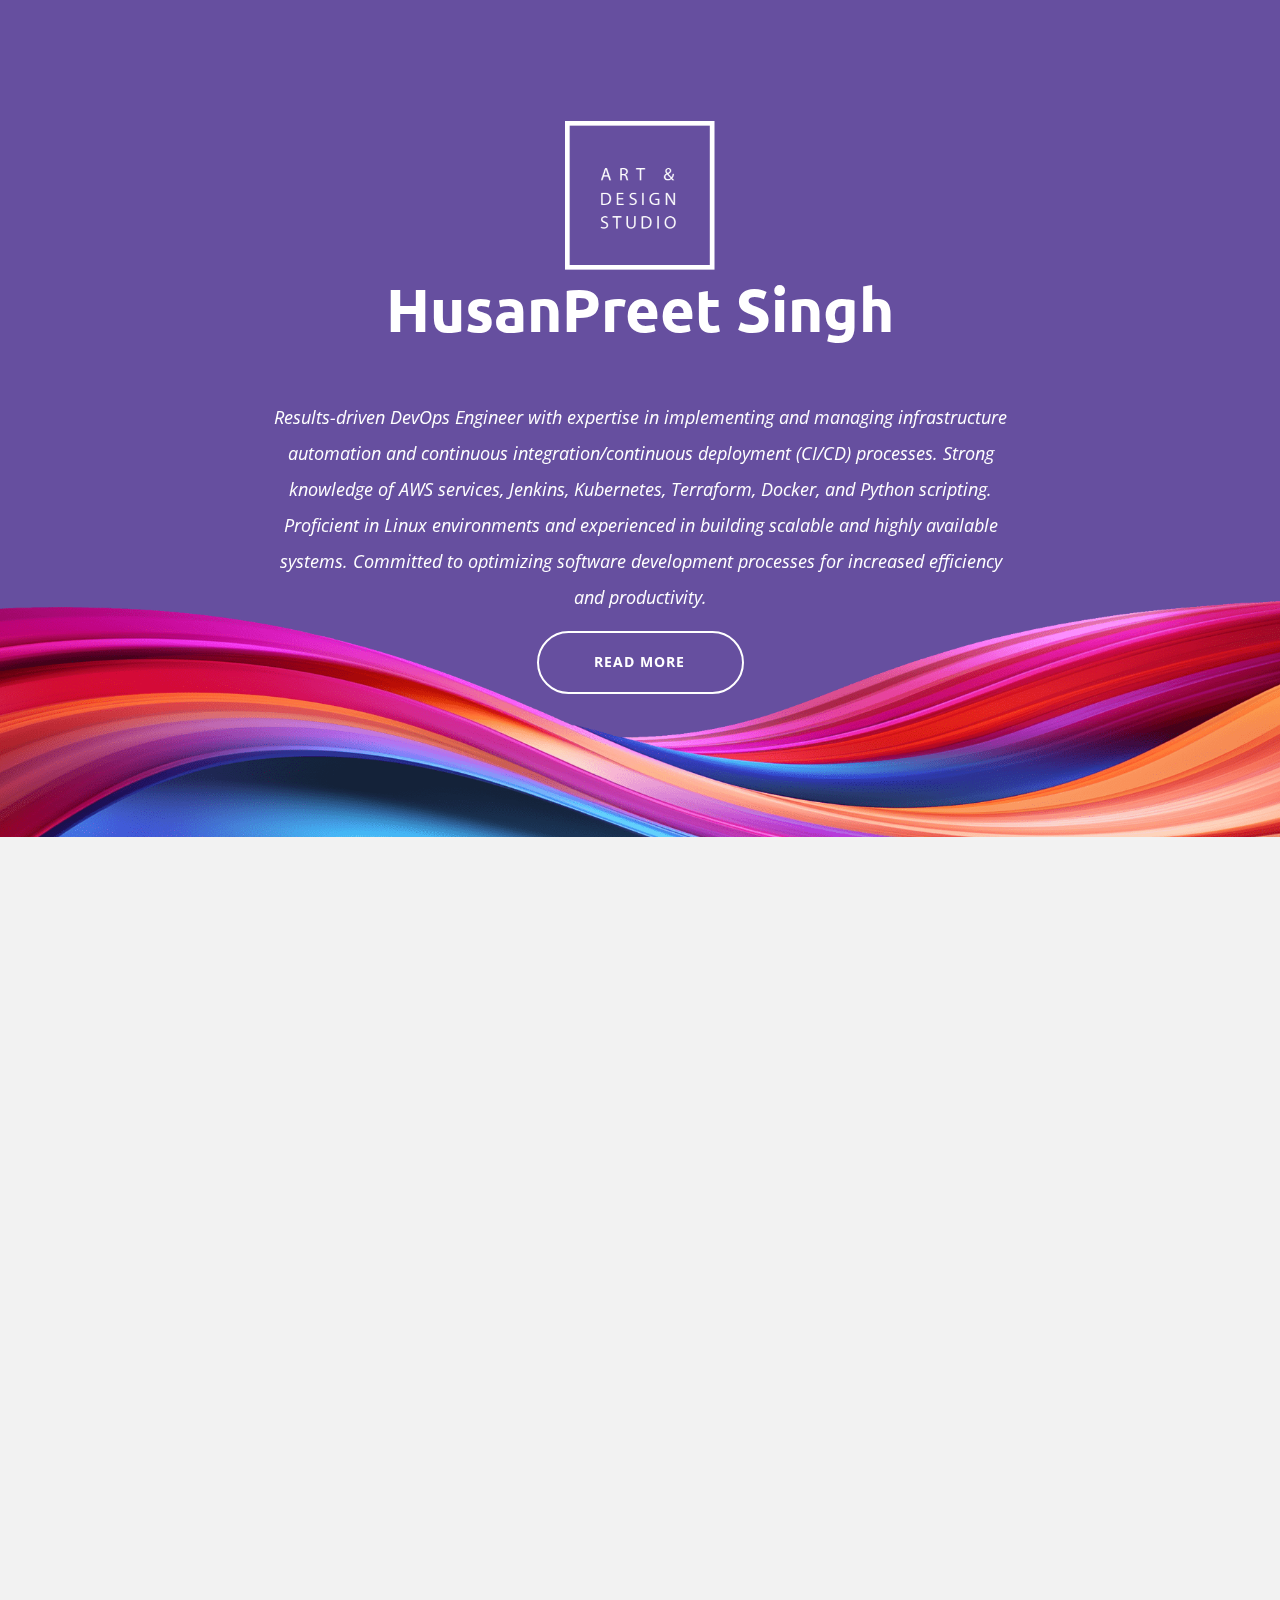
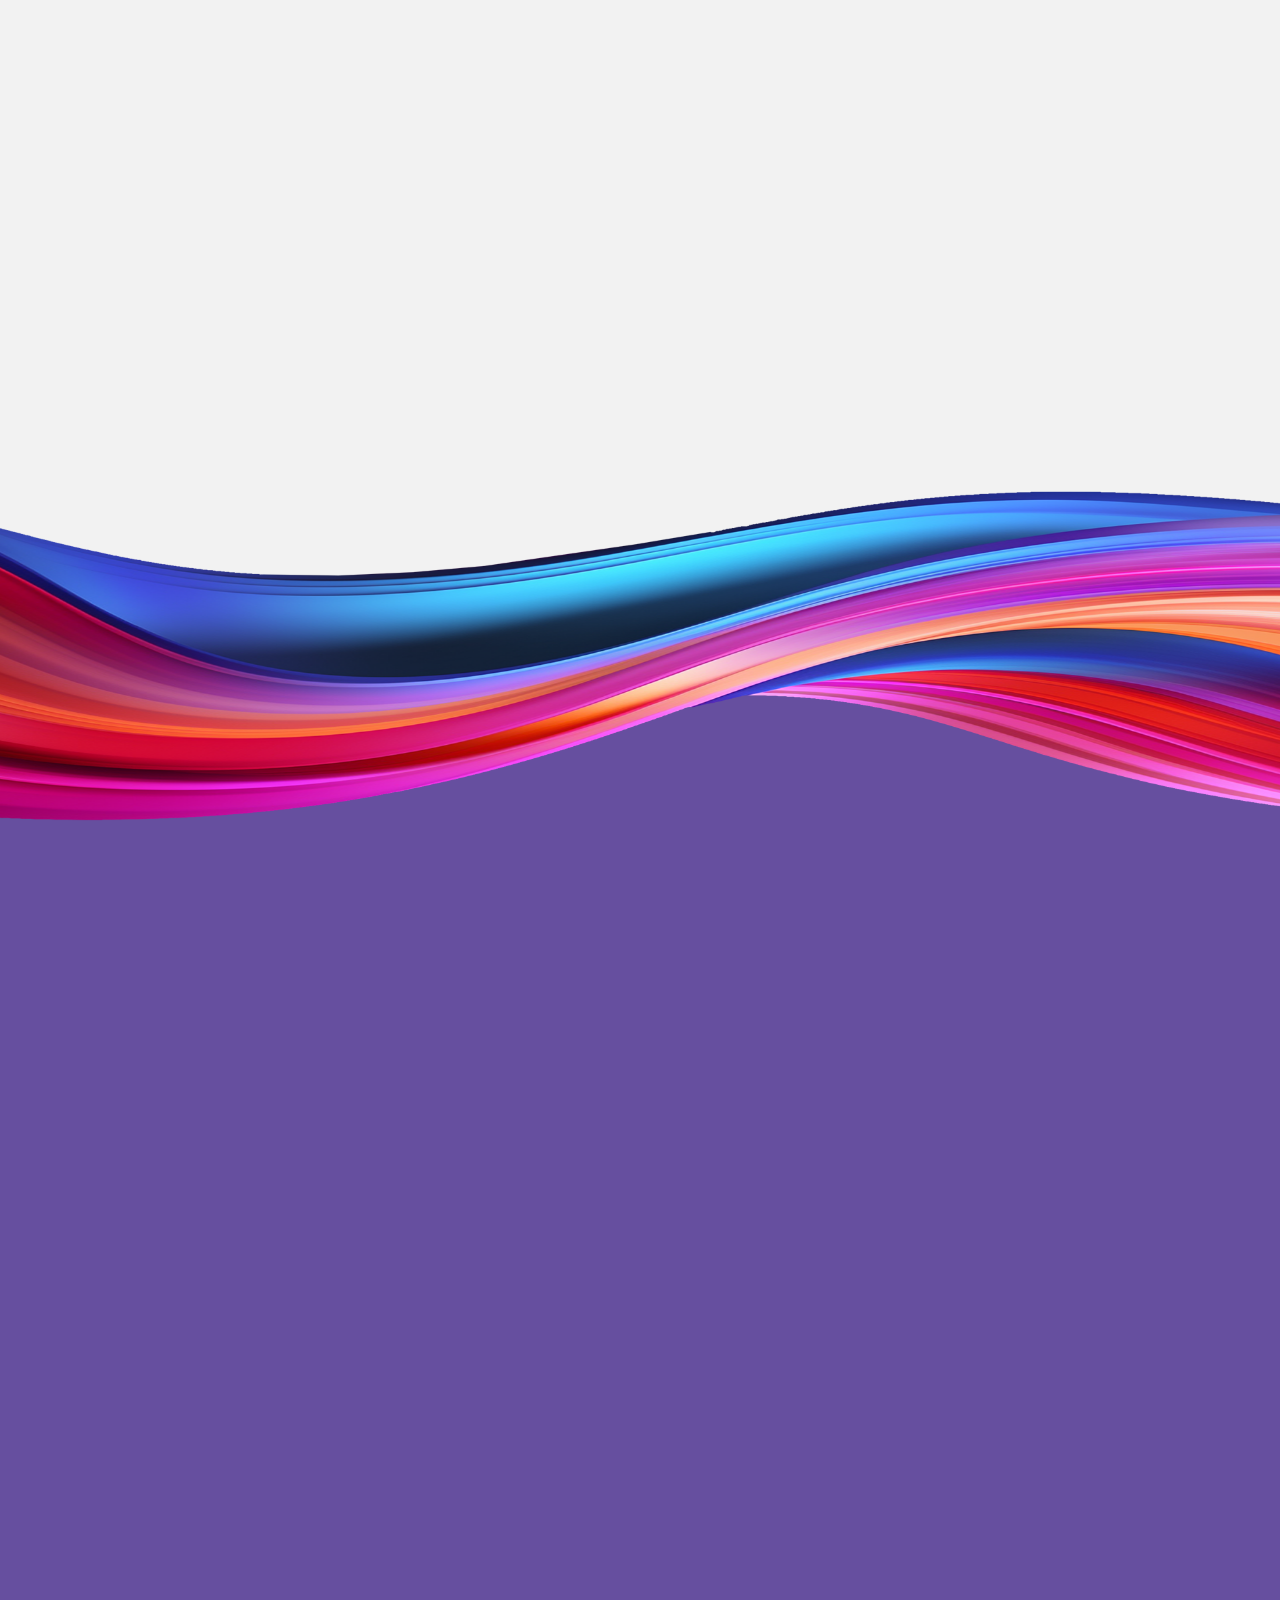
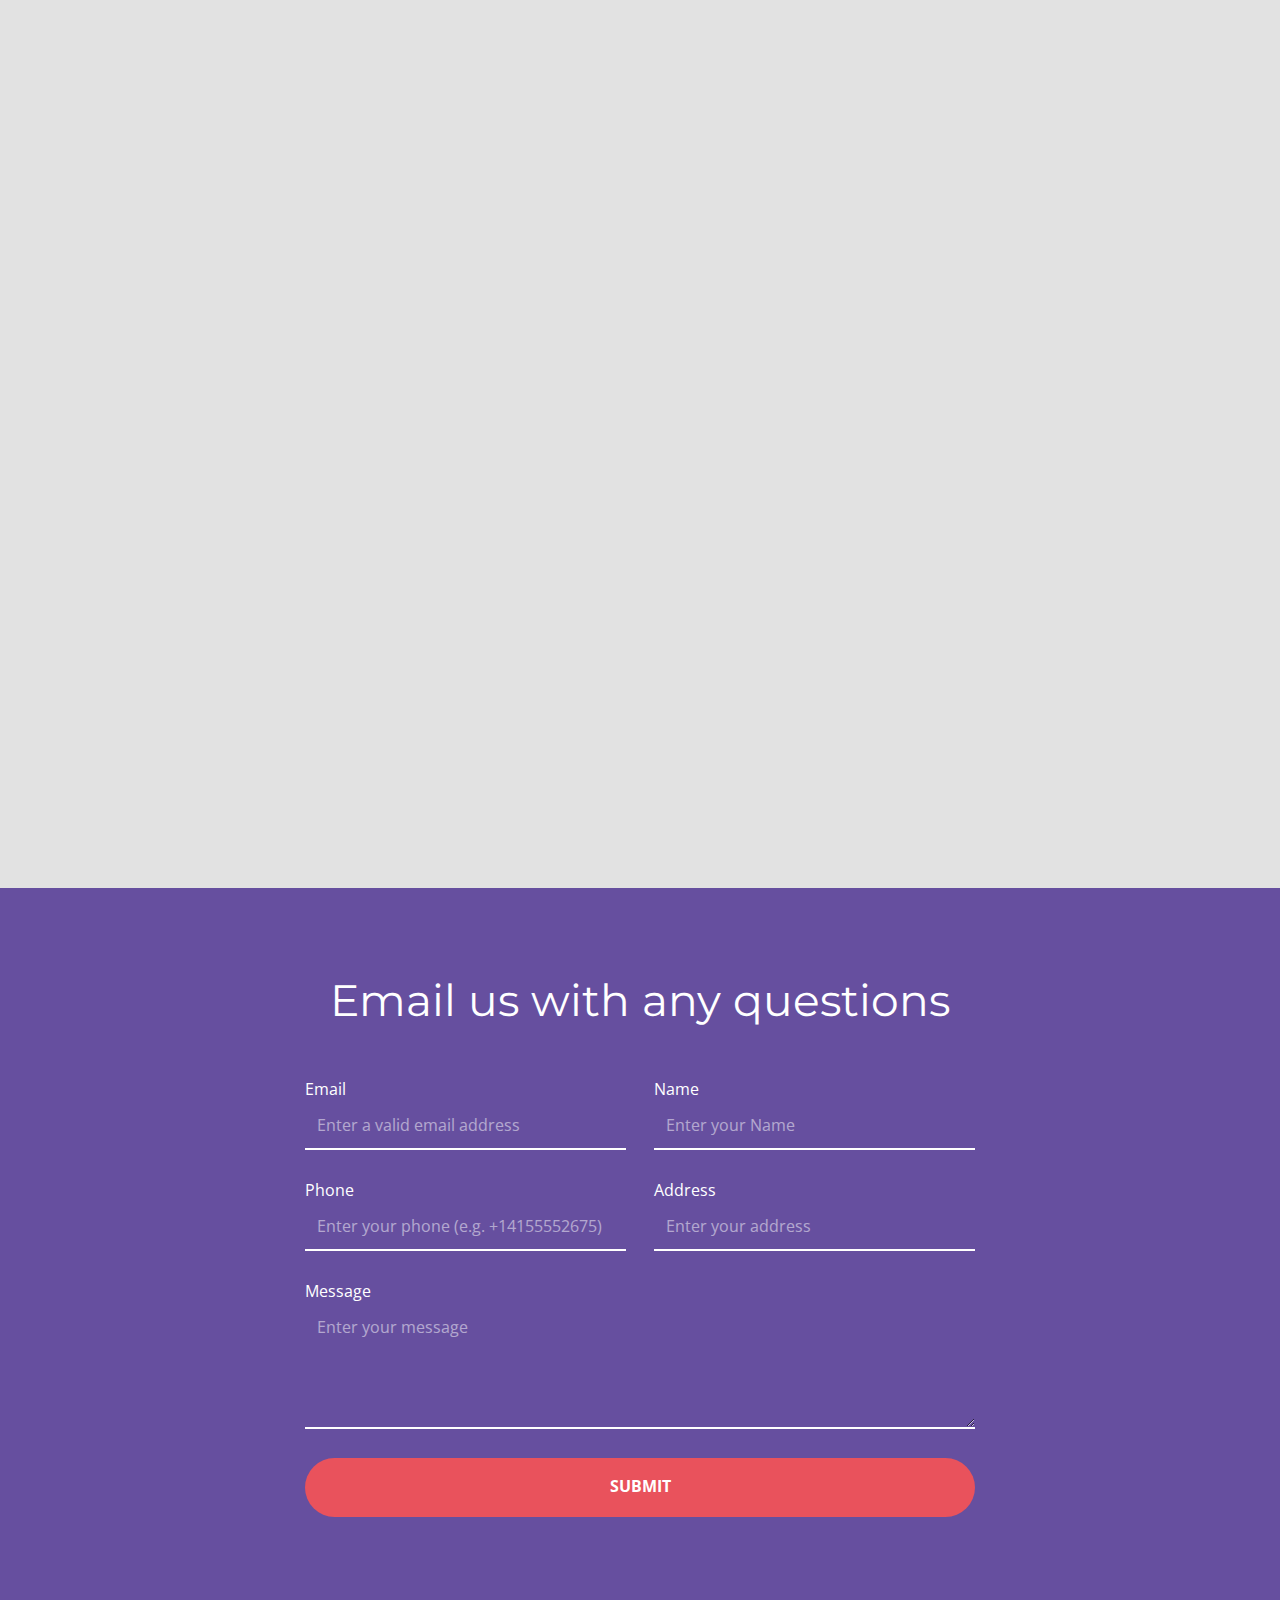
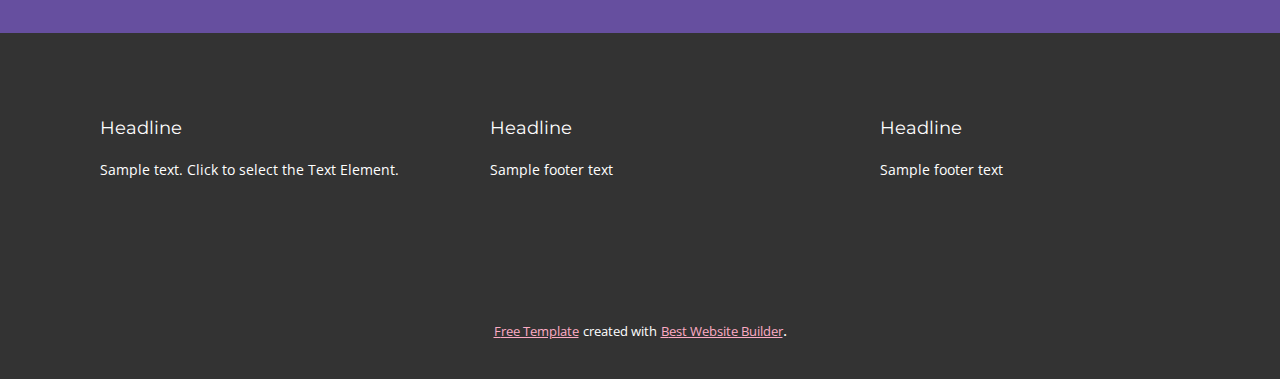
<file: index.html>
<!DOCTYPE html>
<html style="font-size: 16px;" lang="en"><head>
    <meta name="viewport" content="width=device-width, initial-scale=1.0">
    <meta charset="utf-8">
    <meta name="keywords" content="​Digital Design Studio, ​Researchers&nbsp;Desi​gners.&nbsp;Engineers.&nbsp;Innovators., ​Innovation Is Our Compass, It Leads Us To Transform Ideas Into Reality, Our Creative Team, About Us">
    <meta name="description" content="">
    <title>Home</title>
    <link rel="stylesheet" href="nicepage.css" media="screen">
<link rel="stylesheet" href="Home.css" media="screen">
    <script class="u-script" type="text/javascript" src="jquery.js" defer=""></script>
    <script class="u-script" type="text/javascript" src="nicepage.js" defer=""></script>
    <meta name="generator" content="Nicepage 5.19.3, nicepage.com">
    <meta name="referrer" content="origin">
    <link id="u-theme-google-font" rel="stylesheet" href="https://fonts.googleapis.com/css?family=Montserrat:100,100i,200,200i,300,300i,400,400i,500,500i,600,600i,700,700i,800,800i,900,900i|Open+Sans:300,300i,400,400i,500,500i,600,600i,700,700i,800,800i">
    <link id="u-page-google-font" rel="stylesheet" href="https://fonts.googleapis.com/css?family=Ubuntu:300,300i,400,400i,500,500i,700,700i">
    
    
    
    
    
    
    
    
    
    <script type="application/ld+json">{
		"@context": "http://schema.org",
		"@type": "Organization",
		"name": ""
}</script>
    <meta name="theme-color" content="#fb2f6e">
    <meta property="og:title" content="Home">
    <meta property="og:type" content="website">
  <meta data-intl-tel-input-cdn-path="intlTelInput/"></head>
  <body data-home-page="Home.html" data-home-page-title="Home" data-path-to-root="./" class="u-body u-xl-mode" data-lang="en">
    <section class="u-align-center u-clearfix u-container-align-center u-image u-section-1" id="carousel_982e" data-image-width="1920" data-image-height="1200">
      <div class="u-clearfix u-sheet u-sheet-1">
        <img class="u-image u-image-contain u-image-default u-image-1" src="images/676.png" alt="" data-image-width="267" data-image-height="266" data-animation-name="customAnimationIn" data-animation-duration="1500" data-animation-delay="500">
        <h1 class="u-align-center u-text u-text-body-alt-color u-text-default u-text-1" data-animation-name="customAnimationIn" data-animation-duration="1500" data-animation-delay="250">HusanPreet Singh</h1>
        <p class="u-align-center u-text u-text-body-alt-color u-text-2" data-animation-name="customAnimationIn" data-animation-duration="1500"> Results-driven DevOps Engineer with expertise in implementing and managing infrastructure automation and
continuous integration/continuous deployment (CI/CD) processes. Strong knowledge of AWS services, Jenkins,
Kubernetes, Terraform, Docker, and Python scripting. Proficient in Linux environments and experienced in
building scalable and highly available systems. Committed to optimizing software development processes for
increased efficiency and productivity. </p>
        <a href="https://nicepage.review" class="u-active-white u-align-center u-border-2 u-border-active-white u-border-hover-white u-border-white u-btn u-btn-round u-button-style u-hover-white u-none u-radius-50 u-text-hover-palette-2-base u-btn-1" data-animation-name="customAnimationIn" data-animation-duration="1500" data-animation-delay="500">read more</a>
      </div>
    </section>
    <section class="u-align-center u-clearfix u-container-align-center u-grey-5 u-section-2" id="carousel_33cf">
      <div class="u-clearfix u-sheet u-valign-middle u-sheet-1">
        <h2 class="u-align-center u-text u-text-1" data-animation-name="customAnimationIn" data-animation-duration="1500" data-animation-delay="0"> Researchers&nbsp;Desi​gners.<br>&nbsp;Engineers.&nbsp;Innovators.
        </h2>
        <p class="u-align-center u-text u-text-default u-text-2" data-animation-name="customAnimationIn" data-animation-duration="1500">Image from&nbsp;<a href="https://www.freepik.com/" class="u-border-1 u-border-active-grey-60 u-border-black u-border-hover-grey-60 u-border-no-left u-border-no-right u-border-no-top u-btn u-button-link u-button-style u-none u-text-body-color u-btn-1" target="_blank">Freepik</a>
        </p>
        <div class="u-clearfix u-expanded-width u-layout-wrap u-layout-wrap-1">
          <div class="u-gutter-0 u-layout">
            <div class="u-layout-col">
              <div class="u-size-30">
                <div class="u-layout-row">
                  <div class="u-container-align-center u-container-style u-image u-layout-cell u-size-20 u-image-1" data-image-width="900" data-image-height="900" data-animation-name="flipIn" data-animation-duration="1500" data-animation-direction="X" data-animation-delay="500">
                    <div class="u-container-layout u-container-layout-1"></div>
                  </div>
                  <div class="u-container-align-center u-container-style u-layout-cell u-size-20 u-layout-cell-2" data-animation-name="customAnimationIn" data-animation-duration="1500">
                    <div class="u-container-layout u-valign-middle u-container-layout-2">
                      <h3 class="u-align-center u-text u-text-3"> Our Story</h3>
                      <p class="u-align-center u-text u-text-4"> Duis aute irure dolor in reprehenderit in voluptate velit esse cillum dolore eu fugiat nulla pariatur. Excepteur sint occaecat cupidatat non proident, sunt in culpa qui officia deserunt mollit anim id est laborum.</p>
                      <p class="u-align-center u-text u-text-5">Image by <a href="https://www.freepik.com/" class="u-border-1 u-border-active-grey-60 u-border-black u-border-hover-grey-60 u-border-no-left u-border-no-right u-border-no-top u-btn u-button-link u-button-style u-none u-text-body-color u-btn-2" target="_blank">Freepik</a>
                      </p>
                    </div>
                  </div>
                  <div class="u-container-align-center u-container-style u-image u-layout-cell u-size-20 u-image-2" data-image-width="900" data-image-height="900" data-animation-name="flipIn" data-animation-duration="1500" data-animation-direction="X" data-animation-delay="0">
                    <div class="u-container-layout u-container-layout-3"></div>
                  </div>
                </div>
              </div>
              <div class="u-size-30">
                <div class="u-layout-row">
                  <div class="u-container-align-center u-container-style u-layout-cell u-size-20 u-layout-cell-4" data-animation-name="customAnimationIn" data-animation-duration="1500" data-animation-delay="750">
                    <div class="u-container-layout u-valign-middle u-container-layout-4">
                      <h3 class="u-align-center u-text u-text-6"> Our Mission</h3>
                      <p class="u-align-center u-text u-text-7"> Duis aute irure dolor in reprehenderit in voluptate velit esse cillum dolore eu fugiat nulla pariatur. Excepteur sint occaecat cupidatat non proident, sunt in culpa qui officia deserunt mollit anim id est laborum.</p>
                    </div>
                  </div>
                  <div class="u-container-align-center u-container-style u-image u-layout-cell u-size-20 u-image-3" data-image-width="1625" data-image-height="1080" data-animation-name="flipIn" data-animation-duration="1500" data-animation-direction="X" data-animation-delay="500">
                    <div class="u-container-layout u-container-layout-5"></div>
                  </div>
                  <div class="u-container-align-center u-container-style u-layout-cell u-size-20 u-layout-cell-6" data-animation-name="customAnimationIn" data-animation-duration="1500" data-animation-delay="750">
                    <div class="u-container-layout u-valign-middle u-container-layout-6">
                      <h3 class="u-align-center u-text u-text-8">Who We Are</h3>
                      <p class="u-align-center u-text u-text-9"> Duis aute irure dolor in reprehenderit in voluptate velit esse cillum dolore eu fugiat nulla pariatur. Excepteur sint occaecat cupidatat non proident, sunt in culpa qui officia deserunt mollit anim id est laborum.</p>
                      <p class="u-align-center u-text u-text-10">Image by <a href="https://www.freepik.com/" class="u-border-1 u-border-active-grey-60 u-border-black u-border-hover-grey-60 u-border-no-left u-border-no-right u-border-no-top u-btn u-button-link u-button-style u-none u-text-body-color u-btn-3" target="_blank">Freepik</a>
                      </p>
                    </div>
                  </div>
                </div>
              </div>
            </div>
          </div>
        </div>
      </div>
    </section>
    <section class="u-clearfix u-container-align-center u-image u-section-3" id="carousel_521f" data-image-width="1920" data-image-height="1407">
      <div class="u-clearfix u-sheet u-sheet-1">
        <h2 class="u-align-center u-text u-text-body-alt-color u-text-default u-text-1" data-animation-name="customAnimationIn" data-animation-duration="1500" data-animation-delay="250"> Innovation Is Our Compass, It Leads Us To Transform Ideas Into Reality</h2>
        <p class="u-align-center u-text u-text-body-alt-color u-text-default u-text-2" data-animation-name="customAnimationIn" data-animation-duration="1500" data-animation-delay="250"> These core values define who we are and the work we do.</p>
      </div>
    </section>
    <section class="u-clearfix u-container-align-center u-palette-2-base u-section-4" id="carousel_7425">
      <div class="u-clearfix u-sheet u-valign-middle u-sheet-1">
        <div class="u-list u-list-1">
          <div class="u-repeater u-repeater-1">
            <div class="u-border-2 u-border-grey-15 u-border-no-bottom u-border-no-left u-border-no-right u-container-style u-list-item u-repeater-item u-list-item-1" data-animation-name="customAnimationIn" data-animation-duration="1500" data-animation-delay="500">
              <div class="u-container-layout u-similar-container u-container-layout-1">
                <h4 class="u-text u-text-1"> We’re genuine and compassionate.</h4>
                <p class="u-text u-text-2"> Being in the people business can mean difficult decisions and tough conversations. We believe in going into every meeting with a desire and ability to be genuine and compassionate. We are all people, and people make mistakes. We’re here to help you fix those, without risk or judgment, and move forward.</p>
              </div>
            </div>
            <div class="u-border-2 u-border-grey-15 u-border-no-bottom u-border-no-left u-border-no-right u-container-style u-list-item u-repeater-item u-list-item-2" data-animation-direction="Up" data-animation-name="customAnimationIn" data-animation-duration="1500" data-animation-delay="500">
              <div class="u-container-layout u-similar-container u-container-layout-2">
                <h4 class="u-text u-text-3"> Honesty, integrity, and accountability.</h4>
                <p class="u-text u-text-4"> Tempus egestas sed sed risus pretium quam vulputate dignissim. Ipsum consequat nisl vel pretium lectus quam id leo in. In pellentesque massa placerat duis ultricies lacus. Sed lectus vestibulum mattis ullamcorper velit sed ullamcorper. Etiam sit amet nisl purus in mollis.</p>
              </div>
            </div>
            <div class="u-border-2 u-border-grey-15 u-border-no-bottom u-border-no-left u-border-no-right u-container-style u-list-item u-repeater-item u-list-item-3" data-animation-direction="Up" data-animation-name="customAnimationIn" data-animation-duration="1500" data-animation-delay="500">
              <div class="u-container-layout u-similar-container u-container-layout-3">
                <h4 class="u-text u-text-5"> Passion for our clients. </h4>
                <p class="u-text u-text-6"> Tempus egestas sed sed risus pretium quam vulputate dignissim. Ipsum consequat nisl vel pretium lectus quam id leo in. In pellentesque massa placerat duis ultricies lacus. Sed lectus vestibulum mattis ullamcorper velit sed ullamcorper. Etiam sit amet nisl purus in mollis.</p>
              </div>
            </div>
            <div class="u-border-2 u-border-grey-15 u-border-no-bottom u-border-no-left u-border-no-right u-container-style u-list-item u-repeater-item u-list-item-4" data-animation-direction="Up" data-animation-name="customAnimationIn" data-animation-duration="1500" data-animation-delay="500">
              <div class="u-container-layout u-similar-container u-container-layout-4">
                <h4 class="u-text u-text-7"> Drive for results, with unparalleled service. </h4>
                <p class="u-text u-text-8"> Tempus egestas sed sed risus pretium quam vulputate dignissim. Ipsum consequat nisl vel pretium lectus quam id leo in. In pellentesque massa placerat duis ultricies lacus. Sed lectus vestibulum mattis ullamcorper velit sed ullamcorper. Etiam sit amet nisl purus in mollis.</p>
              </div>
            </div>
          </div>
        </div>
        <a href="https://nicepage.dev" class="u-active-white u-align-center u-border-2 u-border-active-white u-border-hover-white u-border-white u-btn u-btn-round u-button-style u-hover-white u-none u-radius-50 u-text-hover-palette-2-base u-btn-1" data-animation-name="customAnimationIn" data-animation-duration="1500" data-animation-delay="750">read more</a>
      </div>
    </section>
    <section class="u-clearfix u-container-align-center u-image u-section-5" id="carousel_9f86" data-image-width="1980" data-image-height="1200">
      <div class="u-expanded-width u-palette-2-base u-shape u-shape-rectangle u-shape-1"></div>
      <img class="u-image u-image-default u-image-1" alt="" data-image-width="1980" data-image-height="1296" src="images/manager-woman-leading-4-min.jpg" data-animation-name="customAnimationIn" data-animation-duration="1500">
      <div class="u-align-left u-container-align-center u-container-style u-group u-shape-rectangle u-white u-group-1" data-animation-name="flipIn" data-animation-duration="1500" data-animation-direction="X" data-animation-delay="500">
        <div class="u-container-layout u-container-layout-1">
          <h2 class="u-align-center u-text u-text-1">Our Creative Team</h2>
          <p class="u-align-center u-text u-text-2" data-animation-name="" data-animation-duration="0" data-animation-delay="0" data-animation-direction="">Lorem ipsum dolor sit amet, consectetur adipiscing elit nullam nunc justo sagittis suscipit ultrices.&nbsp;Excepteur sint occaecat cupidatat non proident, sunt in culpa qui officia deserunt mollit anim id est laborum.</p>
          <a href="https://nicepage.com/website-design" class="u-align-center u-border-2 u-border-active-palette-3-base u-border-black u-border-hover-palette-3-base u-btn u-btn-round u-button-style u-none u-radius-50 u-text-active-black u-text-hover-black u-btn-1" data-animation-name="customAnimationIn" data-animation-duration="1500" data-animation-delay="500" data-animation-direction="">learn more</a>
          <p class="u-align-center u-text u-text-default u-text-3">Image from <a href="https://www.freepik.com/photos/woman" class="u-active-none u-border-2 u-border-active-palette-4-base u-border-hover-palette-4-base u-border-no-left u-border-no-right u-border-no-top u-border-palette-3-light-1 u-btn u-button-link u-button-style u-hover-none u-none u-text-body-color u-btn-2" target="_blank">Freepik</a>
          </p>
        </div>
      </div>
    </section>
    <section class="u-align-center u-clearfix u-image u-valign-bottom-xl u-valign-middle-lg u-section-6" id="carousel_ca71" data-image-width="1980" data-image-height="1200">
      <div class="u-clearfix u-layout-wrap u-layout-wrap-1">
        <div class="u-layout">
          <div class="u-layout-row">
            <div class="u-align-left u-container-align-center u-container-style u-layout-cell u-size-19-xl u-size-22-lg u-size-60-md u-size-60-sm u-size-60-xs u-layout-cell-1" data-animation-name="customAnimationIn" data-animation-duration="1500" data-animation-delay="0">
              <div class="u-container-layout u-valign-middle u-container-layout-1">
                <h2 class="u-align-center u-text u-text-1">About Us</h2>
                <p class="u-align-center u-text u-text-2"> Lorem ipsum dolor sit amet, consectetur adipiscing elit, sed do eiusmod tempor incididunt ut.</p>
                <p class="u-align-center u-text u-text-3">Image from <a href="https://www.freepik.com/free-psd/tablet-screen-with-smartphone-mockup-top-view" class="u-active-none u-border-1 u-border-active-palette-2-base u-border-grey-75 u-border-hover-palette-2-base u-border-no-left u-border-no-right u-border-no-top u-bottom-left-radius-0 u-bottom-right-radius-0 u-btn u-button-link u-button-style u-hover-none u-none u-radius-0 u-text-body-color u-top-left-radius-0 u-top-right-radius-0 u-btn-1" target="_blank">Freepik</a>
                </p>
                <a href="https://nicepage.com/k/prescription-medicine-html-templates" class="u-align-center u-border-2 u-border-active-palette-3-base u-border-black u-border-hover-palette-3-base u-btn u-btn-round u-button-style u-none u-radius-50 u-text-active-black u-text-hover-black u-btn-2" data-animation-name="customAnimationIn" data-animation-duration="1500" data-animation-delay="500" data-animation-direction="">learn more</a>
              </div>
            </div>
            <div class="u-align-left u-container-style u-image u-layout-cell u-size-38-lg u-size-41-xl u-size-60-md u-size-60-sm u-size-60-xs u-image-1" data-animation-name="customAnimationIn" data-animation-duration="1500" data-animation-delay="250" data-image-width="1337" data-image-height="1000">
              <div class="u-container-layout u-container-layout-2"></div>
            </div>
          </div>
        </div>
      </div>
    </section>
    <section class="u-align-center u-clearfix u-container-align-center u-palette-2-base u-section-7" id="sec-32ed">
      <div class="u-clearfix u-sheet u-valign-middle u-sheet-1">
        <div class="u-form u-form-1">
          <form action="https://forms.nicepagesrv.com/v2/form/process" class="u-clearfix u-form-spacing-28 u-form-vertical u-inner-form" source="email" name="form" style="padding: 0px;">
            <h3 class="u-align-center u-form-group u-form-text u-text u-text-1"> Email us with any questions </h3>
            <div class="u-form-email u-form-group u-form-partition-factor-2">
              <label for="email-c6a3" class="u-label">Email</label>
              <input type="email" placeholder="Enter a valid email address" id="email-c6a3" name="email" class="u-border-2 u-border-no-left u-border-no-right u-border-no-top u-border-white u-input u-input-rectangle u-none" required="" wfd-id="id64">
            </div>
            <div class="u-form-group u-form-name u-form-partition-factor-2">
              <label for="name-c6a3" class="u-label">Name</label>
              <input type="text" placeholder="Enter your Name" id="name-c6a3" name="name" class="u-border-2 u-border-no-left u-border-no-right u-border-no-top u-border-white u-input u-input-rectangle u-none" required="" wfd-id="id65">
            </div>
            <div class="u-form-group u-form-partition-factor-2 u-form-phone u-form-group-4">
              <label for="phone-84d9" class="u-label">Phone</label>
              <input type="tel" pattern="\+?\d{0,3}[\s\(\-]?([0-9]{2,3})[\s\)\-]?([\s\-]?)([0-9]{3})[\s\-]?([0-9]{2})[\s\-]?([0-9]{2})" placeholder="Enter your phone (e.g. +14155552675)" id="phone-84d9" name="phone" class="u-border-2 u-border-no-left u-border-no-right u-border-no-top u-border-white u-input u-input-rectangle u-none" required="" wfd-id="id66">
            </div>
            <div class="u-form-address u-form-group u-form-partition-factor-2 u-form-group-5">
              <label for="address-be2d" class="u-label">Address</label>
              <input type="text" placeholder="Enter your address" id="address-be2d" name="address" class="u-border-2 u-border-no-left u-border-no-right u-border-no-top u-border-white u-input u-input-rectangle u-none" required="" wfd-id="id67">
            </div>
            <div class="u-form-group u-form-message">
              <label for="message-c6a3" class="u-label">Message</label>
              <textarea placeholder="Enter your message" rows="4" cols="50" id="message-c6a3" name="message" class="u-border-2 u-border-no-left u-border-no-right u-border-no-top u-border-white u-input u-input-rectangle u-none" required=""></textarea>
            </div>
            <div class="u-align-center u-form-group u-form-submit">
              <a href="#" class="u-border-none u-btn u-btn-round u-btn-submit u-button-style u-palette-3-base u-radius-50 u-btn-1">Submit</a>
              <input type="submit" value="submit" class="u-form-control-hidden" wfd-id="id68">
            </div>
            <div class="u-form-send-message u-form-send-success"> Thank you! Your message has been sent. </div>
            <div class="u-form-send-error u-form-send-message"> Unable to send your message. Please fix errors then try again. </div>
            <input type="hidden" value="" name="recaptchaResponse" wfd-id="id69">
            <input type="hidden" name="formServices" value="f5a7da14-a550-5180-29d3-9a6015fde980">
          </form>
        </div>
      </div>
    </section>
    
    
    
    <footer class="u-clearfix u-footer u-grey-80" id="sec-35aa"><div class="u-clearfix u-sheet u-sheet-1">
        <div class="data-layout-selected u-clearfix u-expanded-width u-gutter-30 u-layout-wrap u-layout-wrap-1">
          <div class="u-gutter-0 u-layout">
            <div class="u-layout-row">
              <div class="u-align-left u-container-style u-layout-cell u-left-cell u-size-20 u-size-30-md u-layout-cell-1">
                <div class="u-container-layout u-valign-top u-container-layout-1">
                  <h6 class="u-text u-text-1">Headline</h6>
                  <p class="u-small-text u-text u-text-variant u-text-2">Sample text. Click to select the Text Element.</p>
                </div>
              </div>
              <div class="u-align-left u-container-style u-layout-cell u-size-20 u-size-30-md u-layout-cell-2">
                <div class="u-container-layout u-valign-top u-container-layout-2">
                  <h6 class="u-text u-text-3">Headline</h6>
                  <p class="u-small-text u-text u-text-variant u-text-4">Sample footer text</p>
                </div>
              </div>
              <div class="u-align-left u-container-style u-layout-cell u-right-cell u-size-20 u-size-30-md u-layout-cell-3">
                <div class="u-container-layout u-valign-top u-container-layout-3">
                  <h6 class="u-text u-text-5">Headline</h6>
                  <p class="u-small-text u-text u-text-variant u-text-6">Sample footer text</p>
                </div>
              </div>
            </div>
          </div>
        </div>
      </div></footer>
    <section class="u-backlink u-clearfix u-grey-80">
      <a class="u-link" href="https://nicepage.com/templates" target="_blank">
        <span>Free Template</span>
      </a>
      <p class="u-text">
        <span>created with</span>
      </p>
      <a class="u-link" href="https://nicepage.com/website-builder" target="_blank">
        <span>Best Website Builder</span>
      </a>. 
    </section>
  
</body></html>
</file>
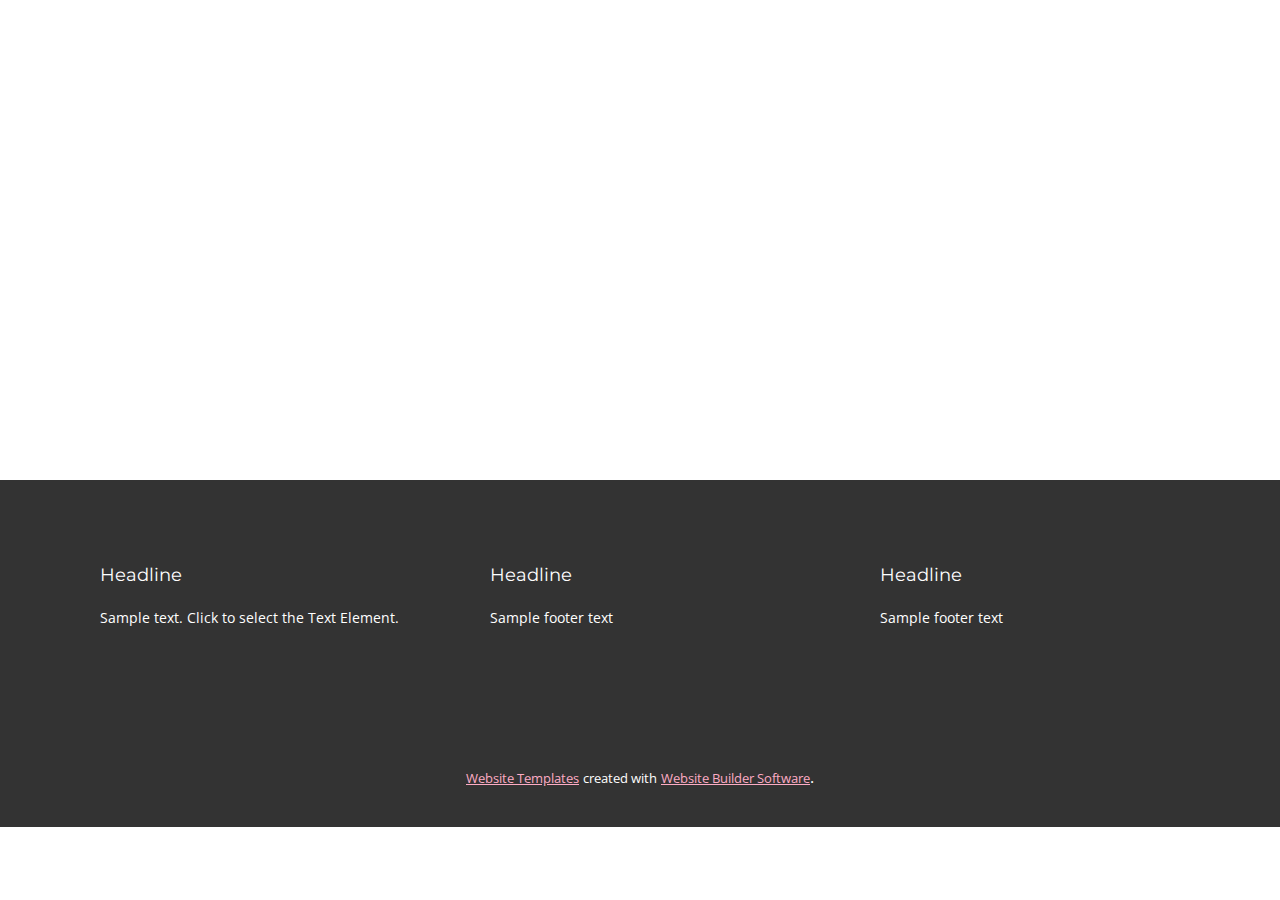
<file: About.html>
<!DOCTYPE html>
<html style="font-size: 16px;" lang="en"><head>
    <meta name="viewport" content="width=device-width, initial-scale=1.0">
    <meta charset="utf-8">
    <meta name="keywords" content="">
    <meta name="description" content="">
    <title>About</title>
    <link rel="stylesheet" href="nicepage.css" media="screen">
<link rel="stylesheet" href="About.css" media="screen">
    <script class="u-script" type="text/javascript" src="jquery.js" defer=""></script>
    <script class="u-script" type="text/javascript" src="nicepage.js" defer=""></script>
    <meta name="generator" content="Nicepage 5.19.3, nicepage.com">
    <link id="u-theme-google-font" rel="stylesheet" href="https://fonts.googleapis.com/css?family=Montserrat:100,100i,200,200i,300,300i,400,400i,500,500i,600,600i,700,700i,800,800i,900,900i|Open+Sans:300,300i,400,400i,500,500i,600,600i,700,700i,800,800i">
    
    
    
    <script type="application/ld+json">{
		"@context": "http://schema.org",
		"@type": "Organization",
		"name": ""
}</script>
    <meta name="theme-color" content="#fb2f6e">
    <meta property="og:title" content="About">
    <meta property="og:type" content="website">
  <meta data-intl-tel-input-cdn-path="intlTelInput/"></head>
  <body data-path-to-root="./" class="u-body u-xl-mode" data-lang="en"><header class="u-clearfix u-header u-header" id="sec-f24f"><div class="u-clearfix u-sheet u-sheet-1"></div></header>
    <section class="u-clearfix u-section-1" id="sec-9ac4">
      <div class="u-clearfix u-sheet u-sheet-1"></div>
    </section>
    
    
    
    <footer class="u-clearfix u-footer u-grey-80" id="sec-35aa"><div class="u-clearfix u-sheet u-sheet-1">
        <div class="data-layout-selected u-clearfix u-expanded-width u-gutter-30 u-layout-wrap u-layout-wrap-1">
          <div class="u-gutter-0 u-layout">
            <div class="u-layout-row">
              <div class="u-align-left u-container-style u-layout-cell u-left-cell u-size-20 u-size-30-md u-layout-cell-1">
                <div class="u-container-layout u-valign-top u-container-layout-1">
                  <h6 class="u-text u-text-1">Headline</h6>
                  <p class="u-small-text u-text u-text-variant u-text-2">Sample text. Click to select the Text Element.</p>
                </div>
              </div>
              <div class="u-align-left u-container-style u-layout-cell u-size-20 u-size-30-md u-layout-cell-2">
                <div class="u-container-layout u-valign-top u-container-layout-2">
                  <h6 class="u-text u-text-3">Headline</h6>
                  <p class="u-small-text u-text u-text-variant u-text-4">Sample footer text</p>
                </div>
              </div>
              <div class="u-align-left u-container-style u-layout-cell u-right-cell u-size-20 u-size-30-md u-layout-cell-3">
                <div class="u-container-layout u-valign-top u-container-layout-3">
                  <h6 class="u-text u-text-5">Headline</h6>
                  <p class="u-small-text u-text u-text-variant u-text-6">Sample footer text</p>
                </div>
              </div>
            </div>
          </div>
        </div>
      </div></footer>
    <section class="u-backlink u-clearfix u-grey-80">
      <a class="u-link" href="https://nicepage.com/website-templates" target="_blank">
        <span>Website Templates</span>
      </a>
      <p class="u-text">
        <span>created with</span>
      </p>
      <a class="u-link" href="" target="_blank">
        <span>Website Builder Software</span>
      </a>. 
    </section>
  
</body></html>
</file>
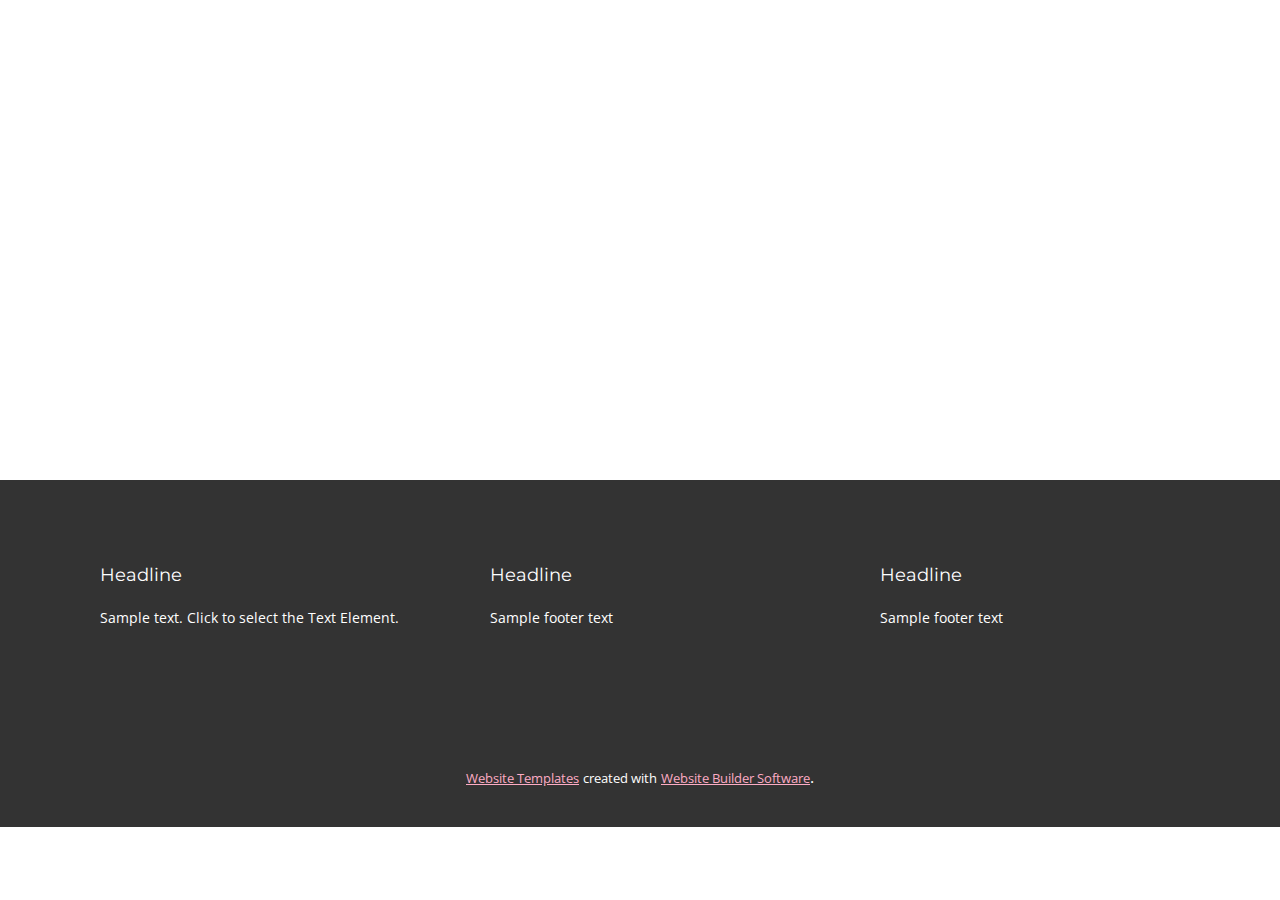
<file: Contact.html>
<!DOCTYPE html>
<html style="font-size: 16px;" lang="en"><head>
    <meta name="viewport" content="width=device-width, initial-scale=1.0">
    <meta charset="utf-8">
    <meta name="keywords" content="">
    <meta name="description" content="">
    <title>Contact</title>
    <link rel="stylesheet" href="nicepage.css" media="screen">
<link rel="stylesheet" href="Contact.css" media="screen">
    <script class="u-script" type="text/javascript" src="jquery.js" defer=""></script>
    <script class="u-script" type="text/javascript" src="nicepage.js" defer=""></script>
    <meta name="generator" content="Nicepage 5.19.3, nicepage.com">
    <link id="u-theme-google-font" rel="stylesheet" href="https://fonts.googleapis.com/css?family=Montserrat:100,100i,200,200i,300,300i,400,400i,500,500i,600,600i,700,700i,800,800i,900,900i|Open+Sans:300,300i,400,400i,500,500i,600,600i,700,700i,800,800i">
    
    
    
    <script type="application/ld+json">{
		"@context": "http://schema.org",
		"@type": "Organization",
		"name": ""
}</script>
    <meta name="theme-color" content="#fb2f6e">
    <meta property="og:title" content="Contact">
    <meta property="og:type" content="website">
  <meta data-intl-tel-input-cdn-path="intlTelInput/"></head>
  <body data-path-to-root="./" class="u-body u-xl-mode" data-lang="en"><header class="u-clearfix u-header u-header" id="sec-f24f"><div class="u-clearfix u-sheet u-sheet-1"></div></header>
    <section class="u-clearfix u-section-1" id="sec-9e24">
      <div class="u-clearfix u-sheet u-sheet-1"></div>
    </section>
    
    
    
    <footer class="u-clearfix u-footer u-grey-80" id="sec-35aa"><div class="u-clearfix u-sheet u-sheet-1">
        <div class="data-layout-selected u-clearfix u-expanded-width u-gutter-30 u-layout-wrap u-layout-wrap-1">
          <div class="u-gutter-0 u-layout">
            <div class="u-layout-row">
              <div class="u-align-left u-container-style u-layout-cell u-left-cell u-size-20 u-size-30-md u-layout-cell-1">
                <div class="u-container-layout u-valign-top u-container-layout-1">
                  <h6 class="u-text u-text-1">Headline</h6>
                  <p class="u-small-text u-text u-text-variant u-text-2">Sample text. Click to select the Text Element.</p>
                </div>
              </div>
              <div class="u-align-left u-container-style u-layout-cell u-size-20 u-size-30-md u-layout-cell-2">
                <div class="u-container-layout u-valign-top u-container-layout-2">
                  <h6 class="u-text u-text-3">Headline</h6>
                  <p class="u-small-text u-text u-text-variant u-text-4">Sample footer text</p>
                </div>
              </div>
              <div class="u-align-left u-container-style u-layout-cell u-right-cell u-size-20 u-size-30-md u-layout-cell-3">
                <div class="u-container-layout u-valign-top u-container-layout-3">
                  <h6 class="u-text u-text-5">Headline</h6>
                  <p class="u-small-text u-text u-text-variant u-text-6">Sample footer text</p>
                </div>
              </div>
            </div>
          </div>
        </div>
      </div></footer>
    <section class="u-backlink u-clearfix u-grey-80">
      <a class="u-link" href="https://nicepage.com/website-templates" target="_blank">
        <span>Website Templates</span>
      </a>
      <p class="u-text">
        <span>created with</span>
      </p>
      <a class="u-link" href="" target="_blank">
        <span>Website Builder Software</span>
      </a>. 
    </section>
  
</body></html>
</file>
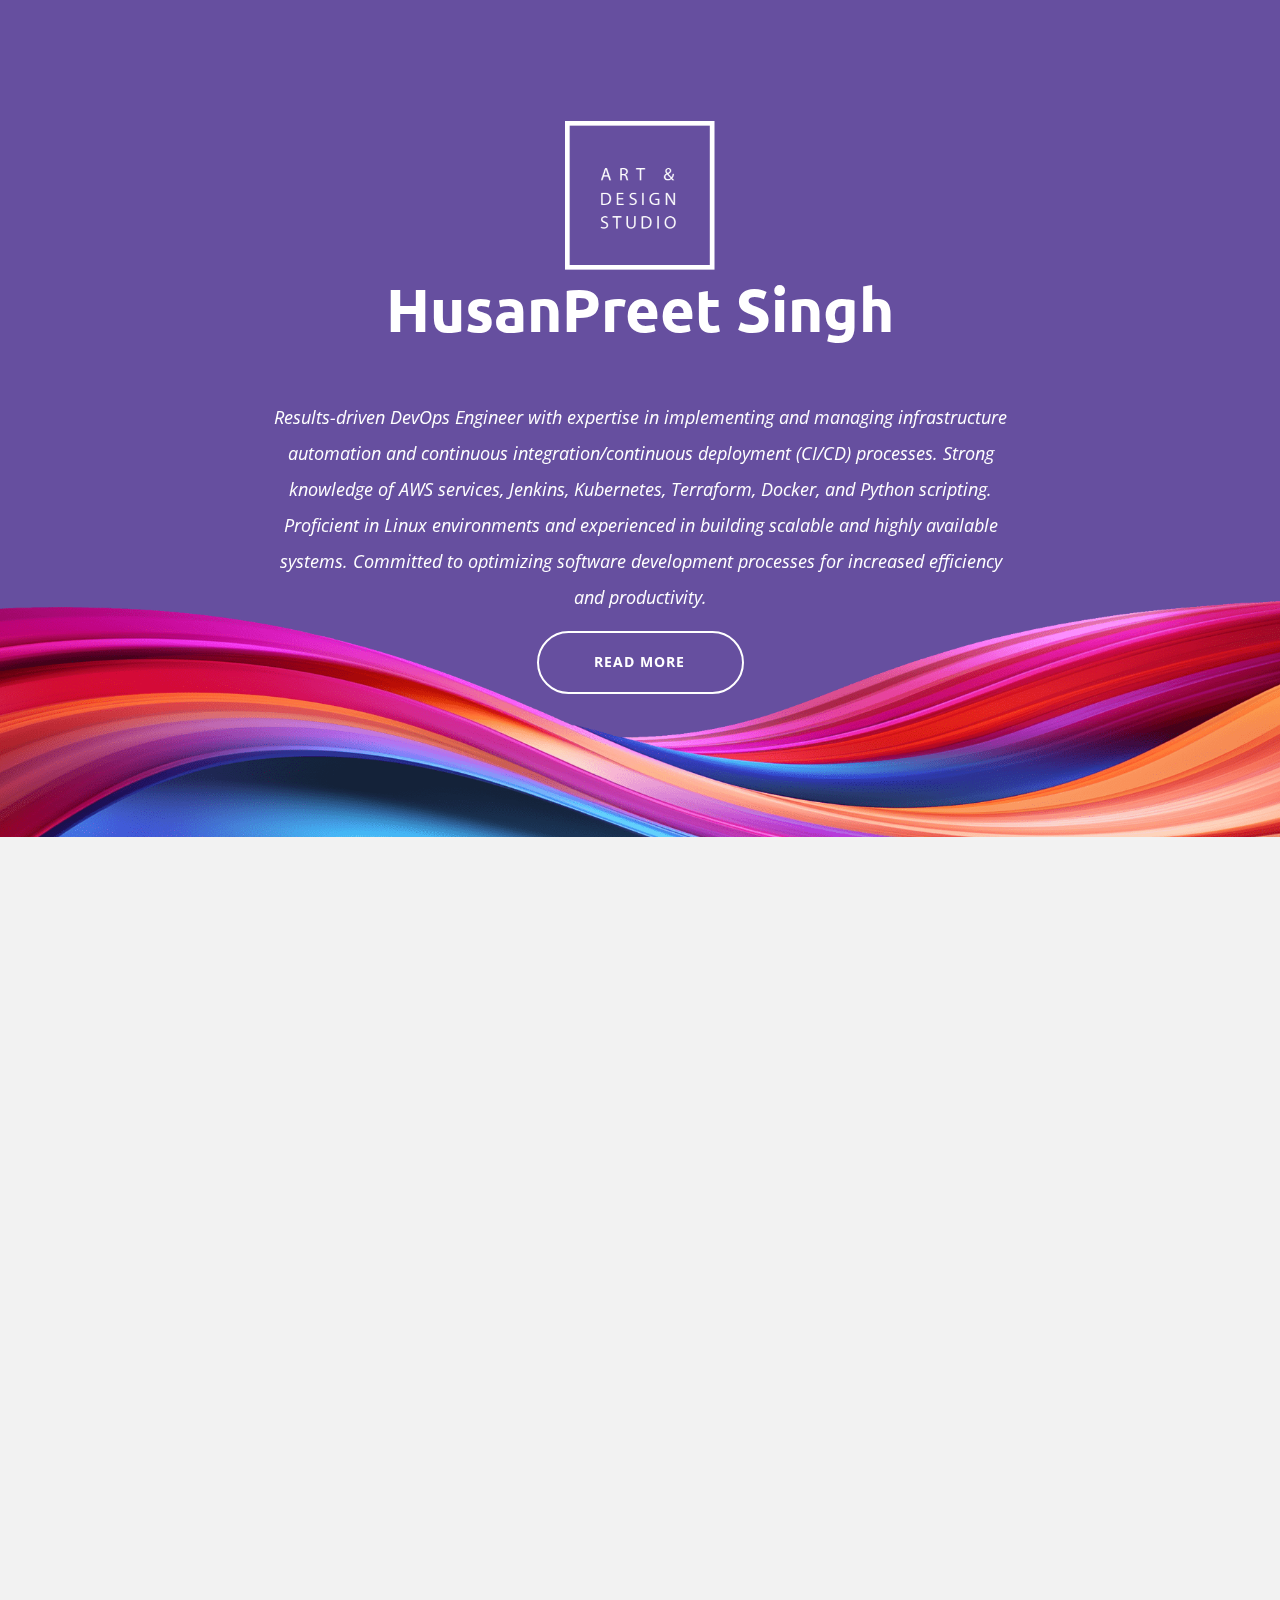
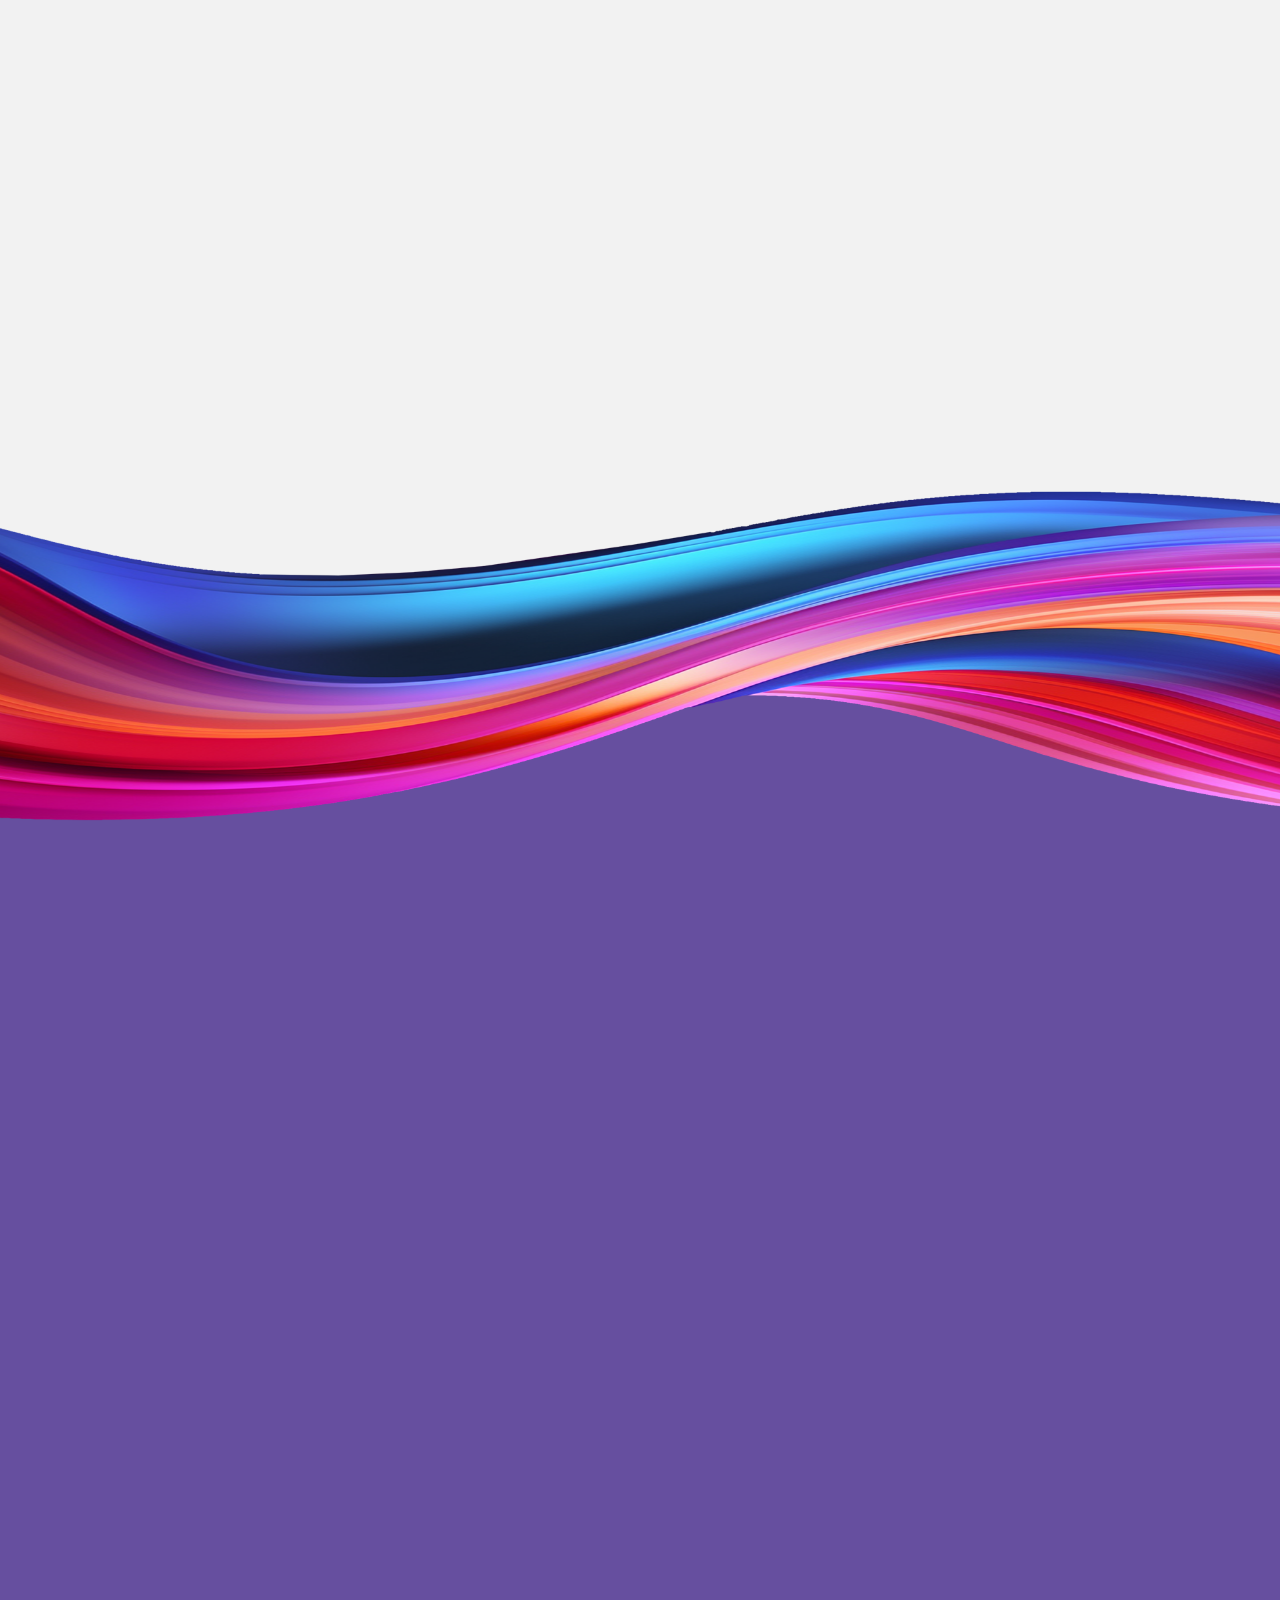
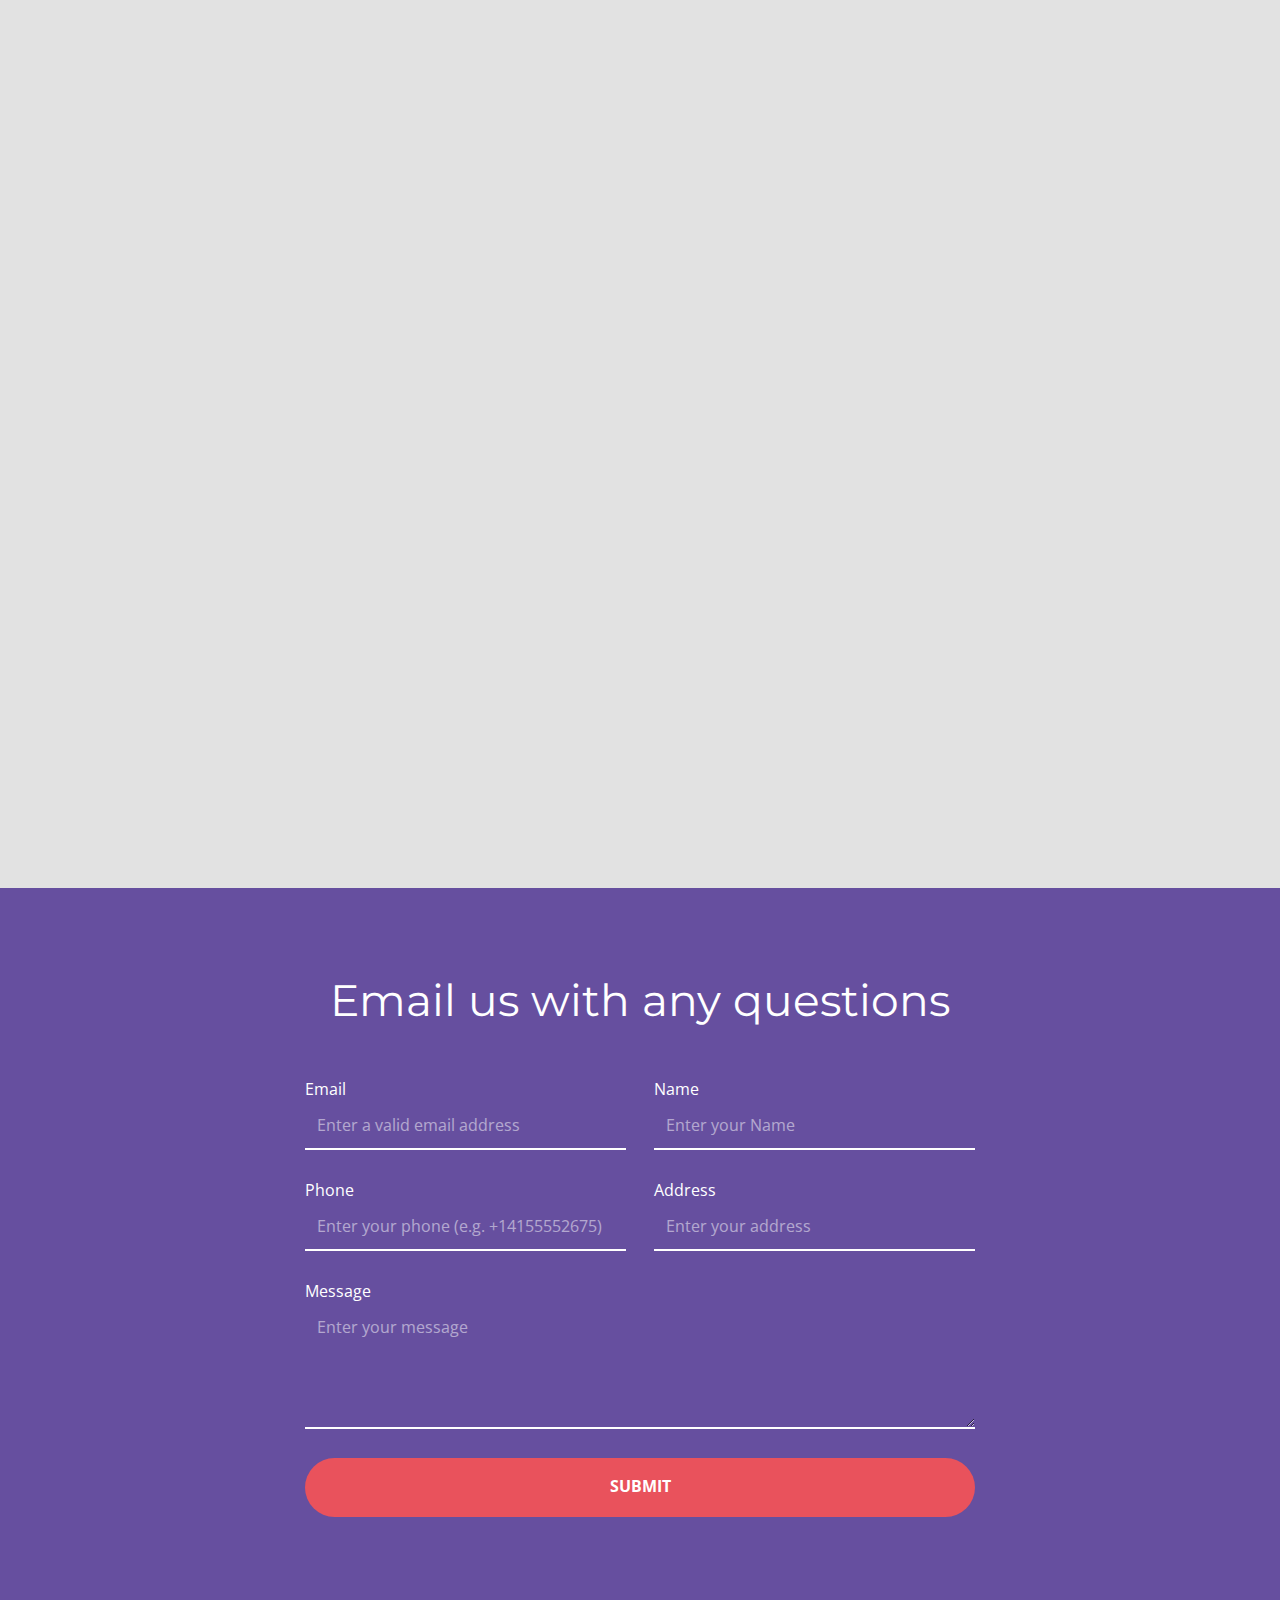
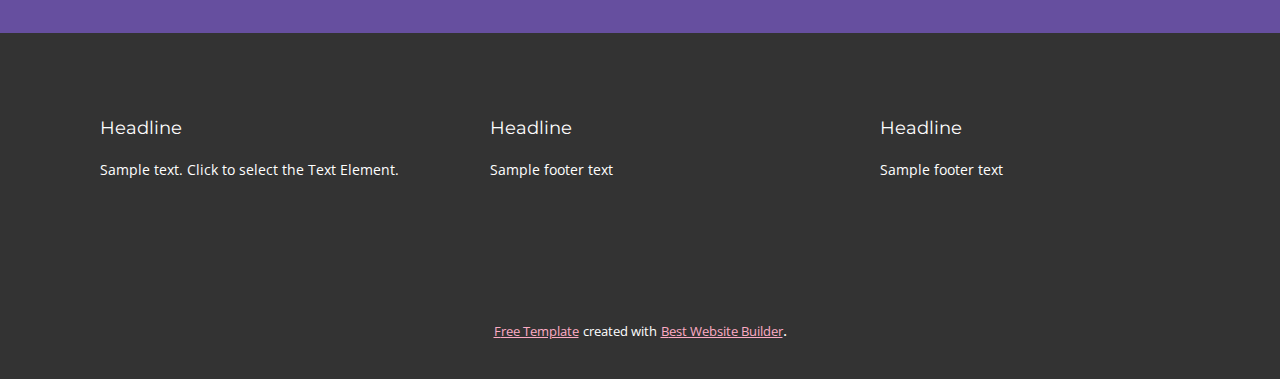
<file: Home.html>
<!DOCTYPE html>
<html style="font-size: 16px;" lang="en"><head>
    <meta name="viewport" content="width=device-width, initial-scale=1.0">
    <meta charset="utf-8">
    <meta name="keywords" content="​Digital Design Studio, ​Researchers&nbsp;Desi​gners.&nbsp;Engineers.&nbsp;Innovators., ​Innovation Is Our Compass, It Leads Us To Transform Ideas Into Reality, Our Creative Team, About Us">
    <meta name="description" content="">
    <title>Home</title>
    <link rel="stylesheet" href="nicepage.css" media="screen">
<link rel="stylesheet" href="Home.css" media="screen">
    <script class="u-script" type="text/javascript" src="jquery.js" defer=""></script>
    <script class="u-script" type="text/javascript" src="nicepage.js" defer=""></script>
    <meta name="generator" content="Nicepage 5.19.3, nicepage.com">
    <meta name="referrer" content="origin">
    <link id="u-theme-google-font" rel="stylesheet" href="https://fonts.googleapis.com/css?family=Montserrat:100,100i,200,200i,300,300i,400,400i,500,500i,600,600i,700,700i,800,800i,900,900i|Open+Sans:300,300i,400,400i,500,500i,600,600i,700,700i,800,800i">
    <link id="u-page-google-font" rel="stylesheet" href="https://fonts.googleapis.com/css?family=Ubuntu:300,300i,400,400i,500,500i,700,700i">
    
    
    
    
    
    
    
    
    
    <script type="application/ld+json">{
		"@context": "http://schema.org",
		"@type": "Organization",
		"name": ""
}</script>
    <meta name="theme-color" content="#fb2f6e">
    <meta property="og:title" content="Home">
    <meta property="og:type" content="website">
  <meta data-intl-tel-input-cdn-path="intlTelInput/"></head>
  <body data-path-to-root="./" class="u-body u-xl-mode" data-lang="en">
    <section class="u-align-center u-clearfix u-container-align-center u-image u-section-1" id="carousel_982e" data-image-width="1920" data-image-height="1200">
      <div class="u-clearfix u-sheet u-sheet-1">
        <img class="u-image u-image-contain u-image-default u-image-1" src="images/676.png" alt="" data-image-width="267" data-image-height="266" data-animation-name="customAnimationIn" data-animation-duration="1500" data-animation-delay="500">
        <h1 class="u-align-center u-text u-text-body-alt-color u-text-default u-text-1" data-animation-name="customAnimationIn" data-animation-duration="1500" data-animation-delay="250">HusanPreet Singh</h1>
        <p class="u-align-center u-text u-text-body-alt-color u-text-2" data-animation-name="customAnimationIn" data-animation-duration="1500"> Results-driven DevOps Engineer with expertise in implementing and managing infrastructure automation and
continuous integration/continuous deployment (CI/CD) processes. Strong knowledge of AWS services, Jenkins,
Kubernetes, Terraform, Docker, and Python scripting. Proficient in Linux environments and experienced in
building scalable and highly available systems. Committed to optimizing software development processes for
increased efficiency and productivity. </p>
        <a href="https://nicepage.review" class="u-active-white u-align-center u-border-2 u-border-active-white u-border-hover-white u-border-white u-btn u-btn-round u-button-style u-hover-white u-none u-radius-50 u-text-hover-palette-2-base u-btn-1" data-animation-name="customAnimationIn" data-animation-duration="1500" data-animation-delay="500">read more</a>
      </div>
    </section>
    <section class="u-align-center u-clearfix u-container-align-center u-grey-5 u-section-2" id="carousel_33cf">
      <div class="u-clearfix u-sheet u-valign-middle u-sheet-1">
        <h2 class="u-align-center u-text u-text-1" data-animation-name="customAnimationIn" data-animation-duration="1500" data-animation-delay="0"> Researchers&nbsp;Desi​gners.<br>&nbsp;Engineers.&nbsp;Innovators.
        </h2>
        <p class="u-align-center u-text u-text-default u-text-2" data-animation-name="customAnimationIn" data-animation-duration="1500">Image from&nbsp;<a href="https://www.freepik.com/" class="u-border-1 u-border-active-grey-60 u-border-black u-border-hover-grey-60 u-border-no-left u-border-no-right u-border-no-top u-btn u-button-link u-button-style u-none u-text-body-color u-btn-1" target="_blank">Freepik</a>
        </p>
        <div class="u-clearfix u-expanded-width u-layout-wrap u-layout-wrap-1">
          <div class="u-gutter-0 u-layout">
            <div class="u-layout-col">
              <div class="u-size-30">
                <div class="u-layout-row">
                  <div class="u-container-align-center u-container-style u-image u-layout-cell u-size-20 u-image-1" data-image-width="900" data-image-height="900" data-animation-name="flipIn" data-animation-duration="1500" data-animation-direction="X" data-animation-delay="500">
                    <div class="u-container-layout u-container-layout-1"></div>
                  </div>
                  <div class="u-container-align-center u-container-style u-layout-cell u-size-20 u-layout-cell-2" data-animation-name="customAnimationIn" data-animation-duration="1500">
                    <div class="u-container-layout u-valign-middle u-container-layout-2">
                      <h3 class="u-align-center u-text u-text-3"> Our Story</h3>
                      <p class="u-align-center u-text u-text-4"> Duis aute irure dolor in reprehenderit in voluptate velit esse cillum dolore eu fugiat nulla pariatur. Excepteur sint occaecat cupidatat non proident, sunt in culpa qui officia deserunt mollit anim id est laborum.</p>
                      <p class="u-align-center u-text u-text-5">Image by <a href="https://www.freepik.com/" class="u-border-1 u-border-active-grey-60 u-border-black u-border-hover-grey-60 u-border-no-left u-border-no-right u-border-no-top u-btn u-button-link u-button-style u-none u-text-body-color u-btn-2" target="_blank">Freepik</a>
                      </p>
                    </div>
                  </div>
                  <div class="u-container-align-center u-container-style u-image u-layout-cell u-size-20 u-image-2" data-image-width="900" data-image-height="900" data-animation-name="flipIn" data-animation-duration="1500" data-animation-direction="X" data-animation-delay="0">
                    <div class="u-container-layout u-container-layout-3"></div>
                  </div>
                </div>
              </div>
              <div class="u-size-30">
                <div class="u-layout-row">
                  <div class="u-container-align-center u-container-style u-layout-cell u-size-20 u-layout-cell-4" data-animation-name="customAnimationIn" data-animation-duration="1500" data-animation-delay="750">
                    <div class="u-container-layout u-valign-middle u-container-layout-4">
                      <h3 class="u-align-center u-text u-text-6"> Our Mission</h3>
                      <p class="u-align-center u-text u-text-7"> Duis aute irure dolor in reprehenderit in voluptate velit esse cillum dolore eu fugiat nulla pariatur. Excepteur sint occaecat cupidatat non proident, sunt in culpa qui officia deserunt mollit anim id est laborum.</p>
                    </div>
                  </div>
                  <div class="u-container-align-center u-container-style u-image u-layout-cell u-size-20 u-image-3" data-image-width="1625" data-image-height="1080" data-animation-name="flipIn" data-animation-duration="1500" data-animation-direction="X" data-animation-delay="500">
                    <div class="u-container-layout u-container-layout-5"></div>
                  </div>
                  <div class="u-container-align-center u-container-style u-layout-cell u-size-20 u-layout-cell-6" data-animation-name="customAnimationIn" data-animation-duration="1500" data-animation-delay="750">
                    <div class="u-container-layout u-valign-middle u-container-layout-6">
                      <h3 class="u-align-center u-text u-text-8">Who We Are</h3>
                      <p class="u-align-center u-text u-text-9"> Duis aute irure dolor in reprehenderit in voluptate velit esse cillum dolore eu fugiat nulla pariatur. Excepteur sint occaecat cupidatat non proident, sunt in culpa qui officia deserunt mollit anim id est laborum.</p>
                      <p class="u-align-center u-text u-text-10">Image by <a href="https://www.freepik.com/" class="u-border-1 u-border-active-grey-60 u-border-black u-border-hover-grey-60 u-border-no-left u-border-no-right u-border-no-top u-btn u-button-link u-button-style u-none u-text-body-color u-btn-3" target="_blank">Freepik</a>
                      </p>
                    </div>
                  </div>
                </div>
              </div>
            </div>
          </div>
        </div>
      </div>
    </section>
    <section class="u-clearfix u-container-align-center u-image u-section-3" id="carousel_521f" data-image-width="1920" data-image-height="1407">
      <div class="u-clearfix u-sheet u-sheet-1">
        <h2 class="u-align-center u-text u-text-body-alt-color u-text-default u-text-1" data-animation-name="customAnimationIn" data-animation-duration="1500" data-animation-delay="250"> Innovation Is Our Compass, It Leads Us To Transform Ideas Into Reality</h2>
        <p class="u-align-center u-text u-text-body-alt-color u-text-default u-text-2" data-animation-name="customAnimationIn" data-animation-duration="1500" data-animation-delay="250"> These core values define who we are and the work we do.</p>
      </div>
    </section>
    <section class="u-clearfix u-container-align-center u-palette-2-base u-section-4" id="carousel_7425">
      <div class="u-clearfix u-sheet u-valign-middle u-sheet-1">
        <div class="u-list u-list-1">
          <div class="u-repeater u-repeater-1">
            <div class="u-border-2 u-border-grey-15 u-border-no-bottom u-border-no-left u-border-no-right u-container-style u-list-item u-repeater-item u-list-item-1" data-animation-name="customAnimationIn" data-animation-duration="1500" data-animation-delay="500">
              <div class="u-container-layout u-similar-container u-container-layout-1">
                <h4 class="u-text u-text-1"> We’re genuine and compassionate.</h4>
                <p class="u-text u-text-2"> Being in the people business can mean difficult decisions and tough conversations. We believe in going into every meeting with a desire and ability to be genuine and compassionate. We are all people, and people make mistakes. We’re here to help you fix those, without risk or judgment, and move forward.</p>
              </div>
            </div>
            <div class="u-border-2 u-border-grey-15 u-border-no-bottom u-border-no-left u-border-no-right u-container-style u-list-item u-repeater-item u-list-item-2" data-animation-direction="Up" data-animation-name="customAnimationIn" data-animation-duration="1500" data-animation-delay="500">
              <div class="u-container-layout u-similar-container u-container-layout-2">
                <h4 class="u-text u-text-3"> Honesty, integrity, and accountability.</h4>
                <p class="u-text u-text-4"> Tempus egestas sed sed risus pretium quam vulputate dignissim. Ipsum consequat nisl vel pretium lectus quam id leo in. In pellentesque massa placerat duis ultricies lacus. Sed lectus vestibulum mattis ullamcorper velit sed ullamcorper. Etiam sit amet nisl purus in mollis.</p>
              </div>
            </div>
            <div class="u-border-2 u-border-grey-15 u-border-no-bottom u-border-no-left u-border-no-right u-container-style u-list-item u-repeater-item u-list-item-3" data-animation-direction="Up" data-animation-name="customAnimationIn" data-animation-duration="1500" data-animation-delay="500">
              <div class="u-container-layout u-similar-container u-container-layout-3">
                <h4 class="u-text u-text-5"> Passion for our clients. </h4>
                <p class="u-text u-text-6"> Tempus egestas sed sed risus pretium quam vulputate dignissim. Ipsum consequat nisl vel pretium lectus quam id leo in. In pellentesque massa placerat duis ultricies lacus. Sed lectus vestibulum mattis ullamcorper velit sed ullamcorper. Etiam sit amet nisl purus in mollis.</p>
              </div>
            </div>
            <div class="u-border-2 u-border-grey-15 u-border-no-bottom u-border-no-left u-border-no-right u-container-style u-list-item u-repeater-item u-list-item-4" data-animation-direction="Up" data-animation-name="customAnimationIn" data-animation-duration="1500" data-animation-delay="500">
              <div class="u-container-layout u-similar-container u-container-layout-4">
                <h4 class="u-text u-text-7"> Drive for results, with unparalleled service. </h4>
                <p class="u-text u-text-8"> Tempus egestas sed sed risus pretium quam vulputate dignissim. Ipsum consequat nisl vel pretium lectus quam id leo in. In pellentesque massa placerat duis ultricies lacus. Sed lectus vestibulum mattis ullamcorper velit sed ullamcorper. Etiam sit amet nisl purus in mollis.</p>
              </div>
            </div>
          </div>
        </div>
        <a href="https://nicepage.dev" class="u-active-white u-align-center u-border-2 u-border-active-white u-border-hover-white u-border-white u-btn u-btn-round u-button-style u-hover-white u-none u-radius-50 u-text-hover-palette-2-base u-btn-1" data-animation-name="customAnimationIn" data-animation-duration="1500" data-animation-delay="750">read more</a>
      </div>
    </section>
    <section class="u-clearfix u-container-align-center u-image u-section-5" id="carousel_9f86" data-image-width="1980" data-image-height="1200">
      <div class="u-expanded-width u-palette-2-base u-shape u-shape-rectangle u-shape-1"></div>
      <img class="u-image u-image-default u-image-1" alt="" data-image-width="1980" data-image-height="1296" src="images/manager-woman-leading-4-min.jpg" data-animation-name="customAnimationIn" data-animation-duration="1500">
      <div class="u-align-left u-container-align-center u-container-style u-group u-shape-rectangle u-white u-group-1" data-animation-name="flipIn" data-animation-duration="1500" data-animation-direction="X" data-animation-delay="500">
        <div class="u-container-layout u-container-layout-1">
          <h2 class="u-align-center u-text u-text-1">Our Creative Team</h2>
          <p class="u-align-center u-text u-text-2" data-animation-name="" data-animation-duration="0" data-animation-delay="0" data-animation-direction="">Lorem ipsum dolor sit amet, consectetur adipiscing elit nullam nunc justo sagittis suscipit ultrices.&nbsp;Excepteur sint occaecat cupidatat non proident, sunt in culpa qui officia deserunt mollit anim id est laborum.</p>
          <a href="https://nicepage.com/website-design" class="u-align-center u-border-2 u-border-active-palette-3-base u-border-black u-border-hover-palette-3-base u-btn u-btn-round u-button-style u-none u-radius-50 u-text-active-black u-text-hover-black u-btn-1" data-animation-name="customAnimationIn" data-animation-duration="1500" data-animation-delay="500" data-animation-direction="">learn more</a>
          <p class="u-align-center u-text u-text-default u-text-3">Image from <a href="https://www.freepik.com/photos/woman" class="u-active-none u-border-2 u-border-active-palette-4-base u-border-hover-palette-4-base u-border-no-left u-border-no-right u-border-no-top u-border-palette-3-light-1 u-btn u-button-link u-button-style u-hover-none u-none u-text-body-color u-btn-2" target="_blank">Freepik</a>
          </p>
        </div>
      </div>
    </section>
    <section class="u-align-center u-clearfix u-image u-valign-bottom-xl u-valign-middle-lg u-section-6" id="carousel_ca71" data-image-width="1980" data-image-height="1200">
      <div class="u-clearfix u-layout-wrap u-layout-wrap-1">
        <div class="u-layout">
          <div class="u-layout-row">
            <div class="u-align-left u-container-align-center u-container-style u-layout-cell u-size-19-xl u-size-22-lg u-size-60-md u-size-60-sm u-size-60-xs u-layout-cell-1" data-animation-name="customAnimationIn" data-animation-duration="1500" data-animation-delay="0">
              <div class="u-container-layout u-valign-middle u-container-layout-1">
                <h2 class="u-align-center u-text u-text-1">About Us</h2>
                <p class="u-align-center u-text u-text-2"> Lorem ipsum dolor sit amet, consectetur adipiscing elit, sed do eiusmod tempor incididunt ut.</p>
                <p class="u-align-center u-text u-text-3">Image from <a href="https://www.freepik.com/free-psd/tablet-screen-with-smartphone-mockup-top-view" class="u-active-none u-border-1 u-border-active-palette-2-base u-border-grey-75 u-border-hover-palette-2-base u-border-no-left u-border-no-right u-border-no-top u-bottom-left-radius-0 u-bottom-right-radius-0 u-btn u-button-link u-button-style u-hover-none u-none u-radius-0 u-text-body-color u-top-left-radius-0 u-top-right-radius-0 u-btn-1" target="_blank">Freepik</a>
                </p>
                <a href="https://nicepage.com/k/prescription-medicine-html-templates" class="u-align-center u-border-2 u-border-active-palette-3-base u-border-black u-border-hover-palette-3-base u-btn u-btn-round u-button-style u-none u-radius-50 u-text-active-black u-text-hover-black u-btn-2" data-animation-name="customAnimationIn" data-animation-duration="1500" data-animation-delay="500" data-animation-direction="">learn more</a>
              </div>
            </div>
            <div class="u-align-left u-container-style u-image u-layout-cell u-size-38-lg u-size-41-xl u-size-60-md u-size-60-sm u-size-60-xs u-image-1" data-animation-name="customAnimationIn" data-animation-duration="1500" data-animation-delay="250" data-image-width="1337" data-image-height="1000">
              <div class="u-container-layout u-container-layout-2"></div>
            </div>
          </div>
        </div>
      </div>
    </section>
    <section class="u-align-center u-clearfix u-container-align-center u-palette-2-base u-section-7" id="sec-32ed">
      <div class="u-clearfix u-sheet u-valign-middle u-sheet-1">
        <div class="u-form u-form-1">
          <form action="https://forms.nicepagesrv.com/v2/form/process" class="u-clearfix u-form-spacing-28 u-form-vertical u-inner-form" source="email" name="form" style="padding: 0px;">
            <h3 class="u-align-center u-form-group u-form-text u-text u-text-1"> Email us with any questions </h3>
            <div class="u-form-email u-form-group u-form-partition-factor-2">
              <label for="email-c6a3" class="u-label">Email</label>
              <input type="email" placeholder="Enter a valid email address" id="email-c6a3" name="email" class="u-border-2 u-border-no-left u-border-no-right u-border-no-top u-border-white u-input u-input-rectangle u-none" required="" wfd-id="id64">
            </div>
            <div class="u-form-group u-form-name u-form-partition-factor-2">
              <label for="name-c6a3" class="u-label">Name</label>
              <input type="text" placeholder="Enter your Name" id="name-c6a3" name="name" class="u-border-2 u-border-no-left u-border-no-right u-border-no-top u-border-white u-input u-input-rectangle u-none" required="" wfd-id="id65">
            </div>
            <div class="u-form-group u-form-partition-factor-2 u-form-phone u-form-group-4">
              <label for="phone-84d9" class="u-label">Phone</label>
              <input type="tel" pattern="\+?\d{0,3}[\s\(\-]?([0-9]{2,3})[\s\)\-]?([\s\-]?)([0-9]{3})[\s\-]?([0-9]{2})[\s\-]?([0-9]{2})" placeholder="Enter your phone (e.g. +14155552675)" id="phone-84d9" name="phone" class="u-border-2 u-border-no-left u-border-no-right u-border-no-top u-border-white u-input u-input-rectangle u-none" required="" wfd-id="id66">
            </div>
            <div class="u-form-address u-form-group u-form-partition-factor-2 u-form-group-5">
              <label for="address-be2d" class="u-label">Address</label>
              <input type="text" placeholder="Enter your address" id="address-be2d" name="address" class="u-border-2 u-border-no-left u-border-no-right u-border-no-top u-border-white u-input u-input-rectangle u-none" required="" wfd-id="id67">
            </div>
            <div class="u-form-group u-form-message">
              <label for="message-c6a3" class="u-label">Message</label>
              <textarea placeholder="Enter your message" rows="4" cols="50" id="message-c6a3" name="message" class="u-border-2 u-border-no-left u-border-no-right u-border-no-top u-border-white u-input u-input-rectangle u-none" required=""></textarea>
            </div>
            <div class="u-align-center u-form-group u-form-submit">
              <a href="#" class="u-border-none u-btn u-btn-round u-btn-submit u-button-style u-palette-3-base u-radius-50 u-btn-1">Submit</a>
              <input type="submit" value="submit" class="u-form-control-hidden" wfd-id="id68">
            </div>
            <div class="u-form-send-message u-form-send-success"> Thank you! Your message has been sent. </div>
            <div class="u-form-send-error u-form-send-message"> Unable to send your message. Please fix errors then try again. </div>
            <input type="hidden" value="" name="recaptchaResponse" wfd-id="id69">
            <input type="hidden" name="formServices" value="f5a7da14-a550-5180-29d3-9a6015fde980">
          </form>
        </div>
      </div>
    </section>
    
    
    
    <footer class="u-clearfix u-footer u-grey-80" id="sec-35aa"><div class="u-clearfix u-sheet u-sheet-1">
        <div class="data-layout-selected u-clearfix u-expanded-width u-gutter-30 u-layout-wrap u-layout-wrap-1">
          <div class="u-gutter-0 u-layout">
            <div class="u-layout-row">
              <div class="u-align-left u-container-style u-layout-cell u-left-cell u-size-20 u-size-30-md u-layout-cell-1">
                <div class="u-container-layout u-valign-top u-container-layout-1">
                  <h6 class="u-text u-text-1">Headline</h6>
                  <p class="u-small-text u-text u-text-variant u-text-2">Sample text. Click to select the Text Element.</p>
                </div>
              </div>
              <div class="u-align-left u-container-style u-layout-cell u-size-20 u-size-30-md u-layout-cell-2">
                <div class="u-container-layout u-valign-top u-container-layout-2">
                  <h6 class="u-text u-text-3">Headline</h6>
                  <p class="u-small-text u-text u-text-variant u-text-4">Sample footer text</p>
                </div>
              </div>
              <div class="u-align-left u-container-style u-layout-cell u-right-cell u-size-20 u-size-30-md u-layout-cell-3">
                <div class="u-container-layout u-valign-top u-container-layout-3">
                  <h6 class="u-text u-text-5">Headline</h6>
                  <p class="u-small-text u-text u-text-variant u-text-6">Sample footer text</p>
                </div>
              </div>
            </div>
          </div>
        </div>
      </div></footer>
    <section class="u-backlink u-clearfix u-grey-80">
      <a class="u-link" href="https://nicepage.com/templates" target="_blank">
        <span>Free Template</span>
      </a>
      <p class="u-text">
        <span>created with</span>
      </p>
      <a class="u-link" href="https://nicepage.com/website-builder" target="_blank">
        <span>Best Website Builder</span>
      </a>. 
    </section>
  
</body></html>
</file>
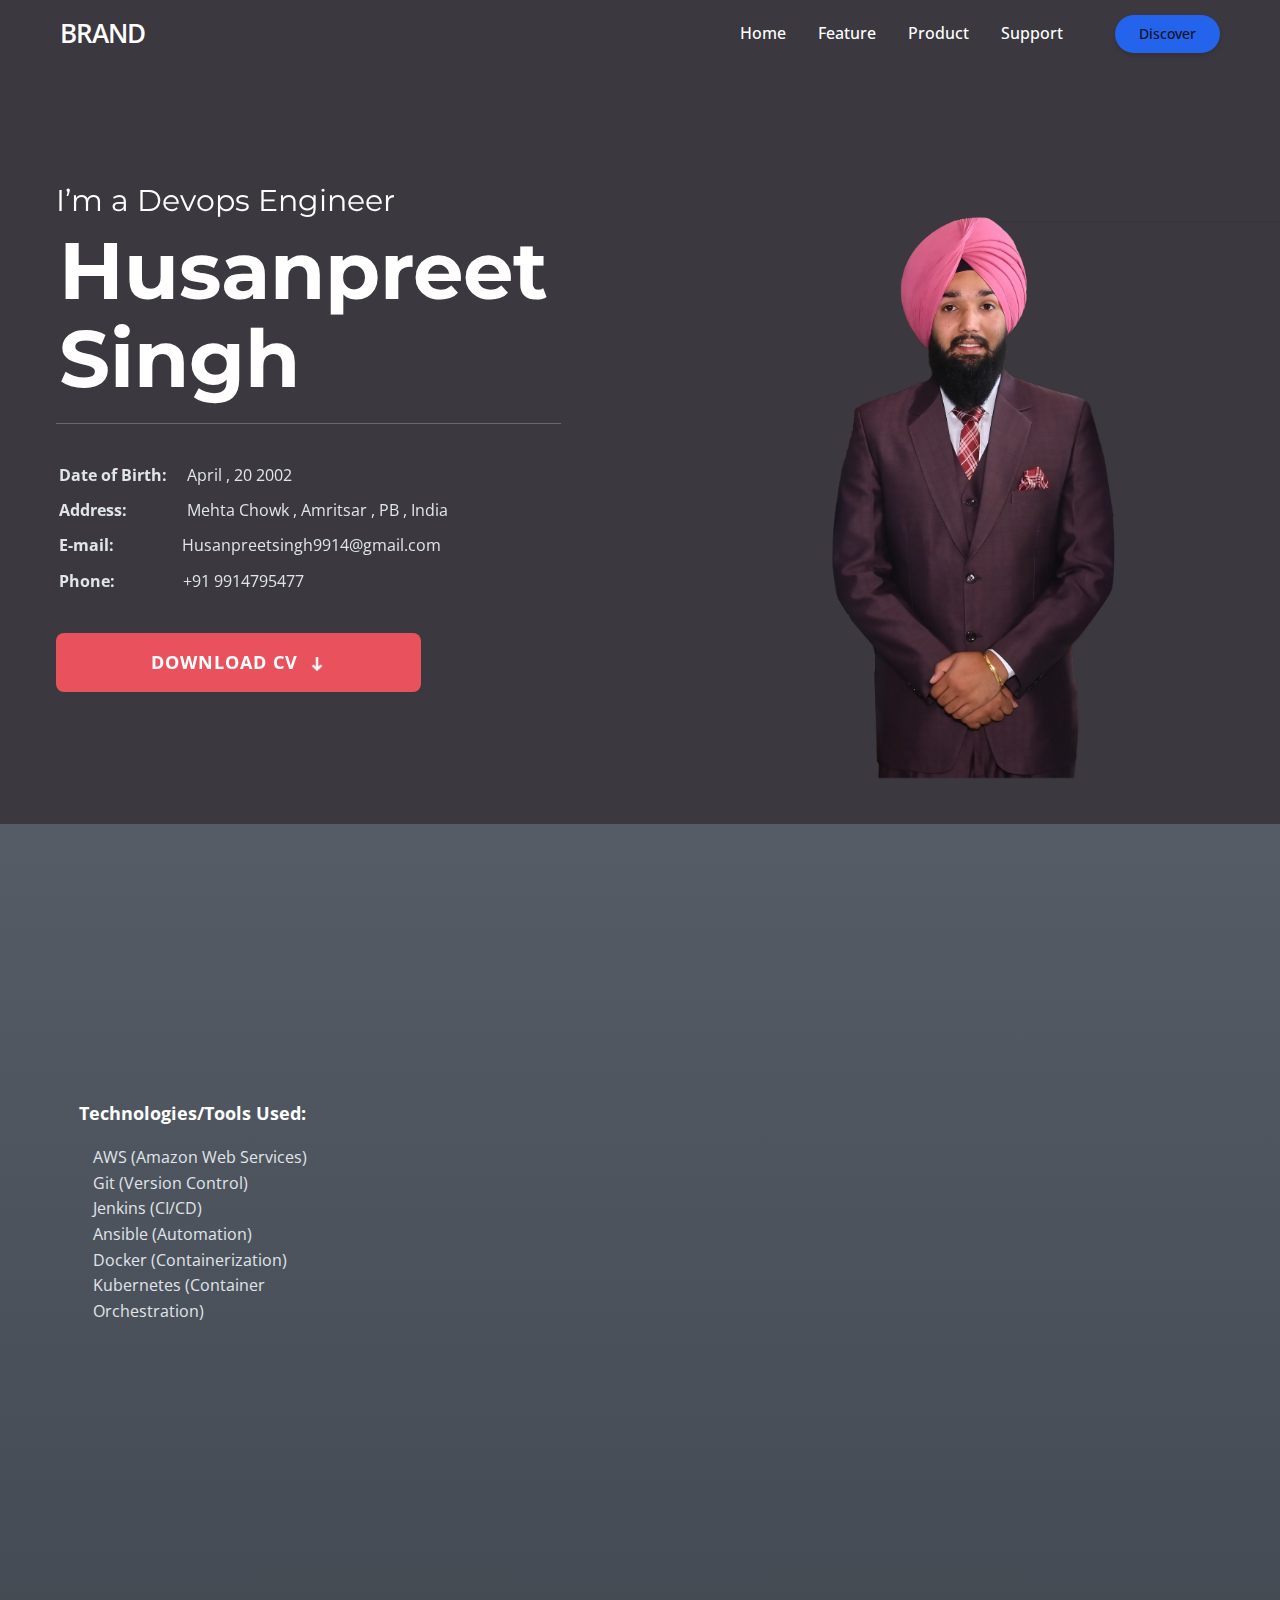
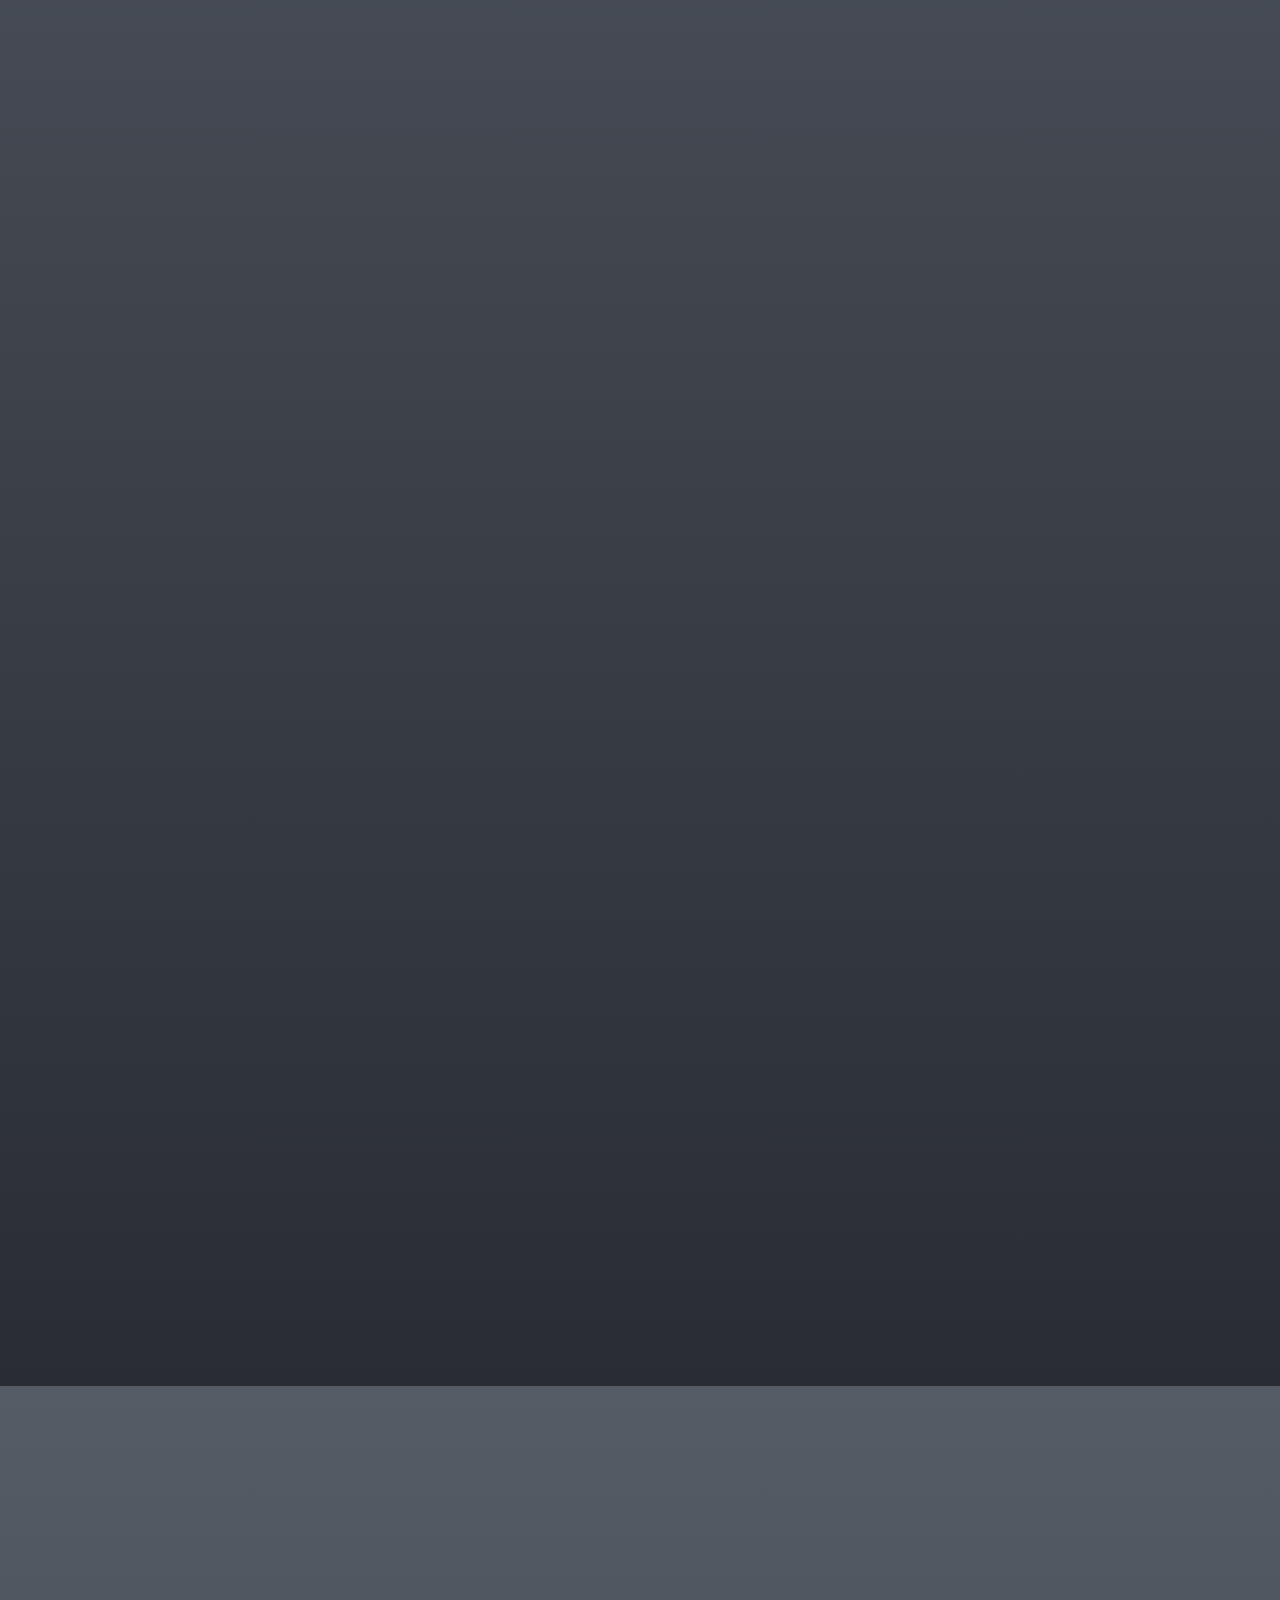
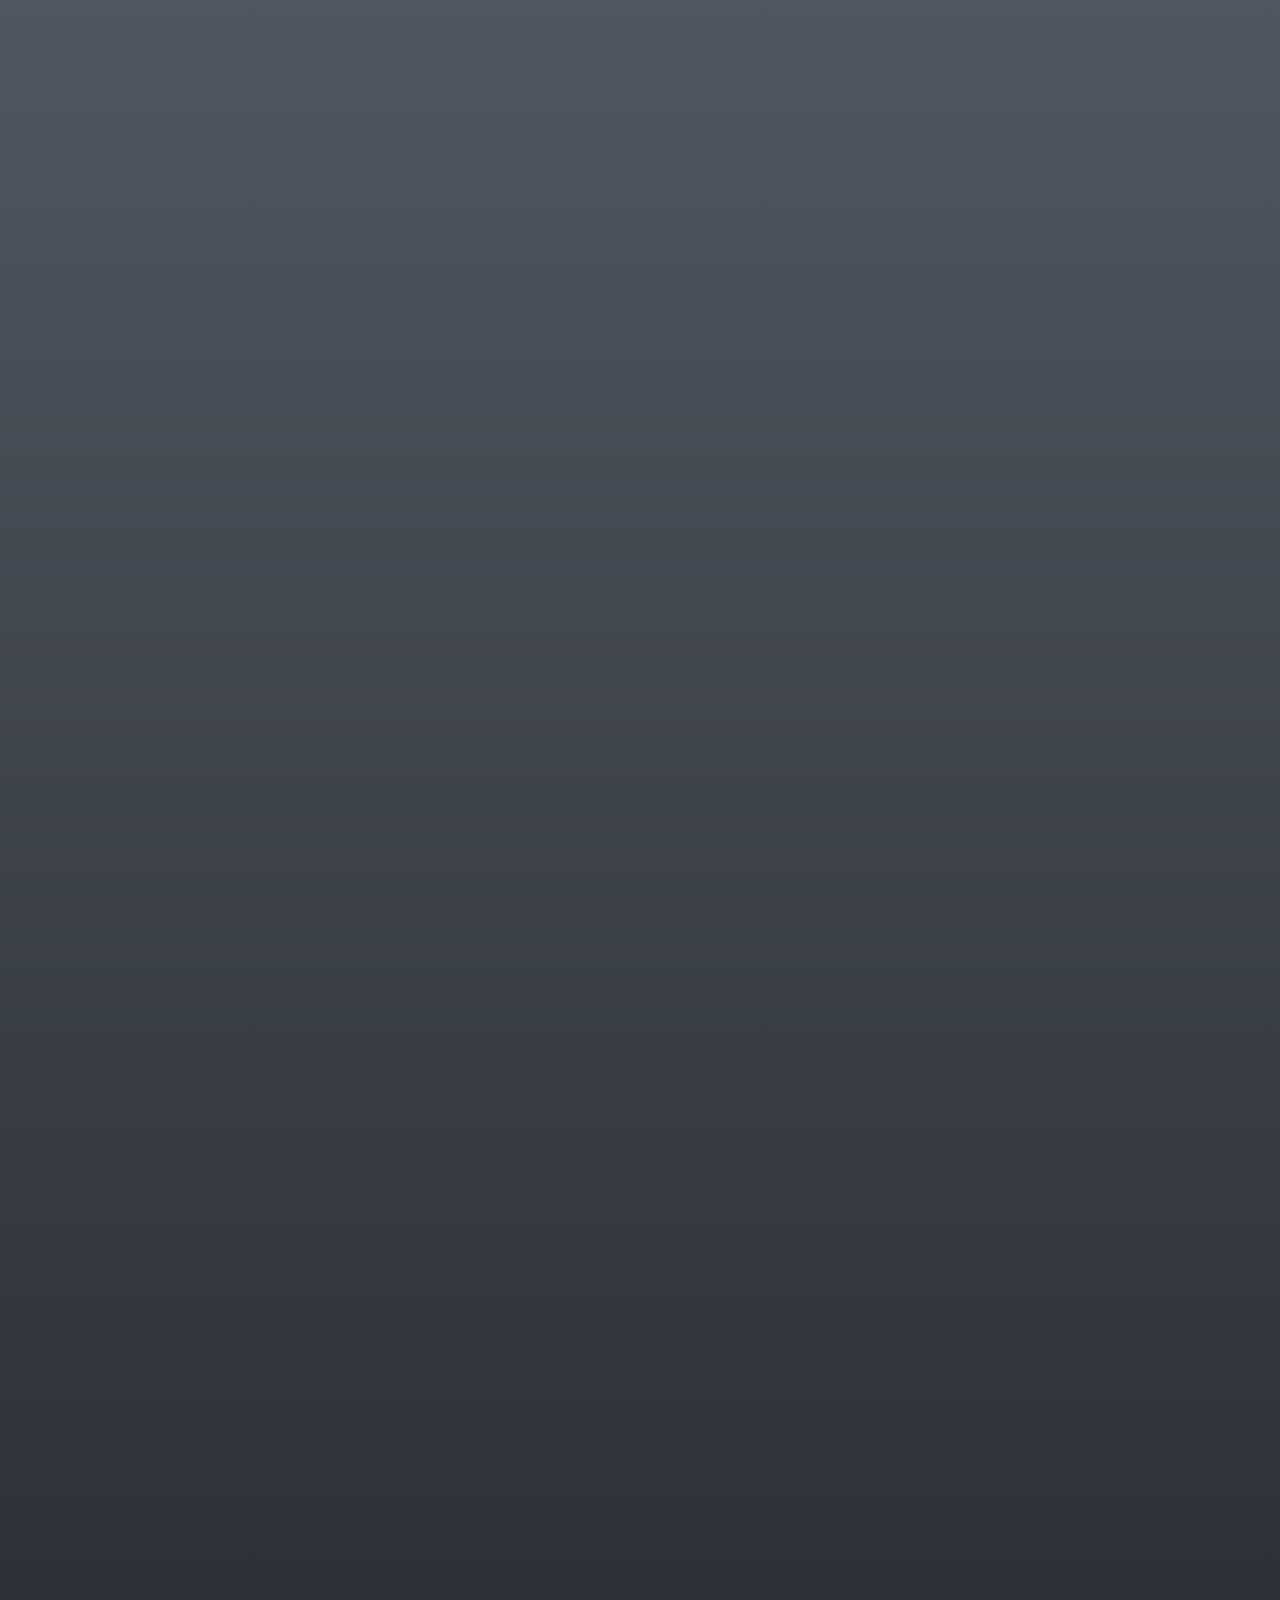
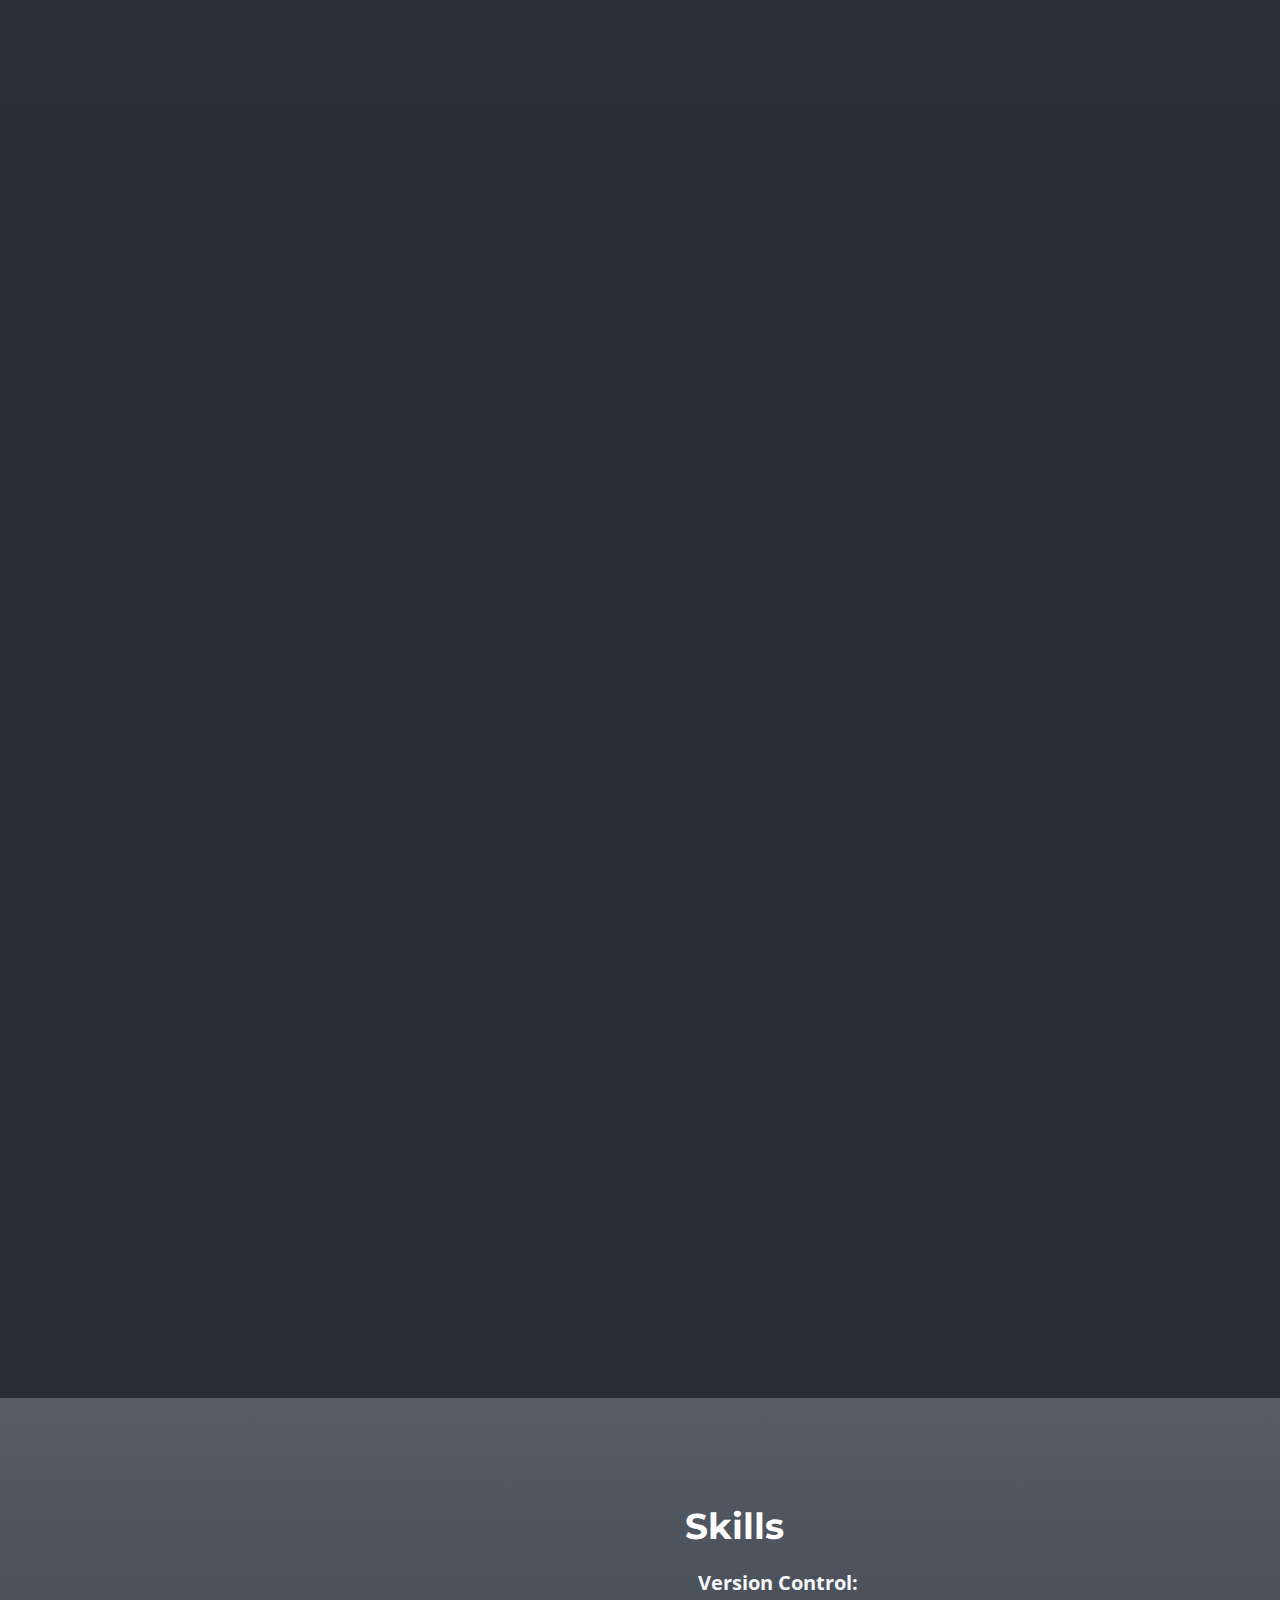
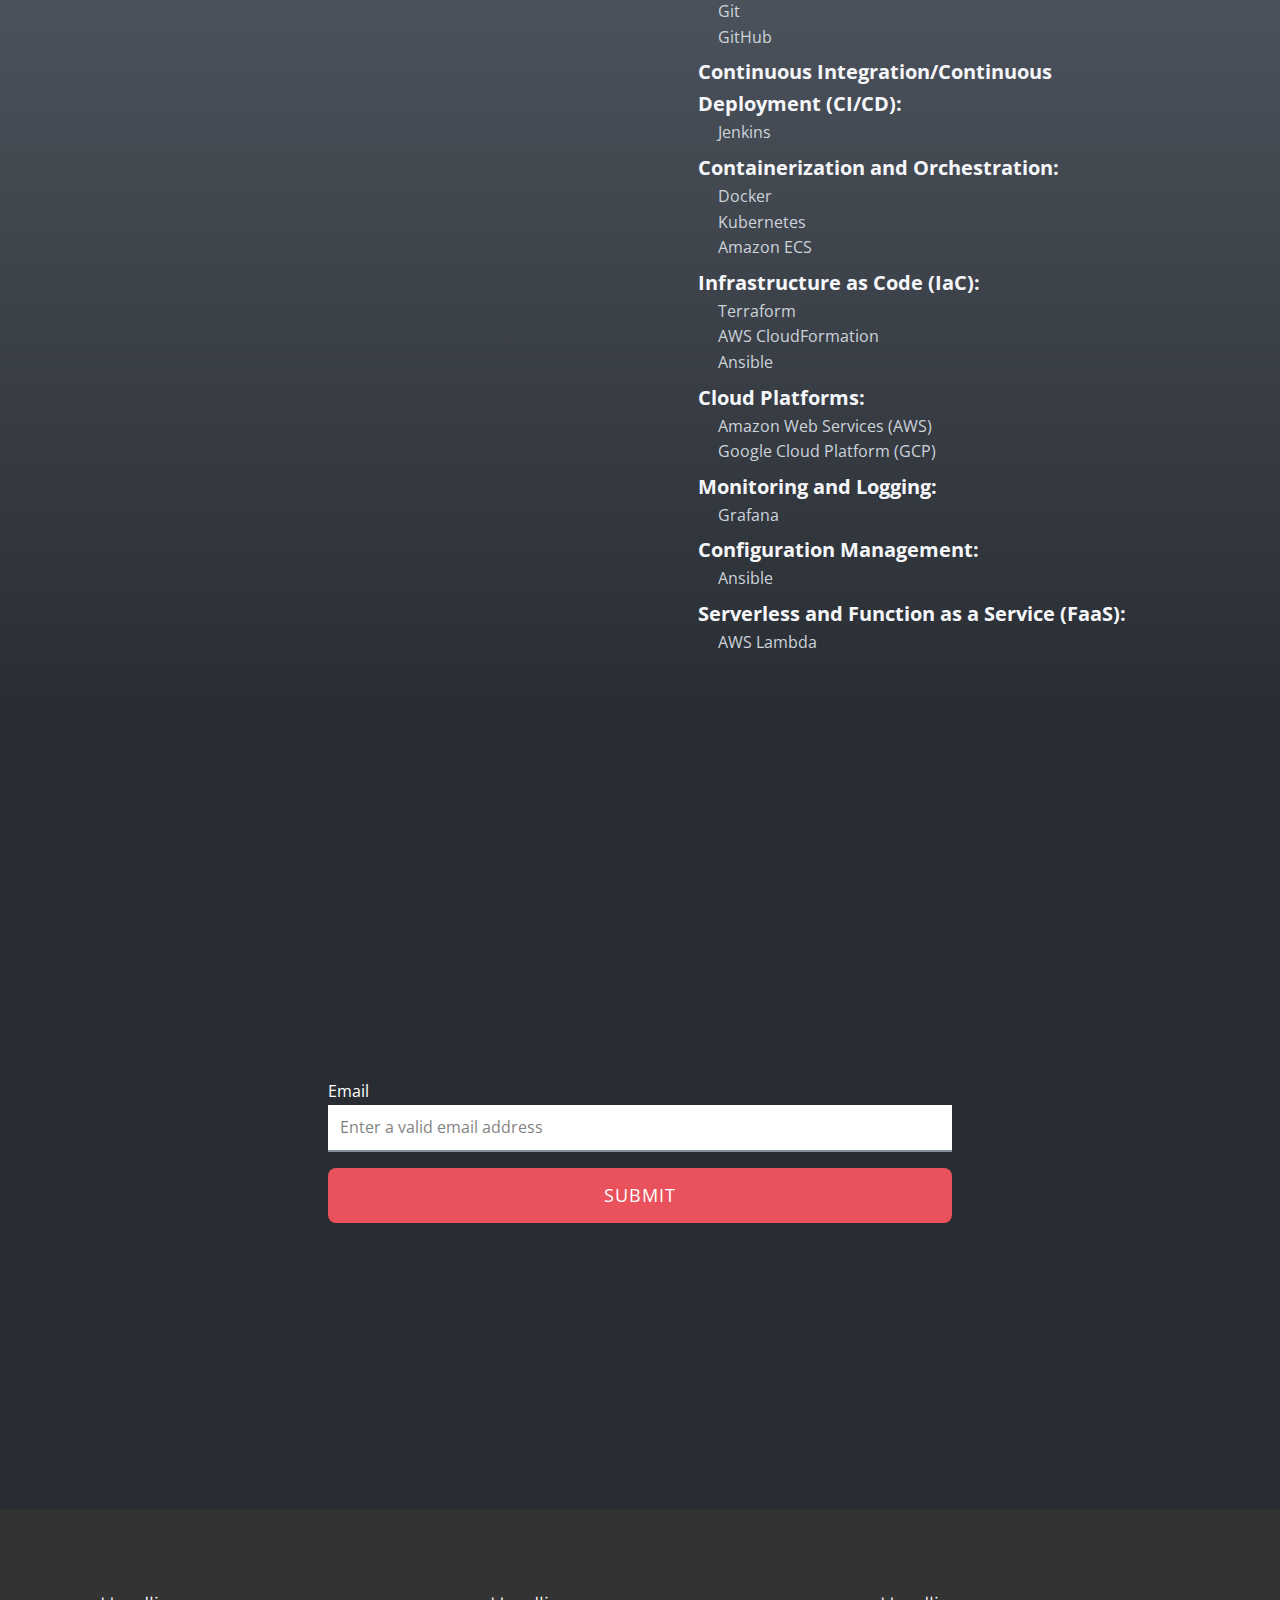
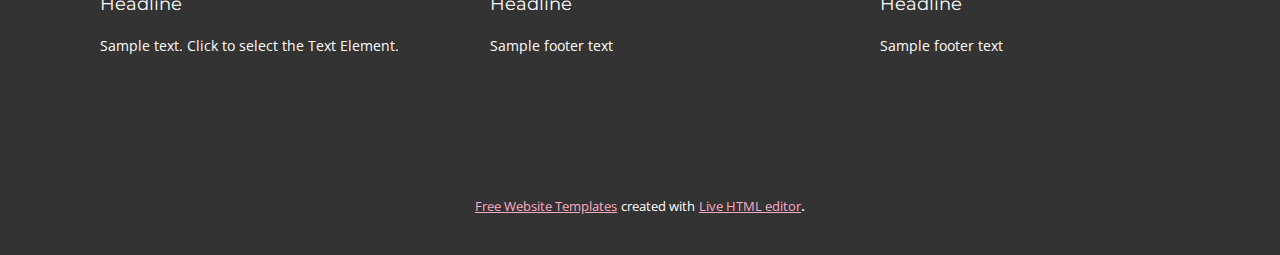
<file: Page-1.html>
<!DOCTYPE html>
<html style="font-size: 16px;" lang="en">

<head>
  <meta name="viewport" content="width=device-width, initial-scale=1.0">
  <meta charset="utf-8">
  <meta name="keywords" content="Julian Mack, Experiences, ​Portfolio, ​Build your website
in record time">
  <meta name="description" content="">
  <title>Page 1</title>
  <link rel="stylesheet" href="nicepage.css" media="screen">
  <link rel="stylesheet" href="Page-1.css" media="screen">
  <script class="u-script" type="text/javascript" src="jquery.js" defer=""></script>
  <script class="u-script" type="text/javascript" src="nicepage.js" defer=""></script>
  <meta name="generator" content="Nicepage 5.19.3, nicepage.com">
  <meta name="referrer" content="origin">
  <link id="u-theme-google-font" rel="stylesheet"
    href="https://fonts.googleapis.com/css?family=Montserrat:100,100i,200,200i,300,300i,400,400i,500,500i,600,600i,700,700i,800,800i,900,900i|Open+Sans:300,300i,400,400i,500,500i,600,600i,700,700i,800,800i">
  <link id="u-page-google-font" rel="stylesheet"
    href="https://fonts.googleapis.com/css?family=Poppins:100,100i,200,200i,300,300i,400,400i,500,500i,600,600i,700,700i,800,800i,900,900i">
  <script type="application/ld+json">{
		"@context": "http://schema.org",
		"@type": "Organization",
		"name": ""
}</script>
  <meta name="theme-color" content="#fb2f6e">
  <meta property="og:title" content="Page 1">
  <meta property="og:type" content="website">
  <meta data-intl-tel-input-cdn-path="intlTelInput/">
</head>

<body data-path-to-root="./" class="u-body u-xl-mode" data-lang="en">
  <header class="header" id="header">
    <nav class="navbar container">
       <a href="#" class="brand">Brand</a>
       <div class="burger" id="burger">
          <span class="burger-line"></span>
          <span class="burger-line"></span>
          <span class="burger-line"></span>
       </div>
       <div class="menu" id="menu">
          <ul class="menu-inner">
             <li class="menu-item"><a href="#" class="menu-link">Home</a></li>
             <li class="menu-item"><a href="#" class="menu-link">Feature</a></li>
             <li class="menu-item"><a href="#" class="menu-link">Product</a></li>
             <li class="menu-item"><a href="#" class="menu-link">Support</a></li>
          </ul>
       </div>
       <a href="#" class="menu-block">Discover</a>
    </nav>
 </header>
  <section
    class="u-clearfix u-image u-image-contain u-valign-bottom-lg u-valign-bottom-md u-valign-bottom-xl u-section-1"
    id="sec-7ab1" data-image-width="1980" data-image-height="1320">
    <div class="data-layout-selected u-clearfix u-expanded-width u-layout-wrap u-layout-wrap-1">
      <div class="u-gutter-0 u-layout" style="">
        <div class="u-layout-row" style="">
          <div
            class="u-align-left u-container-style u-layout-cell u-size-27-xl u-size-35-lg u-size-60-md u-size-60-sm u-size-60-xs u-layout-cell-1"
            data-animation-name="customAnimationIn" data-animation-duration="1500" data-animation-delay="0">
            <div
              class="u-container-layout u-valign-bottom-lg u-valign-bottom-md u-valign-bottom-sm u-valign-bottom-xs u-container-layout-1">
              <h3 class="u-align-left u-text u-text-body-alt-color u-text-1"> I’m a Devops Engineer</h3>
              <h2 class="u-align-left u-text u-text-body-alt-color u-text-2" data-animation-name="customAnimationIn"
                data-animation-duration="1250" data-animation-delay="750">Husanpreet Singh</h2>
              <div
                class="u-align-left u-border-1 u-border-palette-5-light-1 u-line u-line-horizontal u-opacity u-opacity-30 u-line-1">
              </div>
              <p class="u-align-left u-text u-text-palette-5-light-2 u-text-3"> Date of Birth:&nbsp; &nbsp;<span
                  style="font-weight: 400;">&nbsp; April , 20 2002</span>
                <br>Address:&nbsp; &nbsp; &nbsp; &nbsp; &nbsp; &nbsp; &nbsp;&nbsp;<span
                  style="font-weight: 400;">&nbsp;Mehta Chowk , Amritsar , PB , India</span>
                <br>E-mail:&nbsp; &nbsp; &nbsp; &nbsp; &nbsp; &nbsp; &nbsp; &nbsp; &nbsp;<span
                  style="font-weight: 400;">Husanpreetsingh9914@gmail.com</span>
                <br>Phone:&nbsp; &nbsp; &nbsp; &nbsp; &nbsp; &nbsp; &nbsp;<span style="font-weight: 400;">&nbsp; &nbsp;
                  +91 9914795477</span>
              </p>
              <a href="https://nicepage.com/wordpress-website-builder"
                class="u-active-palette-5-dark-2 u-border-none u-btn u-btn-round u-button-style u-hover-palette-5-dark-2 u-palette-3-base u-radius-8 u-text-active-white u-text-body-alt-color u-text-hover-white u-btn-1"
                data-animation-name="customAnimationIn" data-animation-duration="1500"
                data-animation-delay="250">Download cv&nbsp;&nbsp;<span
                  class="u-file-icon u-icon u-text-white u-icon-1"><img src="images/959159-5d3ea7b7.png" alt=""></span>
              </a>
            </div>
          </div>
          <div
            class="u-container-style u-layout-cell u-size-25-lg u-size-33-xl u-size-60-md u-size-60-sm u-size-60-xs u-layout-cell-2"
            data-animation-name="customAnimationIn" data-animation-duration="1500" data-animation-delay="0">
            <div class="u-container-layout u-valign-bottom-sm u-valign-bottom-xs u-container-layout-2">
              <img class="custom-expanded u-image u-image-contain u-image-default u-image-1"
                src="images/husanportfolio.png" data-image-width="2850" data-image-height="2272">
            </div>
          </div>
        </div>
      </div>
    </div>
  </section>
  <section
    class="u-align-center-lg u-align-center-md u-align-center-xl u-align-left-sm u-align-left-xs u-clearfix u-gradient u-section-2"
    id="carousel_0681">
    <div class=" u-sheet u-sheet-1">
      <h2 class="u-text u-text-body-alt-color u-text-1" data-animation-name="customAnimationIn"
        data-animation-duration="1500" data-animation-delay="0">Experience</h2>
      
        <div class="u-repeater u-repeater-1">
          <div class="u-align-left u-container-style u-list-item u-repeater-item">
            <div class="u-container-layout u-similar-container u-container-layout-1">
    
              <div class="custom-expanded u-container-style u-group u-shape-rectangle u-group-1"
                data-animation-name="customAnimationIn" data-animation-duration="1500" data-animation-delay="750">
                <div class="u-container-layout u-container-layout-2">
                  <h5 class="u-custom-font u-text u-text-palette-3-base u-text-2">Devops&nbsp; Engineer&nbsp; Associate
                  </h5>
                  <a href="https://nicepage.com/website-builder"
                    class="u-active-none u-btn u-button-style u-hover-none u-none u-text-body-alt-color u-btn-1"> The
                    Entrepreneurship Network</a>
                  <p class="u-custom-font u-text u-text-palette-5-light-1 u-text-3"> As a part of the Angular
                    Development Team, I played a crucial role in enhancing the development and deployment processes.
                    This project involved learning AWS (Amazon Web Services) for hosting our applications and mastering
                    Git workflows for version control. My responsibilities primarily revolved around automating and
                    streamlining various aspects of the development lifecycle.</p>
                  <div class="u-container-style u-expanded-width u-group u-shape-rectangle u-group-2"
                    data-animation-name="customAnimationIn" data-animation-duration="1500" data-animation-delay="750">
                    <div class="u-container-layout u-container-layout-3">
                      <a href="https://nicepage.com/website-builder"
                        class="u-active-none u-btn u-button-style u-hover-none u-none u-text-body-alt-color u-btn-2">
                        Key Responsibilities:</a>
                      <p class="u-custom-font u-text u-text-palette-5-light-1 u-text-4">Automated CI/CD Pipelines:
                        Developed and maintained robust CI/CD pipelines using Jenkins to automate the build, test, and
                        deployment processes. This significantly improved the speed and reliability of our software
                        releases.<br>Infrastructure Provisioning with Ansible: Utilized Ansible to provision servers and
                        deploy application features. This automation reduced manual configuration errors and ensured
                        consistency across environments.<br>Containerization with Docker: Built and deployed Docker
                        containers to containerize our applications, making it easier to manage dependencies and
                        maintain consistency between development and production environments.<br>Kubernetes
                        Orchestration: Orchestrated Docker containers into clusters using Kubernetes, enabling efficient
                        scaling, load balancing, and fault tolerance for our application<br>Automated CI/CD Pipelines:
                        Developed and maintained robust CI/CD pipelines using Jenkins to automate the build, test, and
                        deployment processes. This significantly improved the speed and reliability of our software
                        releases.<br>Infrastructure Provisioning with Ansible: Utilized Ansible to provision servers and
                        deploy application features. This automation reduced manual configuration errors and ensured
                        consistency across environments.<br>Containerization with Docker: Built and deployed Docker
                        containers to containerize our applications, making it easier to manage dependencies and
                        maintain consistency between development and production environments.<br>Kubernetes
                        Orchestration: Orchestrated Docker containers into clusters using Kubernetes, enabling efficient
                        scaling, load balancing, and fault tolerance for our applications.
                      </p>
                    </div>
                  </div>
                  <a href="https://nicepage.com/website-builder"
                    class="u-active-none u-btn u-button-style u-hover-none u-none u-text-body-alt-color u-btn-3">
                    Achievements and Results:</a>
                  <ul class="u-text u-text-palette-5-light-1 u-text-5">
                    <li> Achieved a 60% reduction in deployment times through CI/CD automation.<br>
                    </li>
                    <li>Ensured a consistent and reproducible deployment process, minimizing production issues related
                      to configuration drift.<br>
                    </li>
                    <li>Successfully scaled applications in response to increased traffic using Kubernetes, improving
                      application availability.</li>
                  </ul>
                </div>
              </div>
              <div class="u-container-style u-group u-group-3">
                <div class="u-container-layout u-container-layout-4">
                  <p class="u-custom-font u-text u-text-palette-5-light-2 u-text-6"
                    data-animation-name="customAnimationIn" data-animation-duration="1750"> &nbsp;1 Nov 2021 - 1 Feb
                    2022&nbsp;</p>
                  <a href="https://nicepage.com/website-builder"
                    class="u-active-none u-btn u-button-style u-hover-none u-none u-text-body-alt-color u-btn-4">
                    Technologies/Tools Used:</a>
                  <ul class="u-text u-text-palette-5-light-2 u-text-7">
                    <li>AWS (Amazon Web Services)<br>
                    </li>
                    <li>Git (Version Control)</li>
                    <li>Jenkins (CI/CD)<br>
                    </li>
                    <li>Ansible (Automation)<br>
                    </li>
                    <li>Docker (Containerization)<br>
                    </li>
                    <li>Kubernetes (Container&nbsp;</li>
                    <li>Orchestration)<br>
                    </li>
                  </ul>
                </div>
              </div>
            </div>
          </div>
        </div>
      
      <a href="mailto:hi@freedesigner.com"
        class="u-active-white u-border-none u-btn u-btn-round u-button-style u-hover-white u-palette-3-base u-radius-8 u-text-active-grey-80 u-text-body-alt-color u-text-hover-grey-80 u-btn-5"
        data-animation-name="customAnimationIn" data-animation-duration="1750" data-animation-delay="750">contact me
      </a>
    </div>
  </section>
  <section
    class="u-align-center-lg u-align-center-md u-align-center-xl u-align-left-sm u-align-left-xs u-clearfix u-gradient u-section-3"
    id="carousel_3d0a">
    <div class="u-clearfix u-sheet u-sheet-1">
      <h2 class="u-text u-text-body-alt-color u-text-1" data-animation-name="customAnimationIn"
        data-animation-duration="1500" data-animation-delay="0">Projects</h2>
      <div class="custom-expanded u-list u-list-1">
        <div class="u-repeater u-repeater-1">
          <div class="u-align-left u-container-style u-list-item u-repeater-item">
            <div class="u-container-layout u-similar-container u-container-layout-1">
              <div class="u-border-2 u-border-white u-expanded-width u-line u-line-horizontal u-line-1"
                data-animation-name="customAnimationIn" data-animation-duration="1500" data-animation-delay="250"></div>
              <div class="custom-expanded u-container-style u-group u-shape-rectangle u-group-1"
                data-animation-name="customAnimationIn" data-animation-duration="1500" data-animation-delay="750">
                <div class="u-container-layout u-container-layout-2">
                  <div
                    class="custom-expanded u-carousel u-gallery u-layout-carousel u-lightbox u-no-transition u-show-text-none u-gallery-1"
                    data-interval="5000" data-u-ride="carousel" id="carousel-7de0">
                    
                    <div class="u-carousel-inner u-gallery-inner" role="listbox">
                      <div class="u-active u-carousel-item u-gallery-item u-carousel-item-1">
                        <div class="u-back-slide">
                          <img class="u-back-image u-expanded" src="images/90fc53c9.svg">
                        </div>
                        <div class="u-over-slide u-over-slide-1"></div>
                      </div>
                      <div class="u-carousel-item u-gallery-item u-carousel-item-2">
                        <div class="u-back-slide">
                          <img class="u-back-image u-expanded" src="images/90fc53c9.svg">
                        </div>
                        <div class="u-over-slide u-over-slide-2"></div>
                      </div>
                    </div>
                      <span aria-hidden="true">
                        <svg viewBox="0 0 451.847 451.847">
                          <path d="M97.141,225.92c0-8.095,3.091-16.192,9.259-22.366L300.689,9.27c12.359-12.359,32.397-12.359,44.751,0
c12.354,12.354,12.354,32.388,0,44.748L173.525,225.92l171.903,171.909c12.354,12.354,12.354,32.391,0,44.744
c-12.354,12.365-32.386,12.365-44.745,0l-194.29-194.281C100.226,242.115,97.141,234.018,97.141,225.92z"></path>
                        </svg>
                      </span>
                      <span class="sr-only">
                        <svg viewBox="0 0 451.847 451.847">
                          <path d="M97.141,225.92c0-8.095,3.091-16.192,9.259-22.366L300.689,9.27c12.359-12.359,32.397-12.359,44.751,0
c12.354,12.354,12.354,32.388,0,44.748L173.525,225.92l171.903,171.909c12.354,12.354,12.354,32.391,0,44.744
c-12.354,12.365-32.386,12.365-44.745,0l-194.29-194.281C100.226,242.115,97.141,234.018,97.141,225.92z"></path>
                        </svg>
                      </span>
                    </a>
                  </div>
                </div>
              </div>
              <div class="custom-expanded u-container-style u-group u-shape-rectangle u-group-2"
                data-animation-name="customAnimationIn" data-animation-duration="1500" data-animation-delay="750">
                <div class="u-container-layout u-valign-bottom u-container-layout-3">
                  <h5 class="u-custom-font u-text u-text-default u-text-palette-4-base u-text-2"> Deploy end to end
                    Django project on AWS</h5>
                  <a href="https://nicepage.com/website-builder"
                    class="u-active-none u-btn u-button-style u-hover-none u-none u-text-body-alt-color u-btn-1">Tools :
                    ​Github,Jenkins,Docker,K8s</a>
                  <p class="u-custom-font u-text u-text-palette-5-light-1 u-text-3"> Github sends a webhook to jenkins .
                    Then Jenkins build CI/CD
                    pipeline to fetch code from github to Built and deploy
                    Orchestrated Docker container cluster using Kubernetes </p>
                  <a href="https://nicepage.com/ru/c/galereya-html-shablony"
                    class="u-border-2 u-border-black u-btn u-button-style u-hover-black u-none u-text-black u-text-hover-white u-btn-2">Learn
                    More</a>
                </div>
              </div>
            </div>
          </div>
          <div class="u-align-left u-container-style u-list-item u-repeater-item">
            <div class="u-container-layout u-similar-container u-container-layout-4">
              <div class="u-border-2 u-border-white u-expanded-width u-line u-line-horizontal u-line-2"
                data-animation-name="customAnimationIn" data-animation-duration="1500" data-animation-delay="250"></div>
              <div class="custom-expanded u-container-style u-group u-shape-rectangle u-group-3"
                data-animation-name="customAnimationIn" data-animation-duration="1500" data-animation-delay="750">
                <div class="u-container-layout u-container-layout-5">
                  <div
                    class="custom-expanded u-carousel u-gallery u-layout-carousel u-lightbox u-no-transition u-show-text-none u-gallery-2"
                    data-interval="5000" data-u-ride="carousel" id="carousel-7de0">
                    
                    <div class="u-carousel-inner u-gallery-inner" role="listbox">
                      <div class="u-active u-carousel-item u-gallery-item u-carousel-item-3">
                        <div class="u-back-slide">
                          <img class="u-back-image u-expanded" src="images/90fc53c9.svg">
                        </div>
                        <div class="u-over-slide u-over-slide-3"></div>
                      </div>
                      <div class="u-carousel-item u-gallery-item u-carousel-item-4">
                        <div class="u-back-slide">
                          <img class="u-back-image u-expanded" src="images/90fc53c9.svg">
                        </div>
                        <div class="u-over-slide u-over-slide-4"></div>
                      </div>
                    </div>


                  </div>
                </div>
              </div>
              <div class="custom-expanded u-container-style u-group u-shape-rectangle u-group-4"
                data-animation-name="customAnimationIn" data-animation-duration="1500" data-animation-delay="750">
                <div class="u-container-layout u-valign-bottom u-container-layout-6">
                  <h5 class="u-custom-font u-text u-text-default u-text-palette-4-base u-text-4"> Serverless Deployment
                    on AWS with Fargate
                    and RDS</h5>
                  <a href="https://nicepage.com/website-builder"
                    class="u-active-none u-btn u-button-style u-hover-none u-none u-text-body-alt-color u-btn-3">Tools :
                    ​​AWS,Fargate,RDS</a>
                  <p class="u-custom-font u-text u-text-palette-5-light-1 u-text-5"> Designed and implemented a
                    serverless project on AWS using
                    Fargate, RDS to deploy a PostgreSQL database instance </p>
                  <a href="https://nicepage.com/ru/c/galereya-html-shablony"
                    class="u-border-2 u-border-black u-btn u-button-style u-hover-black u-none u-text-black u-text-hover-white u-btn-4">Learn
                    more&nbsp;</a>
                </div>
              </div>
            </div>
          </div>
          <div class="u-align-left u-container-style u-list-item u-repeater-item">
            <div class="u-container-layout u-similar-container u-container-layout-7">
              <div class="u-border-2 u-border-white u-expanded-width u-line u-line-horizontal u-line-3"
                data-animation-name="customAnimationIn" data-animation-duration="1500" data-animation-delay="250"></div>
              <div class="custom-expanded u-container-style u-group u-shape-rectangle u-group-5"
                data-animation-name="customAnimationIn" data-animation-duration="1500" data-animation-delay="750">
                <div class="u-container-layout u-container-layout-8">
                  <div
                    class="custom-expanded u-carousel u-gallery u-layout-carousel u-lightbox u-no-transition u-show-text-none u-gallery-3"
                    data-interval="5000" data-u-ride="carousel" id="carousel-7de0">
                    
                    <div class="u-carousel-inner u-gallery-inner" role="listbox">
                      <div class="u-active u-carousel-item u-gallery-item u-carousel-item-5">
                        <div class="u-back-slide">
                          <img class="u-back-image u-expanded" src="images/90fc53c9.svg">
                        </div>
                        <div class="u-over-slide u-over-slide-5"></div>
                      </div>
                      <div class="u-carousel-item u-gallery-item u-carousel-item-6">
                        <div class="u-back-slide">
                          <img class="u-back-image u-expanded" src="images/90fc53c9.svg">
                        </div>
                        <div class="u-over-slide u-over-slide-6"></div>
                      </div>
                    </div>

                  </div>
                </div>
              </div>
              <div class="custom-expanded u-container-style u-group u-shape-rectangle u-group-6"
                data-animation-name="customAnimationIn" data-animation-duration="1500" data-animation-delay="750">
                <div class="u-container-layout u-valign-bottom u-container-layout-9">
                  <h5 class="u-custom-font u-text u-text-default u-text-palette-4-base u-text-6"> Serverless Deployment
                    on AWS with Fargate
                    and RDS</h5>
                  <a href="https://nicepage.com/website-builder"
                    class="u-active-none u-btn u-button-style u-hover-none u-none u-text-body-alt-color u-btn-5">Tools :
                    ​​AWS,Fargate,RDS</a>
                  <p class="u-custom-font u-text u-text-palette-5-light-1 u-text-7"> Designed and implemented a
                    serverless project on AWS using
                    Fargate, RDS to deploy a PostgreSQL database instance </p>
                  <a href="https://nicepage.com/ru/c/galereya-html-shablony"
                    class="u-border-2 u-border-black u-btn u-button-style u-hover-black u-none u-text-black u-text-hover-white u-btn-6">Learn
                    more&nbsp;</a>
                </div>
              </div>
            </div>
          </div>
          <div class="u-align-left u-container-style u-list-item u-repeater-item">
            <div class="u-container-layout u-similar-container u-container-layout-10">
              <div class="u-border-2 u-border-white u-expanded-width u-line u-line-horizontal u-line-4"
                data-animation-name="customAnimationIn" data-animation-duration="1500" data-animation-delay="250"></div>
              <div class="custom-expanded u-container-style u-group u-shape-rectangle u-group-7"
                data-animation-name="customAnimationIn" data-animation-duration="1500" data-animation-delay="750">
                <div class="u-container-layout u-container-layout-11">
                  <div
                    class="custom-expanded u-carousel u-gallery u-layout-carousel u-lightbox u-no-transition u-show-text-none u-gallery-4"
                    data-interval="5000" data-u-ride="carousel" id="carousel-7de0">
                    
                    <div class="u-carousel-inner u-gallery-inner" role="listbox">
                      <div class="u-active u-carousel-item u-gallery-item u-carousel-item-7">
                        <div class="u-back-slide">
                          <img class="u-back-image u-expanded" src="images/90fc53c9.svg">
                        </div>
                        <div class="u-over-slide u-over-slide-7"></div>
                      </div>
                      <div class="u-carousel-item u-gallery-item u-carousel-item-8">
                        <div class="u-back-slide">
                          <img class="u-back-image u-expanded" src="images/90fc53c9.svg">
                        </div>
                        <div class="u-over-slide u-over-slide-8"></div>
                      </div>
                    </div>
                  </div>
                </div>
              </div>
              <div class="custom-expanded u-container-style u-group u-shape-rectangle u-group-8"
                data-animation-name="customAnimationIn" data-animation-duration="1500" data-animation-delay="750">
                <div class="u-container-layout u-valign-bottom u-container-layout-12">
                  <h5 class="u-custom-font u-text u-text-default u-text-palette-4-base u-text-8"> Serverless Deployment
                    on AWS with Fargate
                    and RDS</h5>
                  <a href="https://nicepage.com/website-builder"
                    class="u-active-none u-btn u-button-style u-hover-none u-none u-text-body-alt-color u-btn-7">Tools :
                    ​​AWS,Fargate,RDS</a>
                  <p class="u-custom-font u-text u-text-palette-5-light-1 u-text-9"> Designed and implemented a
                    serverless project on AWS using
                    Fargate, RDS to deploy a PostgreSQL database instance </p>
                  <a href="https://nicepage.com/ru/c/galereya-html-shablony"
                    class="u-border-2 u-border-black u-btn u-button-style u-hover-black u-none u-text-black u-text-hover-white u-btn-8">Learn
                    more&nbsp;</a>
                </div>
              </div>
            </div>
          </div>
        </div>
      </div>
      <a href="mailto:hi@freedesigner.com"
        class="u-active-white u-border-none u-btn u-btn-round u-button-style u-hover-white u-palette-3-base u-radius-8 u-text-active-grey-80 u-text-body-alt-color u-text-hover-grey-80 u-btn-9"
        data-animation-name="customAnimationIn" data-animation-duration="1750" data-animation-delay="750">contact me
      </a>
    </div>
  </section>
  <section class="u-align-center u-clearfix u-container-align-center u-palette-5-dark-3 u-section-4" id="carousel_902e">
    <div class="u-clearfix u-sheet u-sheet-1">
      <h2 class="u-align-center u-text u-text-1" data-animation-name="customAnimationIn" data-animation-duration="1500"
        data-animation-delay="750"> Portfolio</h2>
      <p class="u-align-center u-text u-text-2" data-animation-name="customAnimationIn" data-animation-duration="1250"
        data-animation-delay="750"> Bridging the Gap Between Development and Operations - Your DevOps Partner!</p>
      <div class="u-expanded-width u-list u-list-1">
        <div class="u-repeater u-repeater-1">
          <div class="u-align-center u-container-style u-list-item u-repeater-item u-white u-list-item-1" src=""
            data-animation-name="customAnimationIn" data-animation-duration="1750" data-animation-delay="500">
            <div class="u-container-layout u-similar-container u-container-layout-1">
              <img class="u-expanded-width u-image u-image-1" src="images/jhjh688.jpg" data-image-width="759"
                data-image-height="759">
              <h5 class="u-align-center u-text u-text-palette-5-dark-1 u-text-3" data-animation-name="customAnimationIn"
                data-animation-duration="1750" data-animation-delay="500">CI/CD</h5>
            </div>
          </div>
          <div class="u-align-center u-container-style u-list-item u-repeater-item u-white u-list-item-2" src=""
            data-animation-name="customAnimationIn" data-animation-duration="1750" data-animation-delay="500">
            <div class="u-container-layout u-similar-container u-container-layout-2">
              <img class="u-expanded-width u-image u-image-2" src="images/g4.jpg" data-image-width="759"
                data-image-height="759">
              <h5 class="u-align-center u-text u-text-palette-5-dark-1 u-text-4" data-animation-name="customAnimationIn"
                data-animation-duration="1750" data-animation-delay="500">AUTOMATION</h5>
            </div>
          </div>
          <div class="u-align-center u-container-style u-list-item u-repeater-item u-white u-list-item-3" src=""
            data-animation-name="customAnimationIn" data-animation-duration="1750" data-animation-delay="500">
            <div class="u-container-layout u-similar-container u-container-layout-3">
              <img class="u-expanded-width u-image u-image-3" src="images/gfgggggggggg.jpg" data-image-width="1000"
                data-image-height="914">
              <h5 class="u-align-center u-text u-text-palette-5-dark-1 u-text-5" data-animation-name="customAnimationIn"
                data-animation-duration="1750" data-animation-delay="500"> Monitoring and Alerting</h5>
            </div>
          </div>
          <div class="u-align-center u-container-style u-list-item u-repeater-item u-white u-list-item-4" src=""
            data-animation-name="customAnimationIn" data-animation-duration="1750" data-animation-delay="500">
            <div class="u-container-layout u-similar-container u-container-layout-4">
              <img class="u-expanded-width u-image u-image-4" src="images/fgfg.jpg" data-image-width="898"
                data-image-height="898">
              <h5 class="u-align-center u-text u-text-palette-5-dark-1 u-text-6" data-animation-name="customAnimationIn"
                data-animation-duration="1750" data-animation-delay="500"> Backup</h5>
            </div>
          </div>
          <div class="u-align-center u-container-style u-list-item u-repeater-item u-white u-list-item-5" src=""
            data-animation-name="customAnimationIn" data-animation-duration="1750" data-animation-delay="500">
            <div class="u-container-layout u-similar-container u-container-layout-5">
              <img class="u-expanded-width u-image u-image-5" src="images/PSD_01.jpg" data-image-width="1355"
                data-image-height="1080">
              <h5 class="u-align-center u-text u-text-palette-5-dark-1 u-text-7" data-animation-name="customAnimationIn"
                data-animation-duration="1750" data-animation-delay="500"> Scaling and Auto-scaling</h5>
            </div>
          </div>
          <div class="u-align-center u-container-style u-list-item u-repeater-item u-white u-list-item-6" src=""
            data-animation-name="customAnimationIn" data-animation-duration="1750" data-animation-delay="500">
            <div class="u-container-layout u-similar-container u-container-layout-6">
              <img class="u-expanded-width u-image u-image-6" src="images/fff.jpg" data-image-width="898"
                data-image-height="898">
              <h5 class="u-align-center u-text u-text-palette-5-dark-1 u-text-8" data-animation-name="customAnimationIn"
                data-animation-duration="1750" data-animation-delay="500"> Infrastructure as Code</h5>
            </div>
          </div>
        </div>
      </div>
    </div>
  </section>
  <section
    class="u-align-center u-clearfix u-container-align-center-md u-container-align-center-sm u-container-align-center-xs u-gradient u-section-5"
    src="" id="carousel_c9e4">
    <div class="u-clearfix u-sheet u-sheet-1">
      <div class="custom-expanded u-container-style u-group u-shape-rectangle u-group-1">
        <div class="u-container-layout u-valign-middle u-container-layout-1">
          <h3 class="u-align-left u-text u-text-body-alt-color u-text-1" data-animation-name="customAnimationIn"
            data-animation-duration="1750" data-animation-delay="0"> About me</h3>
          <p class="u-align-left u-text u-text-body-alt-color u-text-2" data-animation-name="customAnimationIn"
            data-animation-duration="1500" data-animation-delay="500"> I'm Husan, a dedicated and passionate individual
            with a strong background in DevOps and automation. I thrive on solving complex problems and continuously
            improving processes. When I'm not working on technology, I enjoy Playing Cricket,<span
              style="font-weight: 700;"></span>&nbsp;travelling, watching anime, and Playing Video Games . I believe in
            the power of teamwork and innovation to drive success, both in my professional and personal life.Looking
            forward to new challenges and opportunities .<br>
          </p>
          <a href="mailto:hi@freedesigner.com"
            class="u-active-white u-align-left u-border-none u-btn u-btn-round u-button-style u-hover-white u-palette-3-base u-radius-8 u-text-active-grey-80 u-text-body-alt-color u-text-hover-grey-80 u-btn-1"
            data-animation-name="customAnimationIn" data-animation-duration="1750" data-animation-delay="750">contact me
          </a>
        </div>
      </div>
      <div class="u-container-style u-group u-group-2">
        <div class="u-container-layout u-container-layout-2">
          <h3 class="u-text u-text-body-alt-color u-text-default u-text-3">Skills</h3>
          <div class="custom-expanded u-list u-list-1">
            <div class="u-repeater u-repeater-1">
              <div class="u-container-style u-list-item u-repeater-item u-shape-rectangle">
                <div class="u-container-layout u-similar-container u-container-layout-3">
                  <p class="u-align-center u-text u-text-default u-text-palette-5-light-3 u-text-4"> Version Control:
                  </p>
                  <ul class="u-align-left u-text u-text-default u-text-palette-5-light-1 u-text-5">
                    <li>Git&nbsp;</li>
                    <li>GitHub</li>
                  </ul>
                </div>
              </div>
              <div class="u-align-left u-container-style u-list-item u-repeater-item u-shape-rectangle">
                <div class="u-container-layout u-similar-container u-container-layout-4">
                  <p class="u-text u-text-default u-text-palette-5-light-3 u-text-6"> Continuous Integration/Continuous
                    Deployment (CI/CD):</p>
                  <ul class="u-text u-text-default u-text-palette-5-light-1 u-text-7">
                    <li>Jenkins</li>
                  </ul>
                </div>
              </div>
              <div class="u-container-style u-list-item u-repeater-item u-shape-rectangle">
                <div class="u-container-layout u-similar-container u-container-layout-5">
                  <p class="u-align-center u-text u-text-default u-text-palette-5-light-3 u-text-8"> Containerization
                    and Orchestration:&nbsp;</p>
                  <ul class="u-align-left u-text u-text-default u-text-palette-5-light-1 u-text-9">
                    <li> Docker</li>
                    <li>Kubernetes<br>
                    </li>
                    <li>Amazon ECS<br>
                    </li>
                  </ul>
                </div>
              </div>
              <div class="u-container-style u-list-item u-repeater-item u-shape-rectangle">
                <div class="u-container-layout u-similar-container u-container-layout-6">
                  <p class="u-align-center u-text u-text-default u-text-palette-5-light-3 u-text-10"> Infrastructure as
                    Code (IaC):&nbsp;</p>
                  <ul class="u-align-left u-text u-text-default u-text-palette-5-light-1 u-text-11">
                    <li> Terraform</li>
                    <li>AWS CloudFormation<br>
                    </li>
                    <li>Ansible</li>
                  </ul>
                </div>
              </div>
              <div class="u-container-style u-list-item u-repeater-item u-shape-rectangle">
                <div class="u-container-layout u-similar-container u-container-layout-7">
                  <p class="u-align-center u-text u-text-default u-text-palette-5-light-3 u-text-12"> Cloud Platforms:
                  </p>
                  <ul class="u-align-left u-text u-text-default u-text-palette-5-light-1 u-text-13">
                    <li> Amazon Web Services (AWS)</li>
                    <li>Google Cloud Platform (GCP)</li>
                  </ul>
                </div>
              </div>
              <div class="u-container-style u-list-item u-repeater-item u-shape-rectangle">
                <div class="u-container-layout u-similar-container u-container-layout-8">
                  <p class="u-align-center u-text u-text-default u-text-palette-5-light-3 u-text-14"> Monitoring and
                    Logging:</p>
                  <ul class="u-align-left u-text u-text-default u-text-palette-5-light-1 u-text-15">
                    <li>Grafana</li>
                  </ul>
                </div>
              </div>
              <div class="u-container-style u-list-item u-repeater-item u-shape-rectangle">
                <div class="u-container-layout u-similar-container u-container-layout-9">
                  <p class="u-align-center u-text u-text-default u-text-palette-5-light-3 u-text-16"> Configuration
                    Management:</p>
                  <ul class="u-align-left u-text u-text-default u-text-palette-5-light-1 u-text-17">
                    <li> Ansible</li>
                  </ul>
                </div>
              </div>
              <div class="u-container-style u-list-item u-repeater-item u-shape-rectangle">
                <div class="u-container-layout u-similar-container u-container-layout-10">
                  <p class="u-align-center u-text u-text-default u-text-palette-5-light-3 u-text-18"> Serverless and
                    Function as a Service (FaaS):</p>
                  <ul class="u-align-left u-text u-text-default u-text-palette-5-light-1 u-text-19">
                    <li>AWS Lambda</li>
                  </ul>
                </div>
              </div>
            </div>
          </div>
        </div>
      </div>
    </div>



  </section>
  <section class="u-align-center u-clearfix u-container-align-center u-palette-5-dark-3 u-section-6" src=""
    id="carousel_0bbc">
    <div class="u-clearfix u-sheet u-sheet-1">
      <h2 class="u-align-center u-text u-text-1" data-animation-name="customAnimationIn" data-animation-duration="1500">
        Deploy your website <br>in record time
      </h2>
      <p class="u-align-center u-large-text u-text u-text-font u-text-variant u-text-2"
        data-animation-name="customAnimationIn" data-animation-duration="1500" data-animation-delay="500"> Code Faster,
        Deploy Smarter - DevOps at Your Service</p>
      <div class="u-form u-form-1">
        <form action="https://forms.nicepagesrv.com/v2/form/process"
          class="u-clearfix u-form-spacing-15 u-form-vertical u-inner-form" source="email" style="">
          <div class="u-form-email u-form-group">
            <label for="email-7771" class="u-label">Email</label>
            <input type="email" placeholder="Enter a valid email address" id="email-7771" name="email"
              class="u-border-2 u-border-no-left u-border-no-right u-border-no-top u-border-palette-5-dark-1 u-input u-input-rectangle"
              required="">
          </div>
          <div class="u-form-group u-form-submit">
            <a href="#"
              class="u-active-palette-5-dark-2 u-border-none u-btn u-btn-round u-btn-submit u-button-style u-hover-palette-5-dark-2 u-palette-3-base u-radius-8 u-btn-1">Submit</a>
            <input type="submit" value="submit" class="u-form-control-hidden">
          </div>
          <div class="u-form-send-message u-form-send-success">Thank you! Your message has been sent.</div>
          <div class="u-form-send-error u-form-send-message">Unable to send your message. Please fix errors then try
            again.</div>
          <input type="hidden" value="" name="recaptchaResponse">
          <input type="hidden" name="formServices" value="f5a7da14-a550-5180-29d3-9a6015fde980">
        </form>
      </div>
    </div>
  </section>



  <footer class="u-clearfix u-footer u-grey-80" id="sec-35aa">
    <div class="u-clearfix u-sheet u-sheet-1">
      <div class="data-layout-selected u-clearfix u-expanded-width u-gutter-30 u-layout-wrap u-layout-wrap-1">
        <div class="u-gutter-0 u-layout">
          <div class="u-layout-row">
            <div
              class="u-align-left u-container-style u-layout-cell u-left-cell u-size-20 u-size-30-md u-layout-cell-1">
              <div class="u-container-layout u-valign-top u-container-layout-1">
                <h6 class="u-text u-text-1">Headline</h6>
                <p class="u-small-text u-text u-text-variant u-text-2">Sample text. Click to select the Text Element.
                </p>
              </div>
            </div>
            <div class="u-align-left u-container-style u-layout-cell u-size-20 u-size-30-md u-layout-cell-2">
              <div class="u-container-layout u-valign-top u-container-layout-2">
                <h6 class="u-text u-text-3">Headline</h6>
                <p class="u-small-text u-text u-text-variant u-text-4">Sample footer text</p>
              </div>
            </div>
            <div
              class="u-align-left u-container-style u-layout-cell u-right-cell u-size-20 u-size-30-md u-layout-cell-3">
              <div class="u-container-layout u-valign-top u-container-layout-3">
                <h6 class="u-text u-text-5">Headline</h6>
                <p class="u-small-text u-text u-text-variant u-text-6">Sample footer text</p>
              </div>
            </div>
          </div>
        </div>
      </div>
    </div>
  </footer>
  <section class="u-backlink u-clearfix u-grey-80">
    <a class="u-link" href="https://nicepage.com/website-templates" target="_blank">
      <span>Free Website Templates</span>
    </a>
    <p class="u-text">
      <span>created with</span>
    </p>
    <a class="u-link" href="https://nicepage.com/wysiwyg-html-editor" target="_blank">
      <span>Live HTML editor</span>
    </a>.
  </section>
  <script  src="./nav.js"></script>
</body>

</html>
</file>
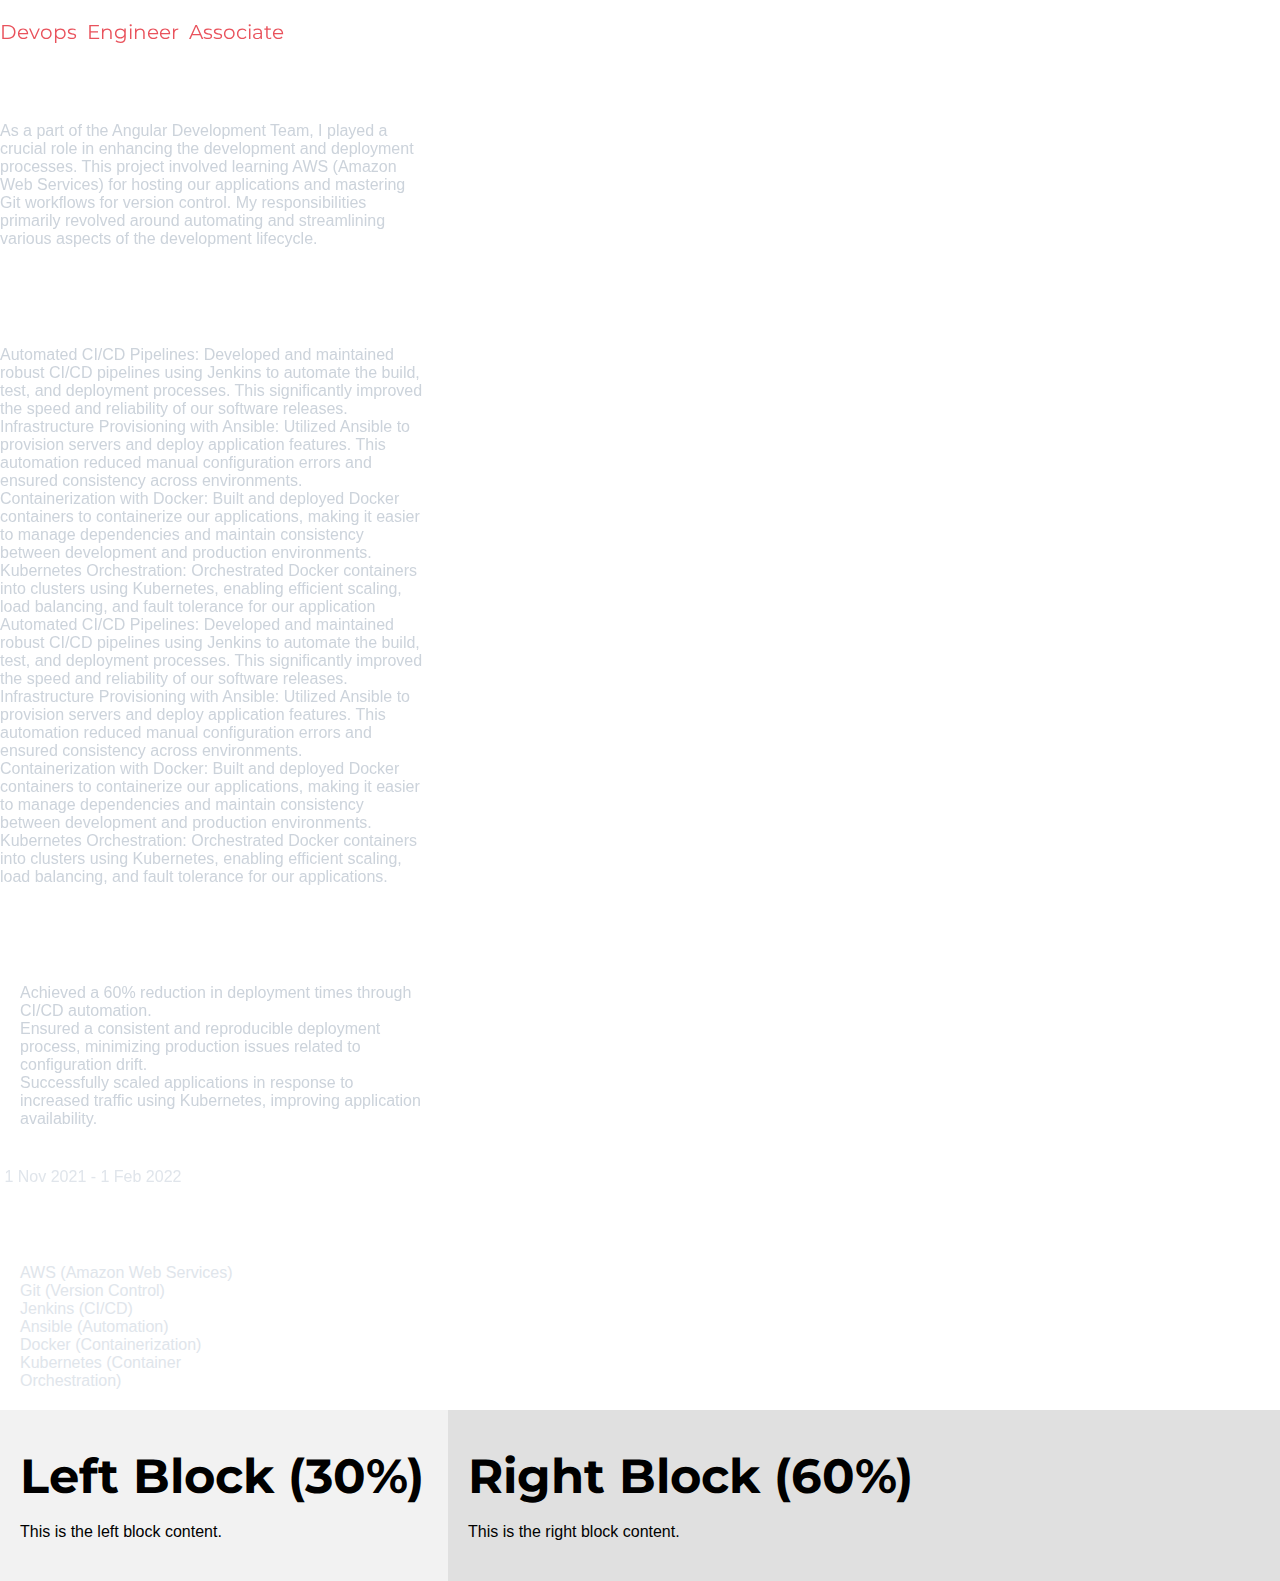
<file: test.html>
<!DOCTYPE html>
<html style="font-size: 16px;" lang="en">

<head>
  <meta name="viewport" content="width=device-width, initial-scale=1.0">
  <meta charset="utf-8">
  <meta name="keywords" content="Julian Mack, Experiences, ​Portfolio, ​Build your website
in record time">
  <meta name="description" content="">
  <title>Page 1</title>
  <link rel="stylesheet" href="nicepage.css" media="screen">
  <link rel="stylesheet" href="Page-1.css" media="screen">
  <script class="u-script" type="text/javascript" src="jquery.js" defer=""></script>
  <script class="u-script" type="text/javascript" src="nicepage.js" defer=""></script>
  <meta name="generator" content="Nicepage 5.19.3, nicepage.com">
  <meta name="referrer" content="origin">
  <link id="u-theme-google-font" rel="stylesheet"
    href="https://fonts.googleapis.com/css?family=Montserrat:100,100i,200,200i,300,300i,400,400i,500,500i,600,600i,700,700i,800,800i,900,900i|Open+Sans:300,300i,400,400i,500,500i,600,600i,700,700i,800,800i">
  <link id="u-page-google-font" rel="stylesheet"
    href="https://fonts.googleapis.com/css?family=Poppins:100,100i,200,200i,300,300i,400,400i,500,500i,600,600i,700,700i,800,800i,900,900i">
  <script type="application/ld+json">{
		"@context": "http://schema.org",
		"@type": "Organization",
		"name": ""
}</script>
  <meta name="theme-color" content="#fb2f6e">
  <meta property="og:title" content="Page 1">
  <meta property="og:type" content="website">
  <meta data-intl-tel-input-cdn-path="intlTelInput/">
    <meta charset="UTF-8">
    <meta name="viewport" content="width=device-width, initial-scale=1.0">
    <style>
        /* Define the container for the grid */
        .grid-container {
            display: flex;
            flex-wrap: wrap;
        }

        /* Define the styles for the left block */
        .left-block {
            flex: 30%;
            background-color: #f2f2f2;
            padding: 20px;
            box-sizing: border-box;
        }

        /* Define the styles for the right block */
        .right-block {
            flex: 60%;
            background-color: #e0e0e0;
            padding: 20px;
            box-sizing: border-box;
        }

        /* Media query for responsive layout */
        @media (max-width: 768px) {
            .grid-container {
                flex-direction: column;
            }
            .left-block, .right-block {
                flex: 100%;
            }
        }
    </style>
</head>
<body>
    <div class="u-repeater u-repeater-1">
        <div class="u-align-left u-container-style u-list-item u-repeater-item">
          <div class="u-container-layout u-similar-container u-container-layout-1">
  
            <div class="custom-expanded u-container-style u-group u-shape-rectangle u-group-1 animated customAnimationIn-played" data-animation-name="customAnimationIn" data-animation-duration="1500" data-animation-delay="750" style="will-change: transform, opacity; animation-duration: 1500ms;">
              <div class="u-container-layout u-container-layout-2">
                <h5 class="u-custom-font u-text u-text-palette-3-base u-text-2">Devops&nbsp; Engineer&nbsp; Associate
                </h5>
                <a href="https://nicepage.com/website-builder" class="u-active-none u-btn u-button-style u-hover-none u-none u-text-body-alt-color u-btn-1"> The
                  Entrepreneurship Network</a>
                <p class="u-custom-font u-text u-text-palette-5-light-1 u-text-3"> As a part of the Angular
                  Development Team, I played a crucial role in enhancing the development and deployment processes.
                  This project involved learning AWS (Amazon Web Services) for hosting our applications and mastering
                  Git workflows for version control. My responsibilities primarily revolved around automating and
                  streamlining various aspects of the development lifecycle.</p>
                <div class="u-container-style u-expanded-width u-group u-shape-rectangle u-group-2 animated customAnimationIn-played" data-animation-name="customAnimationIn" data-animation-duration="1500" data-animation-delay="750" style="will-change: transform, opacity; animation-duration: 1500ms;">
                  <div class="u-container-layout u-container-layout-3">
                    <a href="https://nicepage.com/website-builder" class="u-active-none u-btn u-button-style u-hover-none u-none u-text-body-alt-color u-btn-2">
                      Key Responsibilities:</a>
                    <p class="u-custom-font u-text u-text-palette-5-light-1 u-text-4">Automated CI/CD Pipelines:
                      Developed and maintained robust CI/CD pipelines using Jenkins to automate the build, test, and
                      deployment processes. This significantly improved the speed and reliability of our software
                      releases.<br>Infrastructure Provisioning with Ansible: Utilized Ansible to provision servers and
                      deploy application features. This automation reduced manual configuration errors and ensured
                      consistency across environments.<br>Containerization with Docker: Built and deployed Docker
                      containers to containerize our applications, making it easier to manage dependencies and
                      maintain consistency between development and production environments.<br>Kubernetes
                      Orchestration: Orchestrated Docker containers into clusters using Kubernetes, enabling efficient
                      scaling, load balancing, and fault tolerance for our application<br>Automated CI/CD Pipelines:
                      Developed and maintained robust CI/CD pipelines using Jenkins to automate the build, test, and
                      deployment processes. This significantly improved the speed and reliability of our software
                      releases.<br>Infrastructure Provisioning with Ansible: Utilized Ansible to provision servers and
                      deploy application features. This automation reduced manual configuration errors and ensured
                      consistency across environments.<br>Containerization with Docker: Built and deployed Docker
                      containers to containerize our applications, making it easier to manage dependencies and
                      maintain consistency between development and production environments.<br>Kubernetes
                      Orchestration: Orchestrated Docker containers into clusters using Kubernetes, enabling efficient
                      scaling, load balancing, and fault tolerance for our applications.
                    </p>
                  </div>
                </div>
                <a href="https://nicepage.com/website-builder" class="u-active-none u-btn u-button-style u-hover-none u-none u-text-body-alt-color u-btn-3">
                  Achievements and Results:</a>
                <ul class="u-text u-text-palette-5-light-1 u-text-5">
                  <li> Achieved a 60% reduction in deployment times through CI/CD automation.<br>
                  </li>
                  <li>Ensured a consistent and reproducible deployment process, minimizing production issues related
                    to configuration drift.<br>
                  </li>
                  <li>Successfully scaled applications in response to increased traffic using Kubernetes, improving
                    application availability.</li>
                </ul>
              </div>
            </div>
            <div class="u-container-style u-group u-group-3">
              <div class="u-container-layout u-container-layout-4">
                <p class="u-custom-font u-text u-text-palette-5-light-2 u-text-6 animated customAnimationIn-played" data-animation-name="customAnimationIn" data-animation-duration="1750" style="will-change: transform, opacity; animation-duration: 1750ms;"> &nbsp;1 Nov 2021 - 1 Feb
                  2022&nbsp;</p>
                <a href="https://nicepage.com/website-builder" class="u-active-none u-btn u-button-style u-hover-none u-none u-text-body-alt-color u-btn-4">
                  Technologies/Tools Used:</a>
                <ul class="u-text u-text-palette-5-light-2 u-text-7">
                  <li>AWS (Amazon Web Services)<br>
                  </li>
                  <li>Git (Version Control)</li>
                  <li>Jenkins (CI/CD)<br>
                  </li>
                  <li>Ansible (Automation)<br>
                  </li>
                  <li>Docker (Containerization)<br>
                  </li>
                  <li>Kubernetes (Container&nbsp;</li>
                  <li>Orchestration)<br>
                  </li>
                </ul>
              </div>
            </div>
          </div>
        </div>
      </div>
    <div class="grid-container">
        <div class="left-block">
            <h2>Left Block (30%)</h2>
            <p>This is the left block content.</p>
        </div>
        <div class="right-block">
            <h2>Right Block (60%)</h2>
            <p>This is the right block content.</p>
        </div>
    </div>
</body>
</html>
</file>
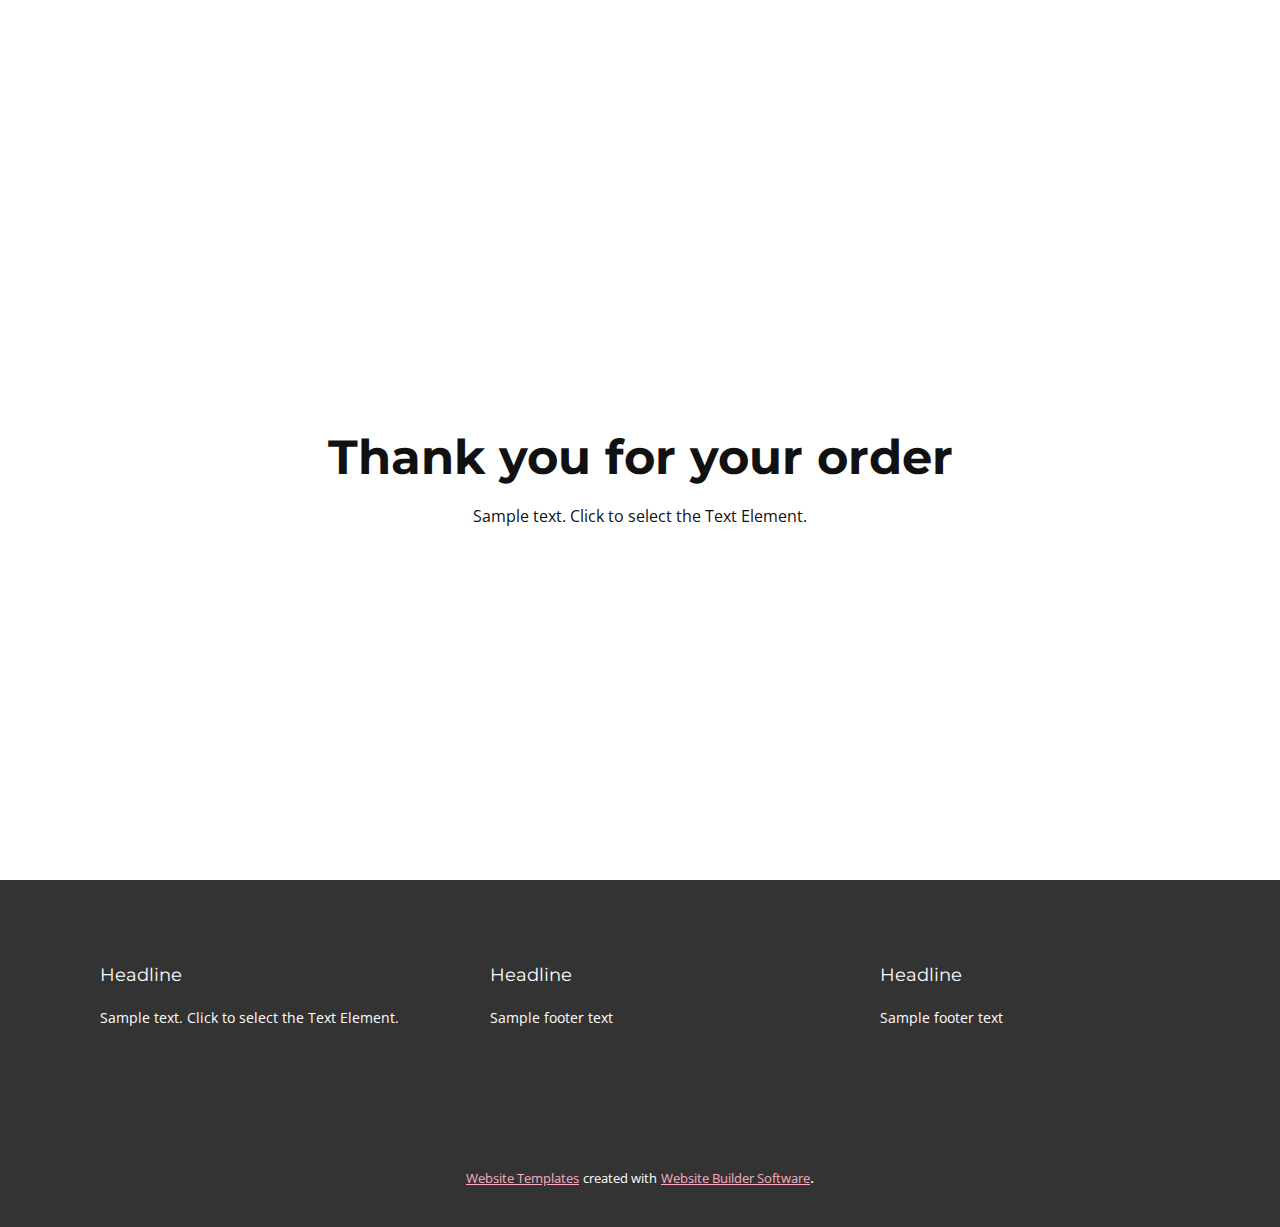
<file: thank-you-page.html>
<!DOCTYPE html>
<html style="font-size: 16px;" lang="en"><head>
    <meta name="viewport" content="width=device-width, initial-scale=1.0">
    <meta charset="utf-8">
    <meta name="keywords" content="Thank you for your order">
    <meta name="description" content="">
    <title>Thank You Page Template</title>
    <link rel="stylesheet" href="nicepage.css" media="screen">
<link rel="stylesheet" href="Thank-You-Page-Template.css" media="screen">
    <script class="u-script" type="text/javascript" src="jquery.js" defer=""></script>
    <script class="u-script" type="text/javascript" src="nicepage.js" defer=""></script>
    <meta name="generator" content="Nicepage 5.19.3, nicepage.com">
    <link id="u-theme-google-font" rel="stylesheet" href="https://fonts.googleapis.com/css?family=Montserrat:100,100i,200,200i,300,300i,400,400i,500,500i,600,600i,700,700i,800,800i,900,900i|Open+Sans:300,300i,400,400i,500,500i,600,600i,700,700i,800,800i">
    
    
    
    <script type="application/ld+json">{
		"@context": "http://schema.org",
		"@type": "Organization",
		"name": ""
}</script>
    <meta name="theme-color" content="#fb2f6e">
    <meta property="og:title" content="Thank You Page Template">
    <meta property="og:type" content="website">
  <meta data-intl-tel-input-cdn-path="intlTelInput/"></head>
  <body data-path-to-root="./" class="u-body u-xl-mode" data-lang="en"><header class="u-clearfix u-header u-header" id="sec-f24f"><div class="u-clearfix u-sheet u-sheet-1"></div></header>
    <section class="u-align-center u-clearfix u-container-align-center u-section-1" id="sec-1b93">
      <div class="u-clearfix u-sheet u-valign-middle u-sheet-1">
        <h2 class="u-align-center u-text u-text-default u-text-1"> Thank you for your order</h2>
        <p class="u-align-center u-text u-text-default u-text-2">Sample text. Click to select the Text Element.</p>
      </div>
    </section>
    
    
    
    <footer class="u-clearfix u-footer u-grey-80" id="sec-35aa"><div class="u-clearfix u-sheet u-sheet-1">
        <div class="data-layout-selected u-clearfix u-expanded-width u-gutter-30 u-layout-wrap u-layout-wrap-1">
          <div class="u-gutter-0 u-layout">
            <div class="u-layout-row">
              <div class="u-align-left u-container-style u-layout-cell u-left-cell u-size-20 u-size-30-md u-layout-cell-1">
                <div class="u-container-layout u-valign-top u-container-layout-1">
                  <h6 class="u-text u-text-1">Headline</h6>
                  <p class="u-small-text u-text u-text-variant u-text-2">Sample text. Click to select the Text Element.</p>
                </div>
              </div>
              <div class="u-align-left u-container-style u-layout-cell u-size-20 u-size-30-md u-layout-cell-2">
                <div class="u-container-layout u-valign-top u-container-layout-2">
                  <h6 class="u-text u-text-3">Headline</h6>
                  <p class="u-small-text u-text u-text-variant u-text-4">Sample footer text</p>
                </div>
              </div>
              <div class="u-align-left u-container-style u-layout-cell u-right-cell u-size-20 u-size-30-md u-layout-cell-3">
                <div class="u-container-layout u-valign-top u-container-layout-3">
                  <h6 class="u-text u-text-5">Headline</h6>
                  <p class="u-small-text u-text u-text-variant u-text-6">Sample footer text</p>
                </div>
              </div>
            </div>
          </div>
        </div>
      </div></footer>
    <section class="u-backlink u-clearfix u-grey-80">
      <a class="u-link" href="https://nicepage.com/website-templates" target="_blank">
        <span>Website Templates</span>
      </a>
      <p class="u-text">
        <span>created with</span>
      </p>
      <a class="u-link" href="" target="_blank">
        <span>Website Builder Software</span>
      </a>. 
    </section>
  
</body></html>
</file>
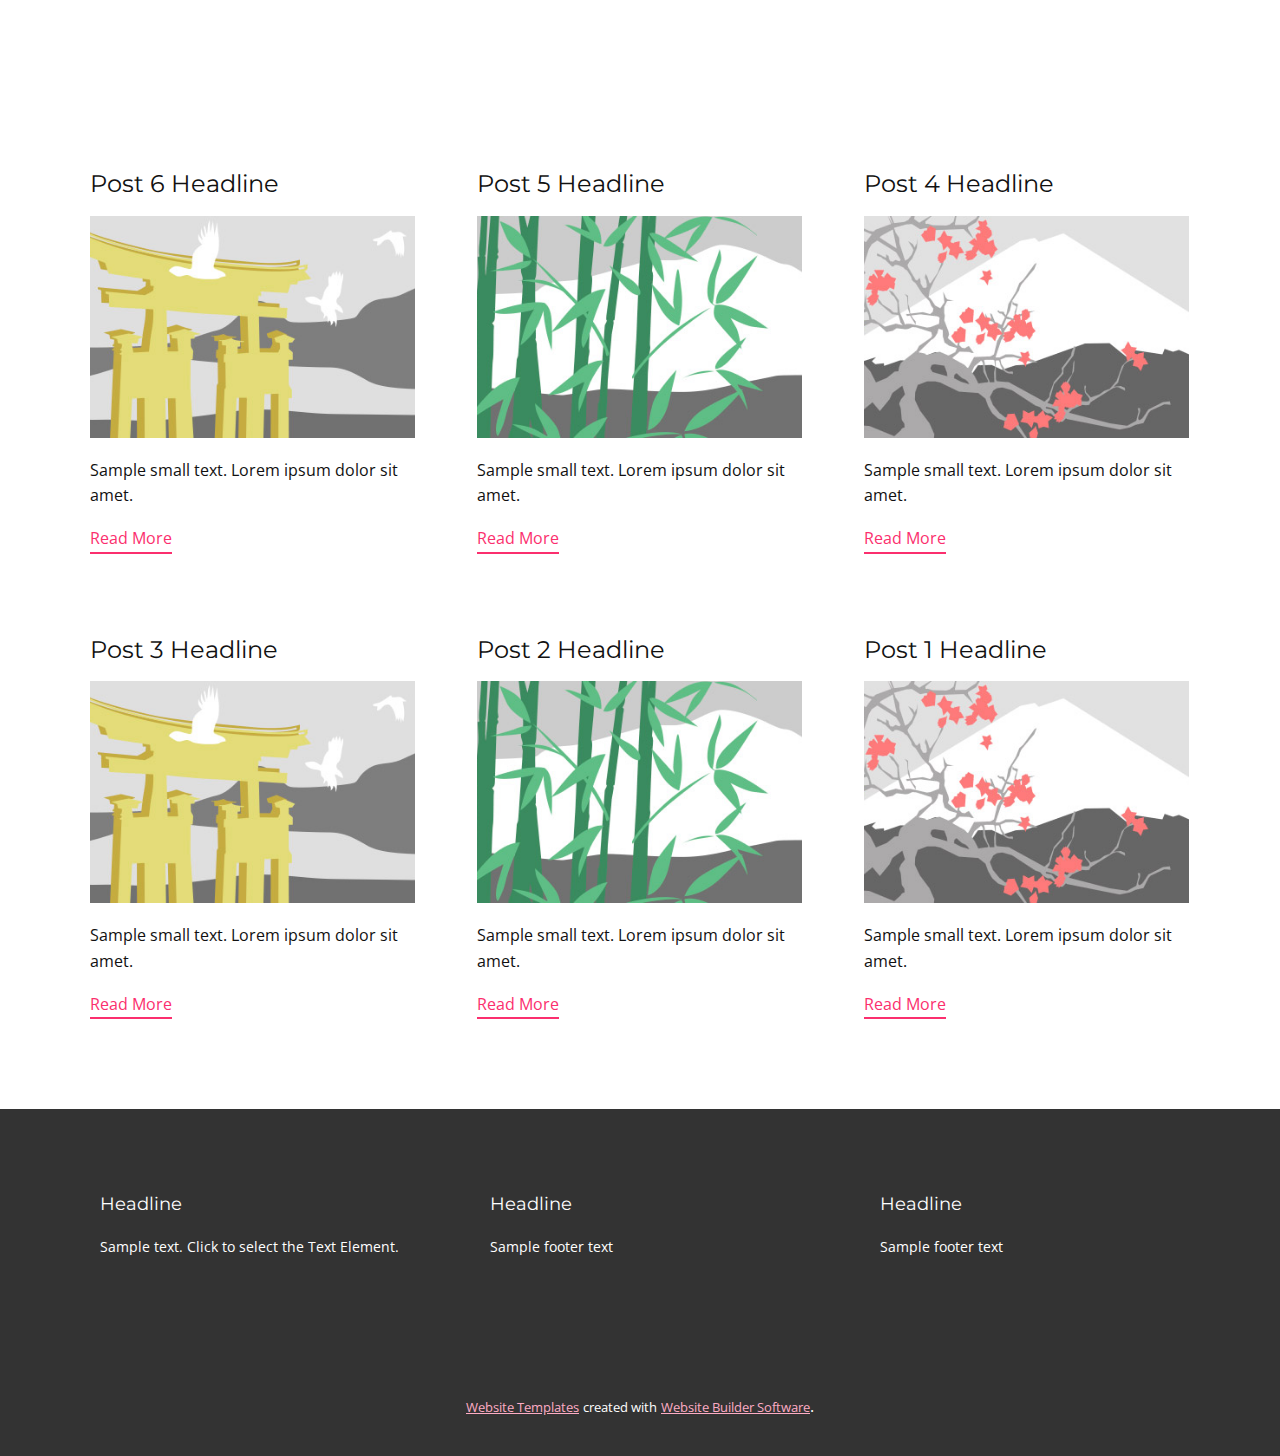
<file: blog/blog.html>
<!DOCTYPE html>
<html style="font-size: 16px;" lang="en"><head>
    <meta name="viewport" content="width=device-width, initial-scale=1.0">
    <meta charset="utf-8">
    <meta name="keywords" content="">
    <meta name="description" content="">
    <title>Blog</title>
    <link rel="stylesheet" href="../nicepage.css" media="screen">
<link rel="stylesheet" href="../Blog-Template.css" media="screen">
    <script class="u-script" type="text/javascript" src="../jquery.js" defer=""></script>
    <script class="u-script" type="text/javascript" src="../nicepage.js" defer=""></script>
    <meta name="generator" content="Nicepage 5.19.3, nicepage.com">
    <link id="u-theme-google-font" rel="stylesheet" href="https://fonts.googleapis.com/css?family=Montserrat:100,100i,200,200i,300,300i,400,400i,500,500i,600,600i,700,700i,800,800i,900,900i|Open+Sans:300,300i,400,400i,500,500i,600,600i,700,700i,800,800i">
    
    
    
    <script type="application/ld+json">{
		"@context": "http://schema.org",
		"@type": "Organization",
		"name": ""
}</script>
    <meta name="theme-color" content="#fb2f6e">
  <meta data-intl-tel-input-cdn-path="intlTelInput/"></head>
  <body data-path-to-root="./" class="u-body u-xl-mode" data-lang="en"><header class="u-clearfix u-header u-header" id="sec-f24f"><div class="u-clearfix u-sheet u-sheet-1"></div></header>
    <section class="u-clearfix u-section-1" id="sec-dae6">
      <div class="u-clearfix u-sheet u-valign-middle u-sheet-1"><!--blog--><!--blog_options_json--><!--{"type":"Recent","source":"","tags":"","count":""}--><!--/blog_options_json-->
        <div class="u-blog u-expanded-width u-repeater u-repeater-1"><!--blog_post-->
          <div class="u-blog-post u-container-style u-repeater-item u-white u-repeater-item-1">
            <div class="u-container-layout u-similar-container u-valign-top u-container-layout-1"><!--blog_post_header-->
              <h4 class="u-blog-control u-text u-text-1">
                <a class="u-post-header-link" href="../blog/post-5.html">Post 6 Headline</a>
              </h4><!--/blog_post_header--><!--blog_post_image-->
              <a class="u-post-header-link" href="../blog/post-5.html"><img alt="" class="u-blog-control u-expanded-width u-image u-image-default u-image-1" src="../images/8ad73f3c.jpeg"></a><!--/blog_post_image--><!--blog_post_content-->
              <div class="u-blog-control u-post-content u-text u-text-2 fr-view">Sample small text. Lorem ipsum dolor sit amet.</div><!--/blog_post_content--><!--blog_post_readmore-->
              <a href="../blog/post-5.html" class="u-blog-control u-border-2 u-border-palette-1-base u-btn u-btn-rectangle u-button-style u-none u-btn-1"><!--blog_post_readmore_content--><!--options_json--><!--{"content":"","defaultValue":"Read More"}--><!--/options_json-->Read More<!--/blog_post_readmore_content--></a><!--/blog_post_readmore-->
            </div>
          </div><div class="u-blog-post u-container-style u-repeater-item u-video-cover u-white">
            <div class="u-container-layout u-similar-container u-valign-top u-container-layout-2"><!--blog_post_header-->
              <h4 class="u-blog-control u-text u-text-3">
                <a class="u-post-header-link" href="../blog/post-4.html">Post 5 Headline</a>
              </h4><!--/blog_post_header--><!--blog_post_image-->
              <a class="u-post-header-link" href="../blog/post-4.html"><img alt="" class="u-blog-control u-expanded-width u-image u-image-default u-image-2" src="../images/68f64b9d.jpeg"></a><!--/blog_post_image--><!--blog_post_content-->
              <div class="u-blog-control u-post-content u-text u-text-4 fr-view">Sample small text. Lorem ipsum dolor sit amet.</div><!--/blog_post_content--><!--blog_post_readmore-->
              <a href="../blog/post-4.html" class="u-blog-control u-border-2 u-border-palette-1-base u-btn u-btn-rectangle u-button-style u-none u-btn-2"><!--blog_post_readmore_content--><!--options_json--><!--{"content":"","defaultValue":"Read More"}--><!--/options_json-->Read More<!--/blog_post_readmore_content--></a><!--/blog_post_readmore-->
            </div>
          </div><div class="u-blog-post u-container-style u-repeater-item u-video-cover u-white">
            <div class="u-container-layout u-similar-container u-valign-top u-container-layout-3"><!--blog_post_header-->
              <h4 class="u-blog-control u-text u-text-5">
                <a class="u-post-header-link" href="../blog/post-3.html">Post 4 Headline</a>
              </h4><!--/blog_post_header--><!--blog_post_image-->
              <a class="u-post-header-link" href="../blog/post-3.html"><img alt="" class="u-blog-control u-expanded-width u-image u-image-default u-image-3" src="../images/0fd3416c.jpeg"></a><!--/blog_post_image--><!--blog_post_content-->
              <div class="u-blog-control u-post-content u-text u-text-6 fr-view">Sample small text. Lorem ipsum dolor sit amet.</div><!--/blog_post_content--><!--blog_post_readmore-->
              <a href="../blog/post-3.html" class="u-blog-control u-border-2 u-border-palette-1-base u-btn u-btn-rectangle u-button-style u-none u-btn-3"><!--blog_post_readmore_content--><!--options_json--><!--{"content":"","defaultValue":"Read More"}--><!--/options_json-->Read More<!--/blog_post_readmore_content--></a><!--/blog_post_readmore-->
            </div>
          </div><div class="u-blog-post u-container-style u-repeater-item u-white u-repeater-item-1">
            <div class="u-container-layout u-similar-container u-valign-top u-container-layout-1"><!--blog_post_header-->
              <h4 class="u-blog-control u-text u-text-1">
                <a class="u-post-header-link" href="../blog/post-2.html">Post 3 Headline</a>
              </h4><!--/blog_post_header--><!--blog_post_image-->
              <a class="u-post-header-link" href="../blog/post-2.html"><img alt="" class="u-blog-control u-expanded-width u-image u-image-default u-image-1" src="../images/8ad73f3c.jpeg"></a><!--/blog_post_image--><!--blog_post_content-->
              <div class="u-blog-control u-post-content u-text u-text-2 fr-view">Sample small text. Lorem ipsum dolor sit amet.</div><!--/blog_post_content--><!--blog_post_readmore-->
              <a href="../blog/post-2.html" class="u-blog-control u-border-2 u-border-palette-1-base u-btn u-btn-rectangle u-button-style u-none u-btn-1"><!--blog_post_readmore_content--><!--options_json--><!--{"content":"","defaultValue":"Read More"}--><!--/options_json-->Read More<!--/blog_post_readmore_content--></a><!--/blog_post_readmore-->
            </div>
          </div><div class="u-blog-post u-container-style u-repeater-item u-video-cover u-white">
            <div class="u-container-layout u-similar-container u-valign-top u-container-layout-2"><!--blog_post_header-->
              <h4 class="u-blog-control u-text u-text-3">
                <a class="u-post-header-link" href="../blog/post-1.html">Post 2 Headline</a>
              </h4><!--/blog_post_header--><!--blog_post_image-->
              <a class="u-post-header-link" href="../blog/post-1.html"><img alt="" class="u-blog-control u-expanded-width u-image u-image-default u-image-2" src="../images/68f64b9d.jpeg"></a><!--/blog_post_image--><!--blog_post_content-->
              <div class="u-blog-control u-post-content u-text u-text-4 fr-view">Sample small text. Lorem ipsum dolor sit amet.</div><!--/blog_post_content--><!--blog_post_readmore-->
              <a href="../blog/post-1.html" class="u-blog-control u-border-2 u-border-palette-1-base u-btn u-btn-rectangle u-button-style u-none u-btn-2"><!--blog_post_readmore_content--><!--options_json--><!--{"content":"","defaultValue":"Read More"}--><!--/options_json-->Read More<!--/blog_post_readmore_content--></a><!--/blog_post_readmore-->
            </div>
          </div><div class="u-blog-post u-container-style u-repeater-item u-video-cover u-white">
            <div class="u-container-layout u-similar-container u-valign-top u-container-layout-3"><!--blog_post_header-->
              <h4 class="u-blog-control u-text u-text-5">
                <a class="u-post-header-link" href="../blog/post.html">Post 1 Headline</a>
              </h4><!--/blog_post_header--><!--blog_post_image-->
              <a class="u-post-header-link" href="../blog/post.html"><img alt="" class="u-blog-control u-expanded-width u-image u-image-default u-image-3" src="../images/0fd3416c.jpeg"></a><!--/blog_post_image--><!--blog_post_content-->
              <div class="u-blog-control u-post-content u-text u-text-6 fr-view">Sample small text. Lorem ipsum dolor sit amet.</div><!--/blog_post_content--><!--blog_post_readmore-->
              <a href="../blog/post.html" class="u-blog-control u-border-2 u-border-palette-1-base u-btn u-btn-rectangle u-button-style u-none u-btn-3"><!--blog_post_readmore_content--><!--options_json--><!--{"content":"","defaultValue":"Read More"}--><!--/options_json-->Read More<!--/blog_post_readmore_content--></a><!--/blog_post_readmore-->
            </div>
          </div><!--/blog_post--><!--blog_post-->
          <!--/blog_post--><!--blog_post-->
          <!--/blog_post-->
        </div><!--/blog-->
      </div>
    </section>
    
    
    
    <footer class="u-clearfix u-footer u-grey-80" id="sec-35aa"><div class="u-clearfix u-sheet u-sheet-1">
        <div class="data-layout-selected u-clearfix u-expanded-width u-gutter-30 u-layout-wrap u-layout-wrap-1">
          <div class="u-gutter-0 u-layout">
            <div class="u-layout-row">
              <div class="u-align-left u-container-style u-layout-cell u-left-cell u-size-20 u-size-30-md u-layout-cell-1">
                <div class="u-container-layout u-valign-top u-container-layout-1">
                  <h6 class="u-text u-text-1">Headline</h6>
                  <p class="u-small-text u-text u-text-variant u-text-2">Sample text. Click to select the Text Element.</p>
                </div>
              </div>
              <div class="u-align-left u-container-style u-layout-cell u-size-20 u-size-30-md u-layout-cell-2">
                <div class="u-container-layout u-valign-top u-container-layout-2">
                  <h6 class="u-text u-text-3">Headline</h6>
                  <p class="u-small-text u-text u-text-variant u-text-4">Sample footer text</p>
                </div>
              </div>
              <div class="u-align-left u-container-style u-layout-cell u-right-cell u-size-20 u-size-30-md u-layout-cell-3">
                <div class="u-container-layout u-valign-top u-container-layout-3">
                  <h6 class="u-text u-text-5">Headline</h6>
                  <p class="u-small-text u-text u-text-variant u-text-6">Sample footer text</p>
                </div>
              </div>
            </div>
          </div>
        </div>
      </div></footer>
    <section class="u-backlink u-clearfix u-grey-80">
      <a class="u-link" href="https://nicepage.com/website-templates" target="_blank">
        <span>Website Templates</span>
      </a>
      <p class="u-text">
        <span>created with</span>
      </p>
      <a class="u-link" href="" target="_blank">
        <span>Website Builder Software</span>
      </a>. 
    </section>
  
</body></html>
</file>
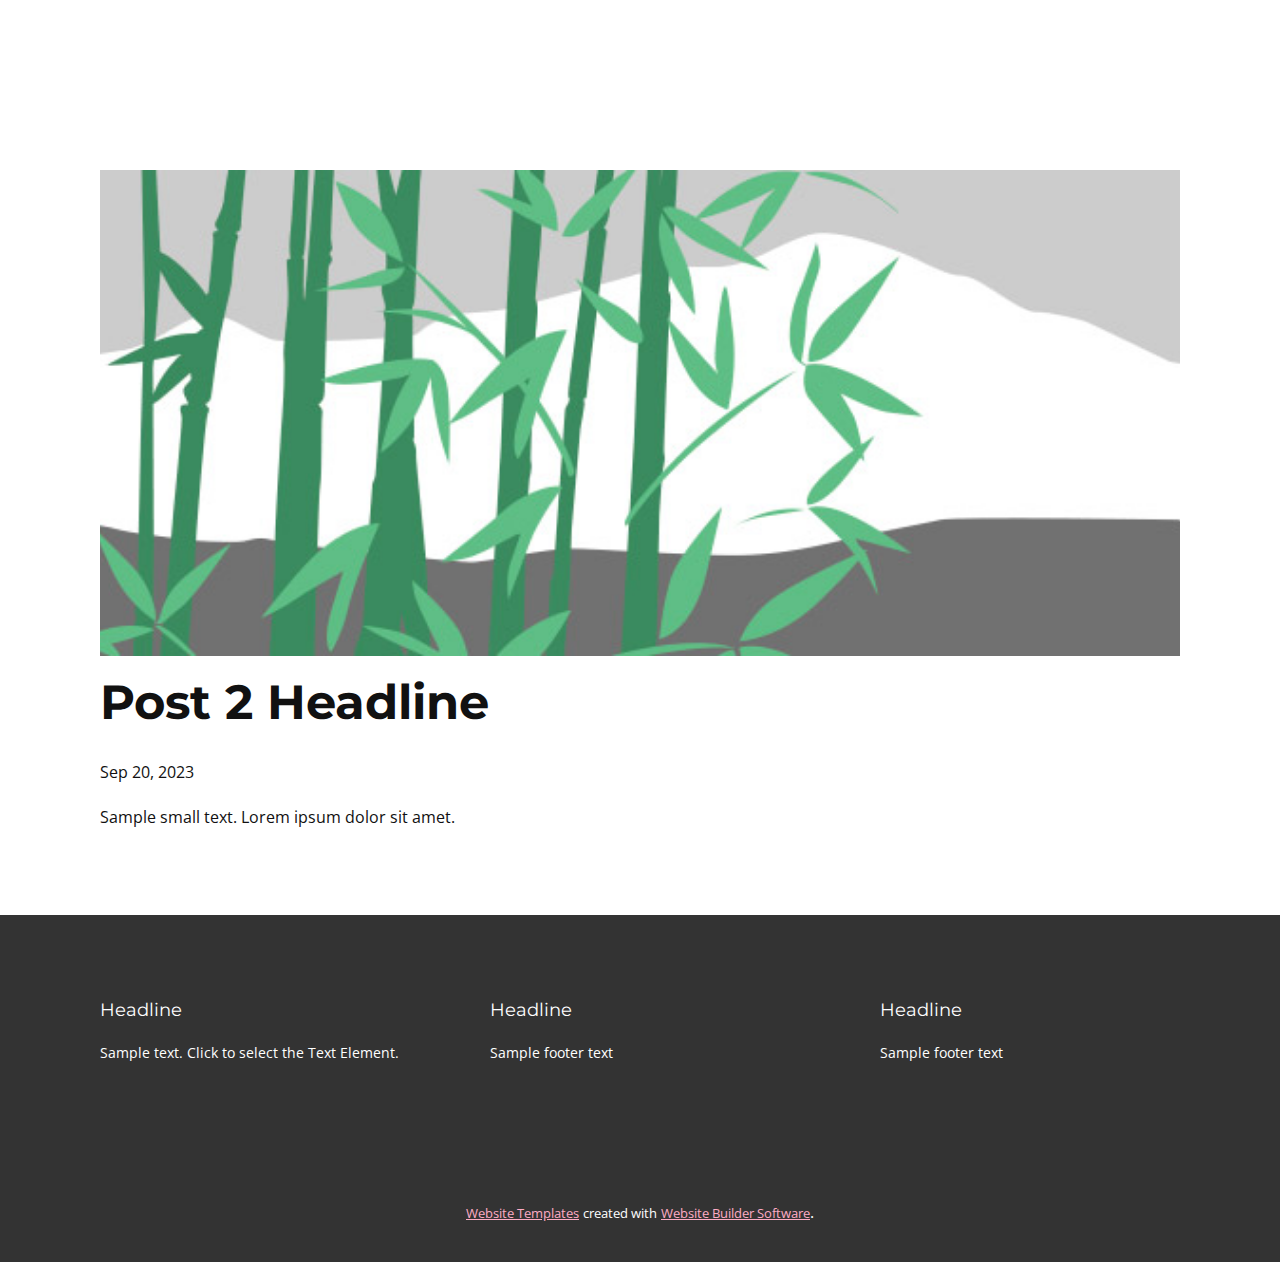
<file: blog/post-1.html>
<!DOCTYPE html>
<html style="font-size: 16px;" lang="en"><head>
    <meta name="viewport" content="width=device-width, initial-scale=1.0">
    <meta charset="utf-8">
    <meta name="keywords" content="Post 1 Headline">
    <meta name="description" content="">
    <title>Post 2 Headline</title>
    <link rel="stylesheet" href="../nicepage.css" media="screen">
<link rel="stylesheet" href="../Post-Template.css" media="screen">
    <script class="u-script" type="text/javascript" src="../jquery.js" defer=""></script>
    <script class="u-script" type="text/javascript" src="../nicepage.js" defer=""></script>
    <meta name="generator" content="Nicepage 5.19.3, nicepage.com">
    <link id="u-theme-google-font" rel="stylesheet" href="https://fonts.googleapis.com/css?family=Montserrat:100,100i,200,200i,300,300i,400,400i,500,500i,600,600i,700,700i,800,800i,900,900i|Open+Sans:300,300i,400,400i,500,500i,600,600i,700,700i,800,800i">
    
    
    
    <script type="application/ld+json">{
		"@context": "http://schema.org",
		"@type": "Organization",
		"name": ""
}</script>
    <meta name="theme-color" content="#fb2f6e">
  <meta data-intl-tel-input-cdn-path="intlTelInput/"></head>
  <body data-path-to-root="./" class="u-body u-xl-mode" data-lang="en"><header class="u-clearfix u-header u-header" id="sec-f24f"><div class="u-clearfix u-sheet u-sheet-1"></div></header>
    <section class="u-align-center u-clearfix u-section-1" id="sec-85c7">
      <div class="u-clearfix u-sheet u-valign-middle-md u-valign-middle-sm u-valign-middle-xs u-sheet-1"><!--post_details--><!--post_details_options_json--><!--{"source":""}--><!--/post_details_options_json--><!--blog_post-->
        <div class="u-container-style u-expanded-width u-post-details u-post-details-1">
          <div class="u-container-layout u-valign-middle u-container-layout-1"><!--blog_post_image-->
            <img alt="" class="u-blog-control u-expanded-width u-image u-image-default u-image-1" src="../images/68f64b9d.jpeg"><!--/blog_post_image--><!--blog_post_header-->
            <h2 class="u-blog-control u-text u-text-1">Post 2 Headline</h2><!--/blog_post_header--><!--blog_post_metadata-->
            <div class="u-blog-control u-metadata u-metadata-1"><!--blog_post_metadata_date-->
              <span class="u-meta-date u-meta-icon">Sep 20, 2023</span><!--/blog_post_metadata_date--><!--blog_post_metadata_category-->
              <!--/blog_post_metadata_category--><!--blog_post_metadata_comments-->
              <!--/blog_post_metadata_comments-->
            </div><!--/blog_post_metadata--><!--blog_post_content-->
            <div class="u-align-justify u-blog-control u-post-content u-text u-text-2 fr-view">
  Sample small text. Lorem ipsum dolor sit amet.
  </div><!--/blog_post_content-->
          </div>
        </div><!--/blog_post--><!--/post_details-->
      </div>
    </section>
    
    
    
    <footer class="u-clearfix u-footer u-grey-80" id="sec-35aa"><div class="u-clearfix u-sheet u-sheet-1">
        <div class="data-layout-selected u-clearfix u-expanded-width u-gutter-30 u-layout-wrap u-layout-wrap-1">
          <div class="u-gutter-0 u-layout">
            <div class="u-layout-row">
              <div class="u-align-left u-container-style u-layout-cell u-left-cell u-size-20 u-size-30-md u-layout-cell-1">
                <div class="u-container-layout u-valign-top u-container-layout-1">
                  <h6 class="u-text u-text-1">Headline</h6>
                  <p class="u-small-text u-text u-text-variant u-text-2">Sample text. Click to select the Text Element.</p>
                </div>
              </div>
              <div class="u-align-left u-container-style u-layout-cell u-size-20 u-size-30-md u-layout-cell-2">
                <div class="u-container-layout u-valign-top u-container-layout-2">
                  <h6 class="u-text u-text-3">Headline</h6>
                  <p class="u-small-text u-text u-text-variant u-text-4">Sample footer text</p>
                </div>
              </div>
              <div class="u-align-left u-container-style u-layout-cell u-right-cell u-size-20 u-size-30-md u-layout-cell-3">
                <div class="u-container-layout u-valign-top u-container-layout-3">
                  <h6 class="u-text u-text-5">Headline</h6>
                  <p class="u-small-text u-text u-text-variant u-text-6">Sample footer text</p>
                </div>
              </div>
            </div>
          </div>
        </div>
      </div></footer>
    <section class="u-backlink u-clearfix u-grey-80">
      <a class="u-link" href="https://nicepage.com/website-templates" target="_blank">
        <span>Website Templates</span>
      </a>
      <p class="u-text">
        <span>created with</span>
      </p>
      <a class="u-link" href="" target="_blank">
        <span>Website Builder Software</span>
      </a>. 
    </section>
  
</body></html>
</file>
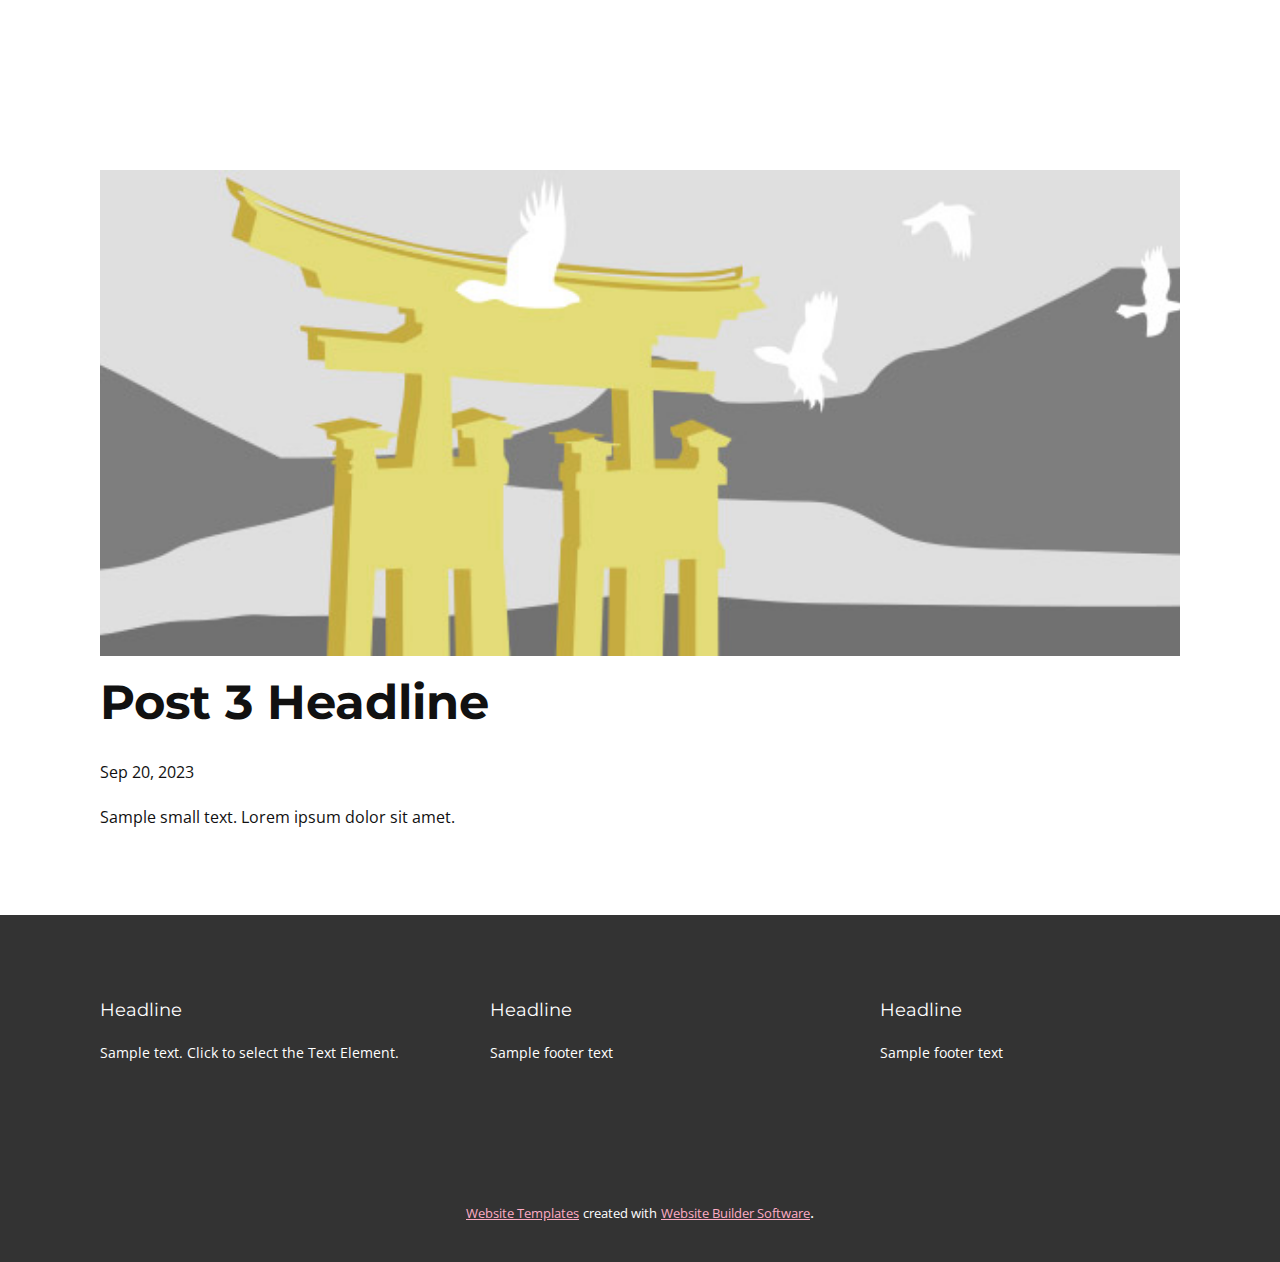
<file: blog/post-2.html>
<!DOCTYPE html>
<html style="font-size: 16px;" lang="en"><head>
    <meta name="viewport" content="width=device-width, initial-scale=1.0">
    <meta charset="utf-8">
    <meta name="keywords" content="Post 1 Headline">
    <meta name="description" content="">
    <title>Post 3 Headline</title>
    <link rel="stylesheet" href="../nicepage.css" media="screen">
<link rel="stylesheet" href="../Post-Template.css" media="screen">
    <script class="u-script" type="text/javascript" src="../jquery.js" defer=""></script>
    <script class="u-script" type="text/javascript" src="../nicepage.js" defer=""></script>
    <meta name="generator" content="Nicepage 5.19.3, nicepage.com">
    <link id="u-theme-google-font" rel="stylesheet" href="https://fonts.googleapis.com/css?family=Montserrat:100,100i,200,200i,300,300i,400,400i,500,500i,600,600i,700,700i,800,800i,900,900i|Open+Sans:300,300i,400,400i,500,500i,600,600i,700,700i,800,800i">
    
    
    
    <script type="application/ld+json">{
		"@context": "http://schema.org",
		"@type": "Organization",
		"name": ""
}</script>
    <meta name="theme-color" content="#fb2f6e">
  <meta data-intl-tel-input-cdn-path="intlTelInput/"></head>
  <body data-path-to-root="./" class="u-body u-xl-mode" data-lang="en"><header class="u-clearfix u-header u-header" id="sec-f24f"><div class="u-clearfix u-sheet u-sheet-1"></div></header>
    <section class="u-align-center u-clearfix u-section-1" id="sec-85c7">
      <div class="u-clearfix u-sheet u-valign-middle-md u-valign-middle-sm u-valign-middle-xs u-sheet-1"><!--post_details--><!--post_details_options_json--><!--{"source":""}--><!--/post_details_options_json--><!--blog_post-->
        <div class="u-container-style u-expanded-width u-post-details u-post-details-1">
          <div class="u-container-layout u-valign-middle u-container-layout-1"><!--blog_post_image-->
            <img alt="" class="u-blog-control u-expanded-width u-image u-image-default u-image-1" src="../images/8ad73f3c.jpeg"><!--/blog_post_image--><!--blog_post_header-->
            <h2 class="u-blog-control u-text u-text-1">Post 3 Headline</h2><!--/blog_post_header--><!--blog_post_metadata-->
            <div class="u-blog-control u-metadata u-metadata-1"><!--blog_post_metadata_date-->
              <span class="u-meta-date u-meta-icon">Sep 20, 2023</span><!--/blog_post_metadata_date--><!--blog_post_metadata_category-->
              <!--/blog_post_metadata_category--><!--blog_post_metadata_comments-->
              <!--/blog_post_metadata_comments-->
            </div><!--/blog_post_metadata--><!--blog_post_content-->
            <div class="u-align-justify u-blog-control u-post-content u-text u-text-2 fr-view">
  Sample small text. Lorem ipsum dolor sit amet.
  </div><!--/blog_post_content-->
          </div>
        </div><!--/blog_post--><!--/post_details-->
      </div>
    </section>
    
    
    
    <footer class="u-clearfix u-footer u-grey-80" id="sec-35aa"><div class="u-clearfix u-sheet u-sheet-1">
        <div class="data-layout-selected u-clearfix u-expanded-width u-gutter-30 u-layout-wrap u-layout-wrap-1">
          <div class="u-gutter-0 u-layout">
            <div class="u-layout-row">
              <div class="u-align-left u-container-style u-layout-cell u-left-cell u-size-20 u-size-30-md u-layout-cell-1">
                <div class="u-container-layout u-valign-top u-container-layout-1">
                  <h6 class="u-text u-text-1">Headline</h6>
                  <p class="u-small-text u-text u-text-variant u-text-2">Sample text. Click to select the Text Element.</p>
                </div>
              </div>
              <div class="u-align-left u-container-style u-layout-cell u-size-20 u-size-30-md u-layout-cell-2">
                <div class="u-container-layout u-valign-top u-container-layout-2">
                  <h6 class="u-text u-text-3">Headline</h6>
                  <p class="u-small-text u-text u-text-variant u-text-4">Sample footer text</p>
                </div>
              </div>
              <div class="u-align-left u-container-style u-layout-cell u-right-cell u-size-20 u-size-30-md u-layout-cell-3">
                <div class="u-container-layout u-valign-top u-container-layout-3">
                  <h6 class="u-text u-text-5">Headline</h6>
                  <p class="u-small-text u-text u-text-variant u-text-6">Sample footer text</p>
                </div>
              </div>
            </div>
          </div>
        </div>
      </div></footer>
    <section class="u-backlink u-clearfix u-grey-80">
      <a class="u-link" href="https://nicepage.com/website-templates" target="_blank">
        <span>Website Templates</span>
      </a>
      <p class="u-text">
        <span>created with</span>
      </p>
      <a class="u-link" href="" target="_blank">
        <span>Website Builder Software</span>
      </a>. 
    </section>
  
</body></html>
</file>
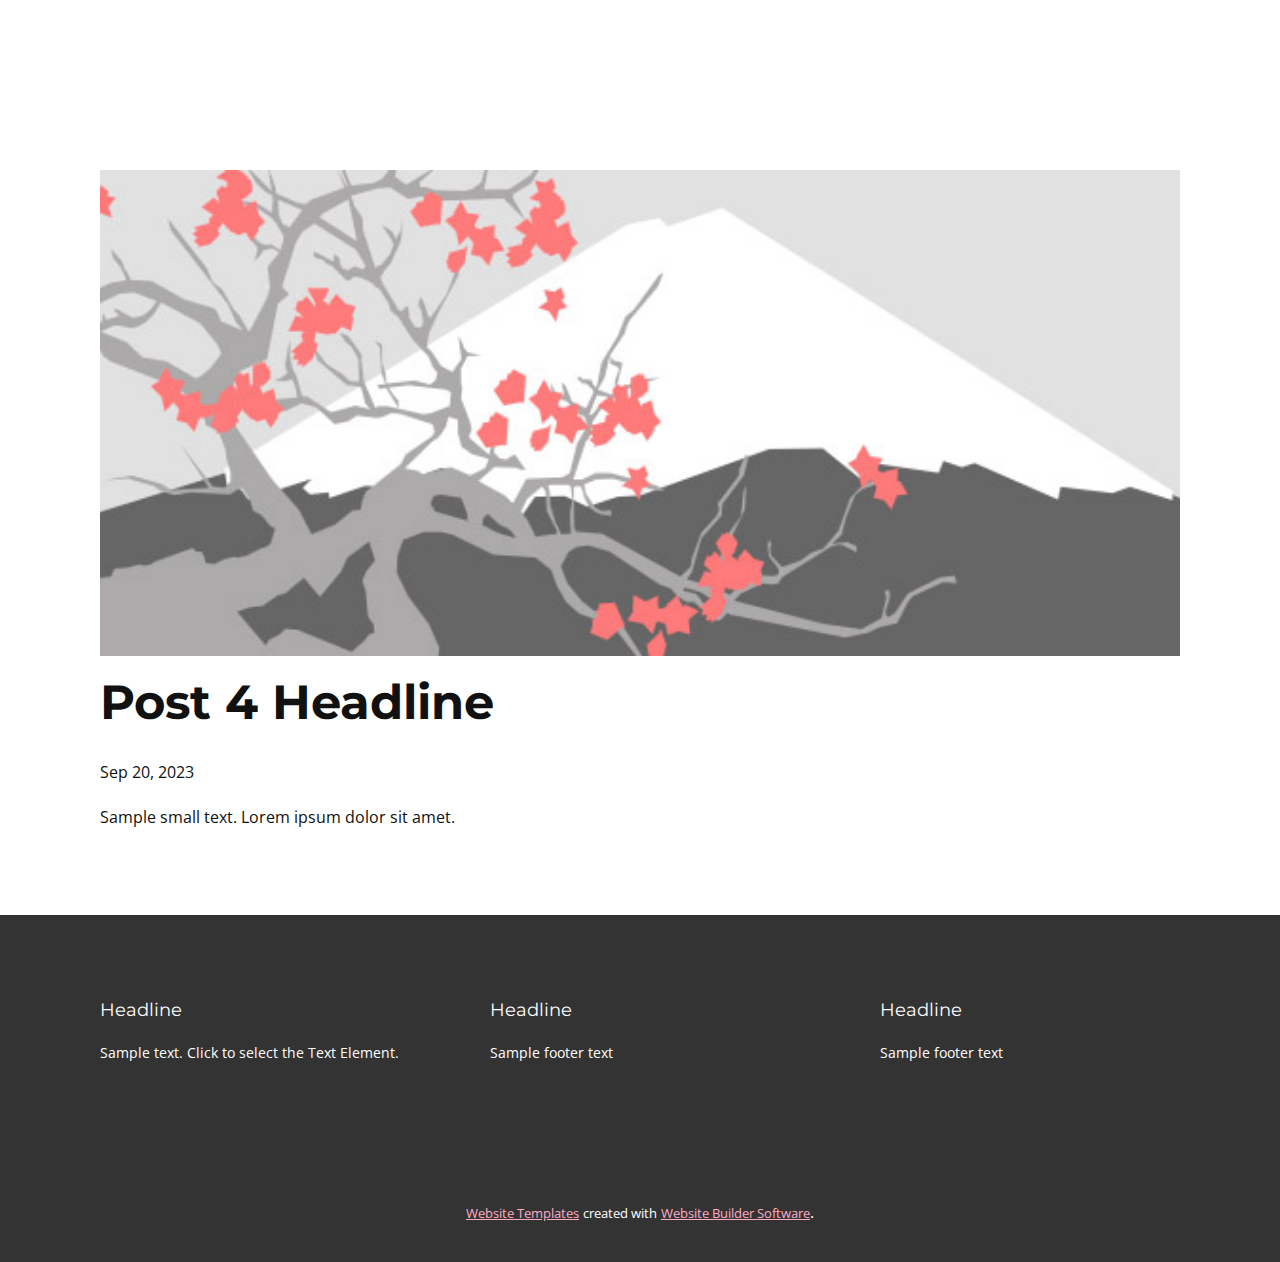
<file: blog/post-3.html>
<!DOCTYPE html>
<html style="font-size: 16px;" lang="en"><head>
    <meta name="viewport" content="width=device-width, initial-scale=1.0">
    <meta charset="utf-8">
    <meta name="keywords" content="Post 1 Headline">
    <meta name="description" content="">
    <title>Post 4 Headline</title>
    <link rel="stylesheet" href="../nicepage.css" media="screen">
<link rel="stylesheet" href="../Post-Template.css" media="screen">
    <script class="u-script" type="text/javascript" src="../jquery.js" defer=""></script>
    <script class="u-script" type="text/javascript" src="../nicepage.js" defer=""></script>
    <meta name="generator" content="Nicepage 5.19.3, nicepage.com">
    <link id="u-theme-google-font" rel="stylesheet" href="https://fonts.googleapis.com/css?family=Montserrat:100,100i,200,200i,300,300i,400,400i,500,500i,600,600i,700,700i,800,800i,900,900i|Open+Sans:300,300i,400,400i,500,500i,600,600i,700,700i,800,800i">
    
    
    
    <script type="application/ld+json">{
		"@context": "http://schema.org",
		"@type": "Organization",
		"name": ""
}</script>
    <meta name="theme-color" content="#fb2f6e">
  <meta data-intl-tel-input-cdn-path="intlTelInput/"></head>
  <body data-path-to-root="./" class="u-body u-xl-mode" data-lang="en"><header class="u-clearfix u-header u-header" id="sec-f24f"><div class="u-clearfix u-sheet u-sheet-1"></div></header>
    <section class="u-align-center u-clearfix u-section-1" id="sec-85c7">
      <div class="u-clearfix u-sheet u-valign-middle-md u-valign-middle-sm u-valign-middle-xs u-sheet-1"><!--post_details--><!--post_details_options_json--><!--{"source":""}--><!--/post_details_options_json--><!--blog_post-->
        <div class="u-container-style u-expanded-width u-post-details u-post-details-1">
          <div class="u-container-layout u-valign-middle u-container-layout-1"><!--blog_post_image-->
            <img alt="" class="u-blog-control u-expanded-width u-image u-image-default u-image-1" src="../images/0fd3416c.jpeg"><!--/blog_post_image--><!--blog_post_header-->
            <h2 class="u-blog-control u-text u-text-1">Post 4 Headline</h2><!--/blog_post_header--><!--blog_post_metadata-->
            <div class="u-blog-control u-metadata u-metadata-1"><!--blog_post_metadata_date-->
              <span class="u-meta-date u-meta-icon">Sep 20, 2023</span><!--/blog_post_metadata_date--><!--blog_post_metadata_category-->
              <!--/blog_post_metadata_category--><!--blog_post_metadata_comments-->
              <!--/blog_post_metadata_comments-->
            </div><!--/blog_post_metadata--><!--blog_post_content-->
            <div class="u-align-justify u-blog-control u-post-content u-text u-text-2 fr-view">
  Sample small text. Lorem ipsum dolor sit amet.
  </div><!--/blog_post_content-->
          </div>
        </div><!--/blog_post--><!--/post_details-->
      </div>
    </section>
    
    
    
    <footer class="u-clearfix u-footer u-grey-80" id="sec-35aa"><div class="u-clearfix u-sheet u-sheet-1">
        <div class="data-layout-selected u-clearfix u-expanded-width u-gutter-30 u-layout-wrap u-layout-wrap-1">
          <div class="u-gutter-0 u-layout">
            <div class="u-layout-row">
              <div class="u-align-left u-container-style u-layout-cell u-left-cell u-size-20 u-size-30-md u-layout-cell-1">
                <div class="u-container-layout u-valign-top u-container-layout-1">
                  <h6 class="u-text u-text-1">Headline</h6>
                  <p class="u-small-text u-text u-text-variant u-text-2">Sample text. Click to select the Text Element.</p>
                </div>
              </div>
              <div class="u-align-left u-container-style u-layout-cell u-size-20 u-size-30-md u-layout-cell-2">
                <div class="u-container-layout u-valign-top u-container-layout-2">
                  <h6 class="u-text u-text-3">Headline</h6>
                  <p class="u-small-text u-text u-text-variant u-text-4">Sample footer text</p>
                </div>
              </div>
              <div class="u-align-left u-container-style u-layout-cell u-right-cell u-size-20 u-size-30-md u-layout-cell-3">
                <div class="u-container-layout u-valign-top u-container-layout-3">
                  <h6 class="u-text u-text-5">Headline</h6>
                  <p class="u-small-text u-text u-text-variant u-text-6">Sample footer text</p>
                </div>
              </div>
            </div>
          </div>
        </div>
      </div></footer>
    <section class="u-backlink u-clearfix u-grey-80">
      <a class="u-link" href="https://nicepage.com/website-templates" target="_blank">
        <span>Website Templates</span>
      </a>
      <p class="u-text">
        <span>created with</span>
      </p>
      <a class="u-link" href="" target="_blank">
        <span>Website Builder Software</span>
      </a>. 
    </section>
  
</body></html>
</file>
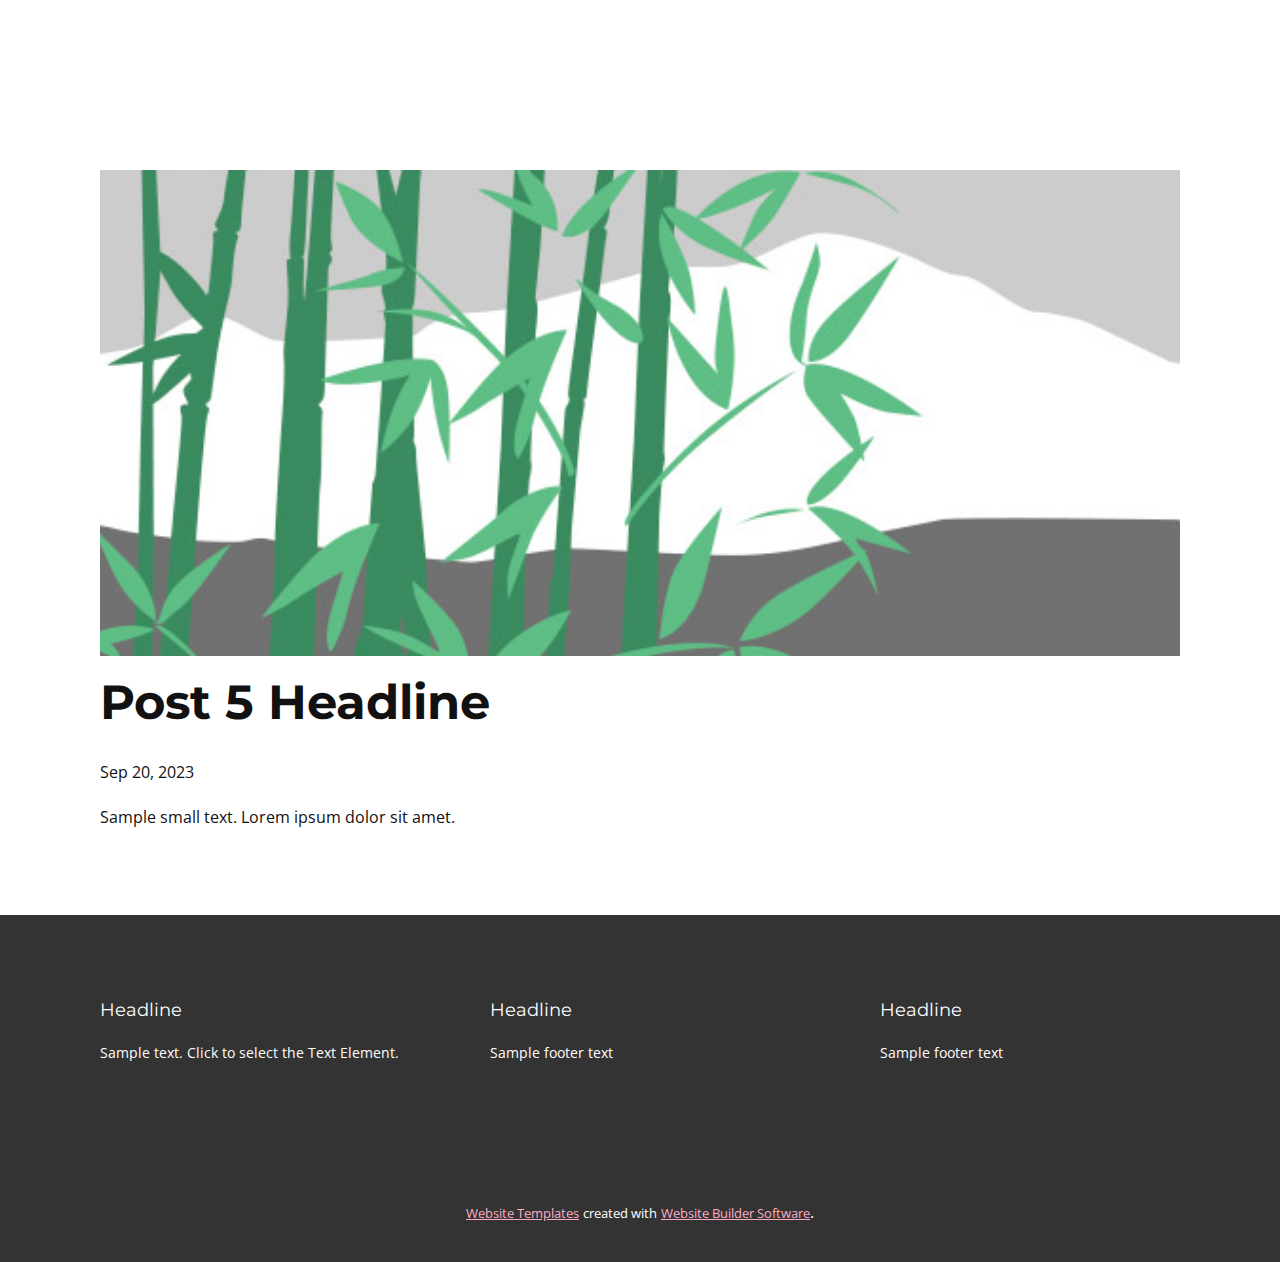
<file: blog/post-4.html>
<!DOCTYPE html>
<html style="font-size: 16px;" lang="en"><head>
    <meta name="viewport" content="width=device-width, initial-scale=1.0">
    <meta charset="utf-8">
    <meta name="keywords" content="Post 1 Headline">
    <meta name="description" content="">
    <title>Post 5 Headline</title>
    <link rel="stylesheet" href="../nicepage.css" media="screen">
<link rel="stylesheet" href="../Post-Template.css" media="screen">
    <script class="u-script" type="text/javascript" src="../jquery.js" defer=""></script>
    <script class="u-script" type="text/javascript" src="../nicepage.js" defer=""></script>
    <meta name="generator" content="Nicepage 5.19.3, nicepage.com">
    <link id="u-theme-google-font" rel="stylesheet" href="https://fonts.googleapis.com/css?family=Montserrat:100,100i,200,200i,300,300i,400,400i,500,500i,600,600i,700,700i,800,800i,900,900i|Open+Sans:300,300i,400,400i,500,500i,600,600i,700,700i,800,800i">
    
    
    
    <script type="application/ld+json">{
		"@context": "http://schema.org",
		"@type": "Organization",
		"name": ""
}</script>
    <meta name="theme-color" content="#fb2f6e">
  <meta data-intl-tel-input-cdn-path="intlTelInput/"></head>
  <body data-path-to-root="./" class="u-body u-xl-mode" data-lang="en"><header class="u-clearfix u-header u-header" id="sec-f24f"><div class="u-clearfix u-sheet u-sheet-1"></div></header>
    <section class="u-align-center u-clearfix u-section-1" id="sec-85c7">
      <div class="u-clearfix u-sheet u-valign-middle-md u-valign-middle-sm u-valign-middle-xs u-sheet-1"><!--post_details--><!--post_details_options_json--><!--{"source":""}--><!--/post_details_options_json--><!--blog_post-->
        <div class="u-container-style u-expanded-width u-post-details u-post-details-1">
          <div class="u-container-layout u-valign-middle u-container-layout-1"><!--blog_post_image-->
            <img alt="" class="u-blog-control u-expanded-width u-image u-image-default u-image-1" src="../images/68f64b9d.jpeg"><!--/blog_post_image--><!--blog_post_header-->
            <h2 class="u-blog-control u-text u-text-1">Post 5 Headline</h2><!--/blog_post_header--><!--blog_post_metadata-->
            <div class="u-blog-control u-metadata u-metadata-1"><!--blog_post_metadata_date-->
              <span class="u-meta-date u-meta-icon">Sep 20, 2023</span><!--/blog_post_metadata_date--><!--blog_post_metadata_category-->
              <!--/blog_post_metadata_category--><!--blog_post_metadata_comments-->
              <!--/blog_post_metadata_comments-->
            </div><!--/blog_post_metadata--><!--blog_post_content-->
            <div class="u-align-justify u-blog-control u-post-content u-text u-text-2 fr-view">
  Sample small text. Lorem ipsum dolor sit amet.
  </div><!--/blog_post_content-->
          </div>
        </div><!--/blog_post--><!--/post_details-->
      </div>
    </section>
    
    
    
    <footer class="u-clearfix u-footer u-grey-80" id="sec-35aa"><div class="u-clearfix u-sheet u-sheet-1">
        <div class="data-layout-selected u-clearfix u-expanded-width u-gutter-30 u-layout-wrap u-layout-wrap-1">
          <div class="u-gutter-0 u-layout">
            <div class="u-layout-row">
              <div class="u-align-left u-container-style u-layout-cell u-left-cell u-size-20 u-size-30-md u-layout-cell-1">
                <div class="u-container-layout u-valign-top u-container-layout-1">
                  <h6 class="u-text u-text-1">Headline</h6>
                  <p class="u-small-text u-text u-text-variant u-text-2">Sample text. Click to select the Text Element.</p>
                </div>
              </div>
              <div class="u-align-left u-container-style u-layout-cell u-size-20 u-size-30-md u-layout-cell-2">
                <div class="u-container-layout u-valign-top u-container-layout-2">
                  <h6 class="u-text u-text-3">Headline</h6>
                  <p class="u-small-text u-text u-text-variant u-text-4">Sample footer text</p>
                </div>
              </div>
              <div class="u-align-left u-container-style u-layout-cell u-right-cell u-size-20 u-size-30-md u-layout-cell-3">
                <div class="u-container-layout u-valign-top u-container-layout-3">
                  <h6 class="u-text u-text-5">Headline</h6>
                  <p class="u-small-text u-text u-text-variant u-text-6">Sample footer text</p>
                </div>
              </div>
            </div>
          </div>
        </div>
      </div></footer>
    <section class="u-backlink u-clearfix u-grey-80">
      <a class="u-link" href="https://nicepage.com/website-templates" target="_blank">
        <span>Website Templates</span>
      </a>
      <p class="u-text">
        <span>created with</span>
      </p>
      <a class="u-link" href="" target="_blank">
        <span>Website Builder Software</span>
      </a>. 
    </section>
  
</body></html>
</file>
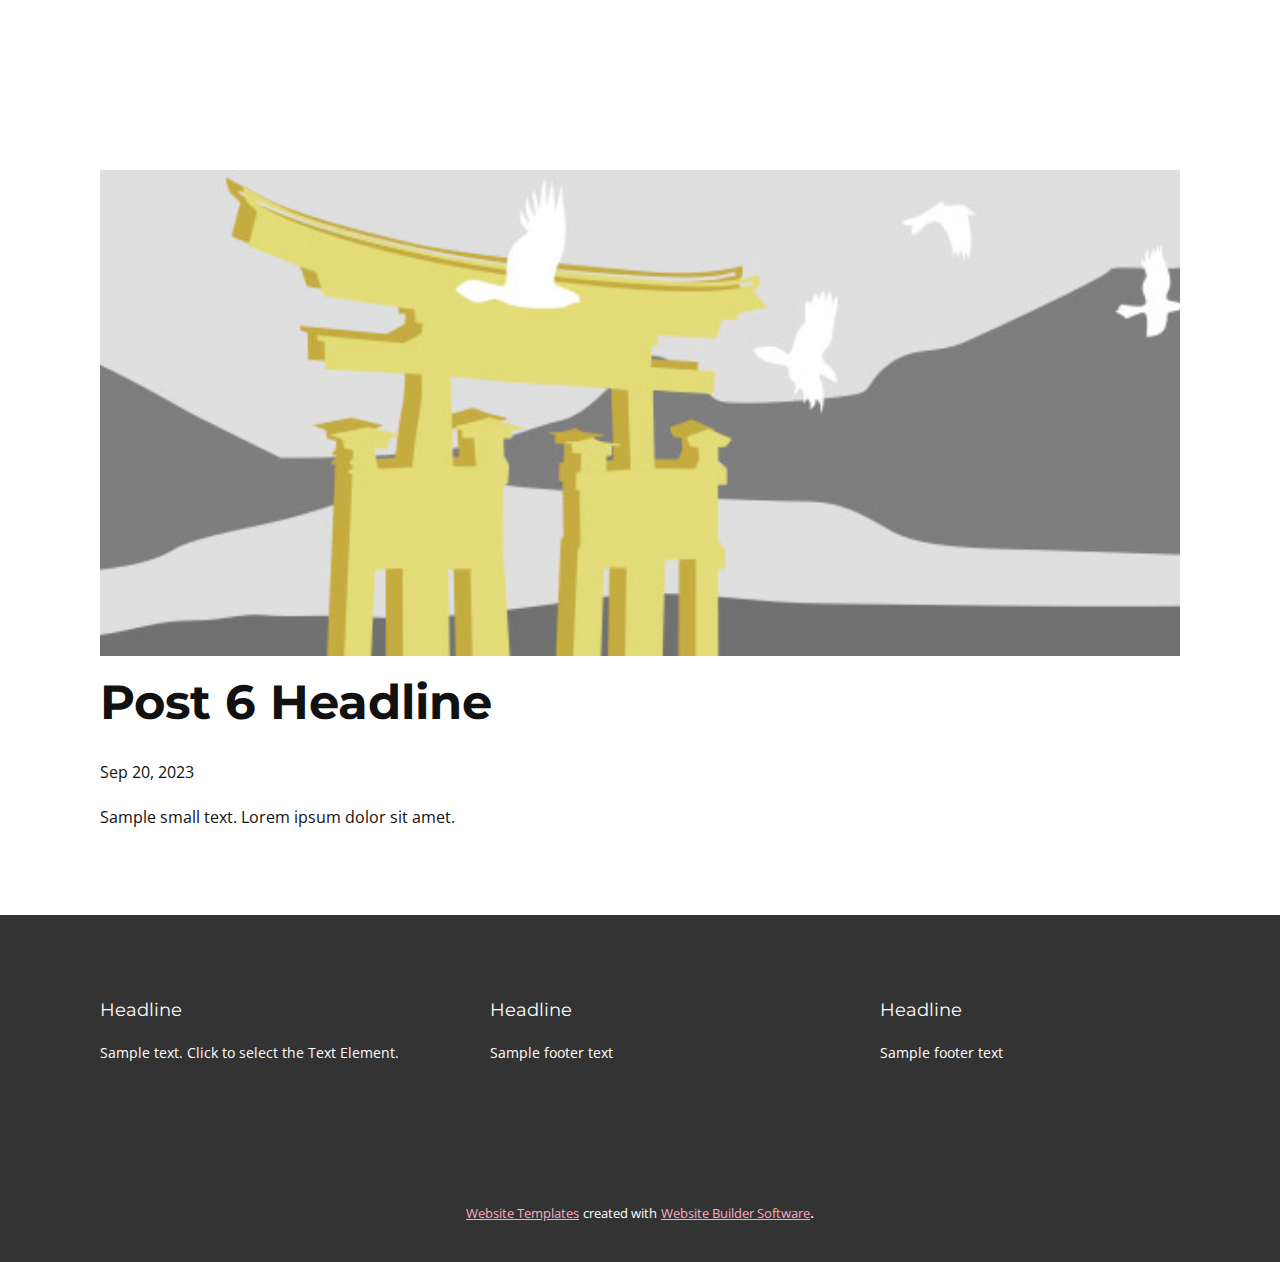
<file: blog/post-5.html>
<!DOCTYPE html>
<html style="font-size: 16px;" lang="en"><head>
    <meta name="viewport" content="width=device-width, initial-scale=1.0">
    <meta charset="utf-8">
    <meta name="keywords" content="Post 1 Headline">
    <meta name="description" content="">
    <title>Post 6 Headline</title>
    <link rel="stylesheet" href="../nicepage.css" media="screen">
<link rel="stylesheet" href="../Post-Template.css" media="screen">
    <script class="u-script" type="text/javascript" src="../jquery.js" defer=""></script>
    <script class="u-script" type="text/javascript" src="../nicepage.js" defer=""></script>
    <meta name="generator" content="Nicepage 5.19.3, nicepage.com">
    <link id="u-theme-google-font" rel="stylesheet" href="https://fonts.googleapis.com/css?family=Montserrat:100,100i,200,200i,300,300i,400,400i,500,500i,600,600i,700,700i,800,800i,900,900i|Open+Sans:300,300i,400,400i,500,500i,600,600i,700,700i,800,800i">
    
    
    
    <script type="application/ld+json">{
		"@context": "http://schema.org",
		"@type": "Organization",
		"name": ""
}</script>
    <meta name="theme-color" content="#fb2f6e">
  <meta data-intl-tel-input-cdn-path="intlTelInput/"></head>
  <body data-path-to-root="./" class="u-body u-xl-mode" data-lang="en"><header class="u-clearfix u-header u-header" id="sec-f24f"><div class="u-clearfix u-sheet u-sheet-1"></div></header>
    <section class="u-align-center u-clearfix u-section-1" id="sec-85c7">
      <div class="u-clearfix u-sheet u-valign-middle-md u-valign-middle-sm u-valign-middle-xs u-sheet-1"><!--post_details--><!--post_details_options_json--><!--{"source":""}--><!--/post_details_options_json--><!--blog_post-->
        <div class="u-container-style u-expanded-width u-post-details u-post-details-1">
          <div class="u-container-layout u-valign-middle u-container-layout-1"><!--blog_post_image-->
            <img alt="" class="u-blog-control u-expanded-width u-image u-image-default u-image-1" src="../images/8ad73f3c.jpeg"><!--/blog_post_image--><!--blog_post_header-->
            <h2 class="u-blog-control u-text u-text-1">Post 6 Headline</h2><!--/blog_post_header--><!--blog_post_metadata-->
            <div class="u-blog-control u-metadata u-metadata-1"><!--blog_post_metadata_date-->
              <span class="u-meta-date u-meta-icon">Sep 20, 2023</span><!--/blog_post_metadata_date--><!--blog_post_metadata_category-->
              <!--/blog_post_metadata_category--><!--blog_post_metadata_comments-->
              <!--/blog_post_metadata_comments-->
            </div><!--/blog_post_metadata--><!--blog_post_content-->
            <div class="u-align-justify u-blog-control u-post-content u-text u-text-2 fr-view">
  Sample small text. Lorem ipsum dolor sit amet.
  </div><!--/blog_post_content-->
          </div>
        </div><!--/blog_post--><!--/post_details-->
      </div>
    </section>
    
    
    
    <footer class="u-clearfix u-footer u-grey-80" id="sec-35aa"><div class="u-clearfix u-sheet u-sheet-1">
        <div class="data-layout-selected u-clearfix u-expanded-width u-gutter-30 u-layout-wrap u-layout-wrap-1">
          <div class="u-gutter-0 u-layout">
            <div class="u-layout-row">
              <div class="u-align-left u-container-style u-layout-cell u-left-cell u-size-20 u-size-30-md u-layout-cell-1">
                <div class="u-container-layout u-valign-top u-container-layout-1">
                  <h6 class="u-text u-text-1">Headline</h6>
                  <p class="u-small-text u-text u-text-variant u-text-2">Sample text. Click to select the Text Element.</p>
                </div>
              </div>
              <div class="u-align-left u-container-style u-layout-cell u-size-20 u-size-30-md u-layout-cell-2">
                <div class="u-container-layout u-valign-top u-container-layout-2">
                  <h6 class="u-text u-text-3">Headline</h6>
                  <p class="u-small-text u-text u-text-variant u-text-4">Sample footer text</p>
                </div>
              </div>
              <div class="u-align-left u-container-style u-layout-cell u-right-cell u-size-20 u-size-30-md u-layout-cell-3">
                <div class="u-container-layout u-valign-top u-container-layout-3">
                  <h6 class="u-text u-text-5">Headline</h6>
                  <p class="u-small-text u-text u-text-variant u-text-6">Sample footer text</p>
                </div>
              </div>
            </div>
          </div>
        </div>
      </div></footer>
    <section class="u-backlink u-clearfix u-grey-80">
      <a class="u-link" href="https://nicepage.com/website-templates" target="_blank">
        <span>Website Templates</span>
      </a>
      <p class="u-text">
        <span>created with</span>
      </p>
      <a class="u-link" href="" target="_blank">
        <span>Website Builder Software</span>
      </a>. 
    </section>
  
</body></html>
</file>
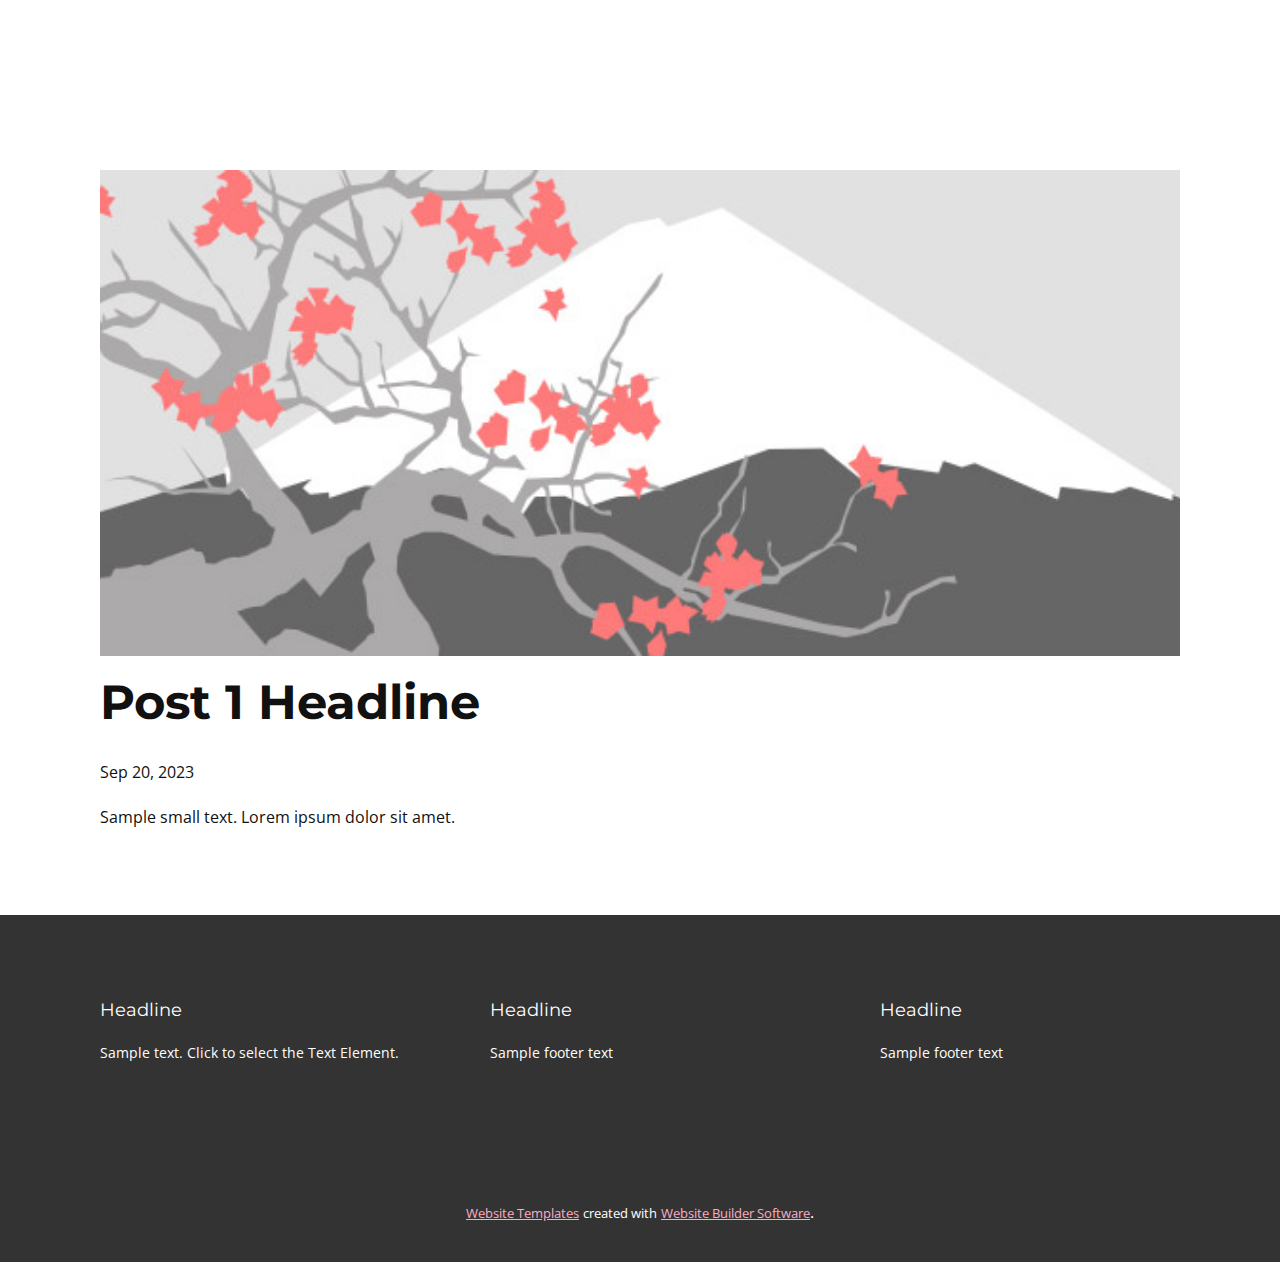
<file: blog/post.html>
<!DOCTYPE html>
<html style="font-size: 16px;" lang="en"><head>
    <meta name="viewport" content="width=device-width, initial-scale=1.0">
    <meta charset="utf-8">
    <meta name="keywords" content="Post 1 Headline">
    <meta name="description" content="">
    <title>Post 1 Headline</title>
    <link rel="stylesheet" href="../nicepage.css" media="screen">
<link rel="stylesheet" href="../Post-Template.css" media="screen">
    <script class="u-script" type="text/javascript" src="../jquery.js" defer=""></script>
    <script class="u-script" type="text/javascript" src="../nicepage.js" defer=""></script>
    <meta name="generator" content="Nicepage 5.19.3, nicepage.com">
    <link id="u-theme-google-font" rel="stylesheet" href="https://fonts.googleapis.com/css?family=Montserrat:100,100i,200,200i,300,300i,400,400i,500,500i,600,600i,700,700i,800,800i,900,900i|Open+Sans:300,300i,400,400i,500,500i,600,600i,700,700i,800,800i">
    
    
    
    <script type="application/ld+json">{
		"@context": "http://schema.org",
		"@type": "Organization",
		"name": ""
}</script>
    <meta name="theme-color" content="#fb2f6e">
  <meta data-intl-tel-input-cdn-path="intlTelInput/"></head>
  <body data-path-to-root="./" class="u-body u-xl-mode" data-lang="en"><header class="u-clearfix u-header u-header" id="sec-f24f"><div class="u-clearfix u-sheet u-sheet-1"></div></header>
    <section class="u-align-center u-clearfix u-section-1" id="sec-85c7">
      <div class="u-clearfix u-sheet u-valign-middle-md u-valign-middle-sm u-valign-middle-xs u-sheet-1"><!--post_details--><!--post_details_options_json--><!--{"source":""}--><!--/post_details_options_json--><!--blog_post-->
        <div class="u-container-style u-expanded-width u-post-details u-post-details-1">
          <div class="u-container-layout u-valign-middle u-container-layout-1"><!--blog_post_image-->
            <img alt="" class="u-blog-control u-expanded-width u-image u-image-default u-image-1" src="../images/0fd3416c.jpeg"><!--/blog_post_image--><!--blog_post_header-->
            <h2 class="u-blog-control u-text u-text-1">Post 1 Headline</h2><!--/blog_post_header--><!--blog_post_metadata-->
            <div class="u-blog-control u-metadata u-metadata-1"><!--blog_post_metadata_date-->
              <span class="u-meta-date u-meta-icon">Sep 20, 2023</span><!--/blog_post_metadata_date--><!--blog_post_metadata_category-->
              <!--/blog_post_metadata_category--><!--blog_post_metadata_comments-->
              <!--/blog_post_metadata_comments-->
            </div><!--/blog_post_metadata--><!--blog_post_content-->
            <div class="u-align-justify u-blog-control u-post-content u-text u-text-2 fr-view">
  Sample small text. Lorem ipsum dolor sit amet.
  </div><!--/blog_post_content-->
          </div>
        </div><!--/blog_post--><!--/post_details-->
      </div>
    </section>
    
    
    
    <footer class="u-clearfix u-footer u-grey-80" id="sec-35aa"><div class="u-clearfix u-sheet u-sheet-1">
        <div class="data-layout-selected u-clearfix u-expanded-width u-gutter-30 u-layout-wrap u-layout-wrap-1">
          <div class="u-gutter-0 u-layout">
            <div class="u-layout-row">
              <div class="u-align-left u-container-style u-layout-cell u-left-cell u-size-20 u-size-30-md u-layout-cell-1">
                <div class="u-container-layout u-valign-top u-container-layout-1">
                  <h6 class="u-text u-text-1">Headline</h6>
                  <p class="u-small-text u-text u-text-variant u-text-2">Sample text. Click to select the Text Element.</p>
                </div>
              </div>
              <div class="u-align-left u-container-style u-layout-cell u-size-20 u-size-30-md u-layout-cell-2">
                <div class="u-container-layout u-valign-top u-container-layout-2">
                  <h6 class="u-text u-text-3">Headline</h6>
                  <p class="u-small-text u-text u-text-variant u-text-4">Sample footer text</p>
                </div>
              </div>
              <div class="u-align-left u-container-style u-layout-cell u-right-cell u-size-20 u-size-30-md u-layout-cell-3">
                <div class="u-container-layout u-valign-top u-container-layout-3">
                  <h6 class="u-text u-text-5">Headline</h6>
                  <p class="u-small-text u-text u-text-variant u-text-6">Sample footer text</p>
                </div>
              </div>
            </div>
          </div>
        </div>
      </div></footer>
    <section class="u-backlink u-clearfix u-grey-80">
      <a class="u-link" href="https://nicepage.com/website-templates" target="_blank">
        <span>Website Templates</span>
      </a>
      <p class="u-text">
        <span>created with</span>
      </p>
      <a class="u-link" href="" target="_blank">
        <span>Website Builder Software</span>
      </a>. 
    </section>
  
</body></html>
</file>
